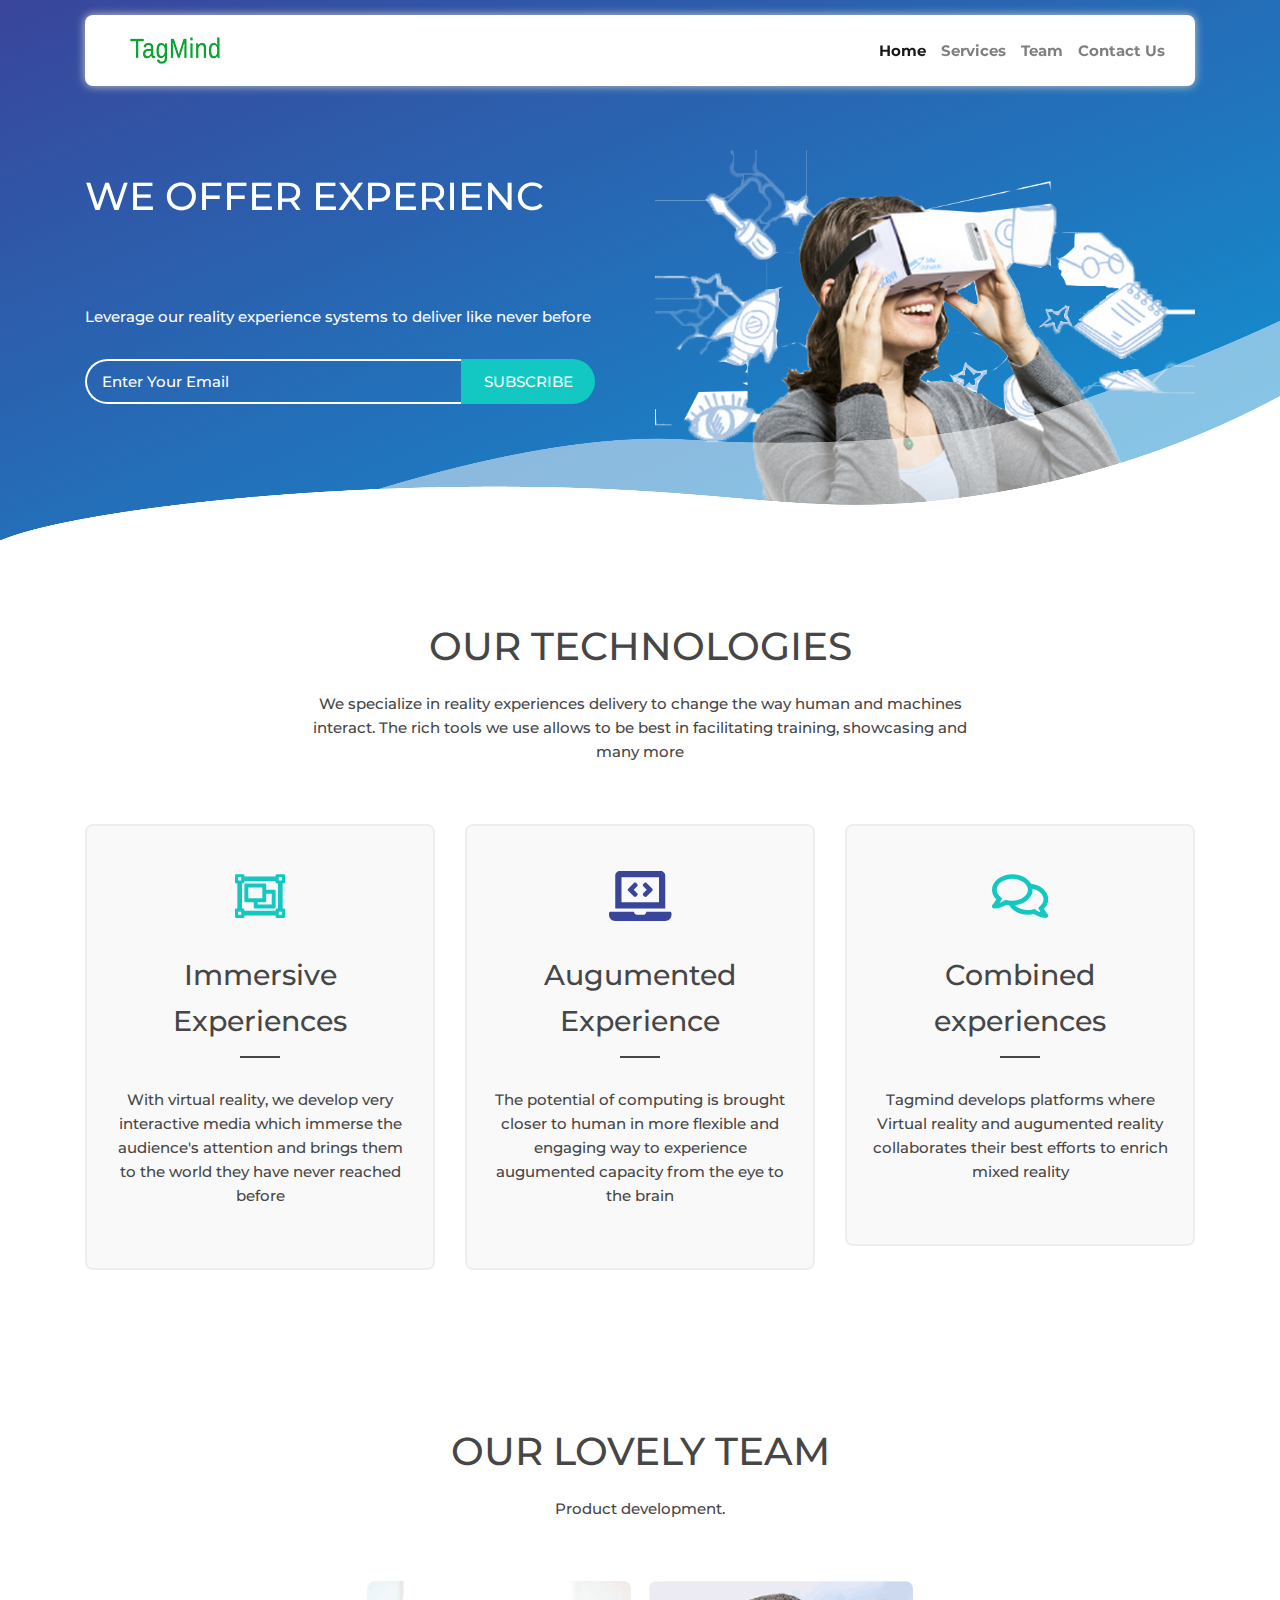
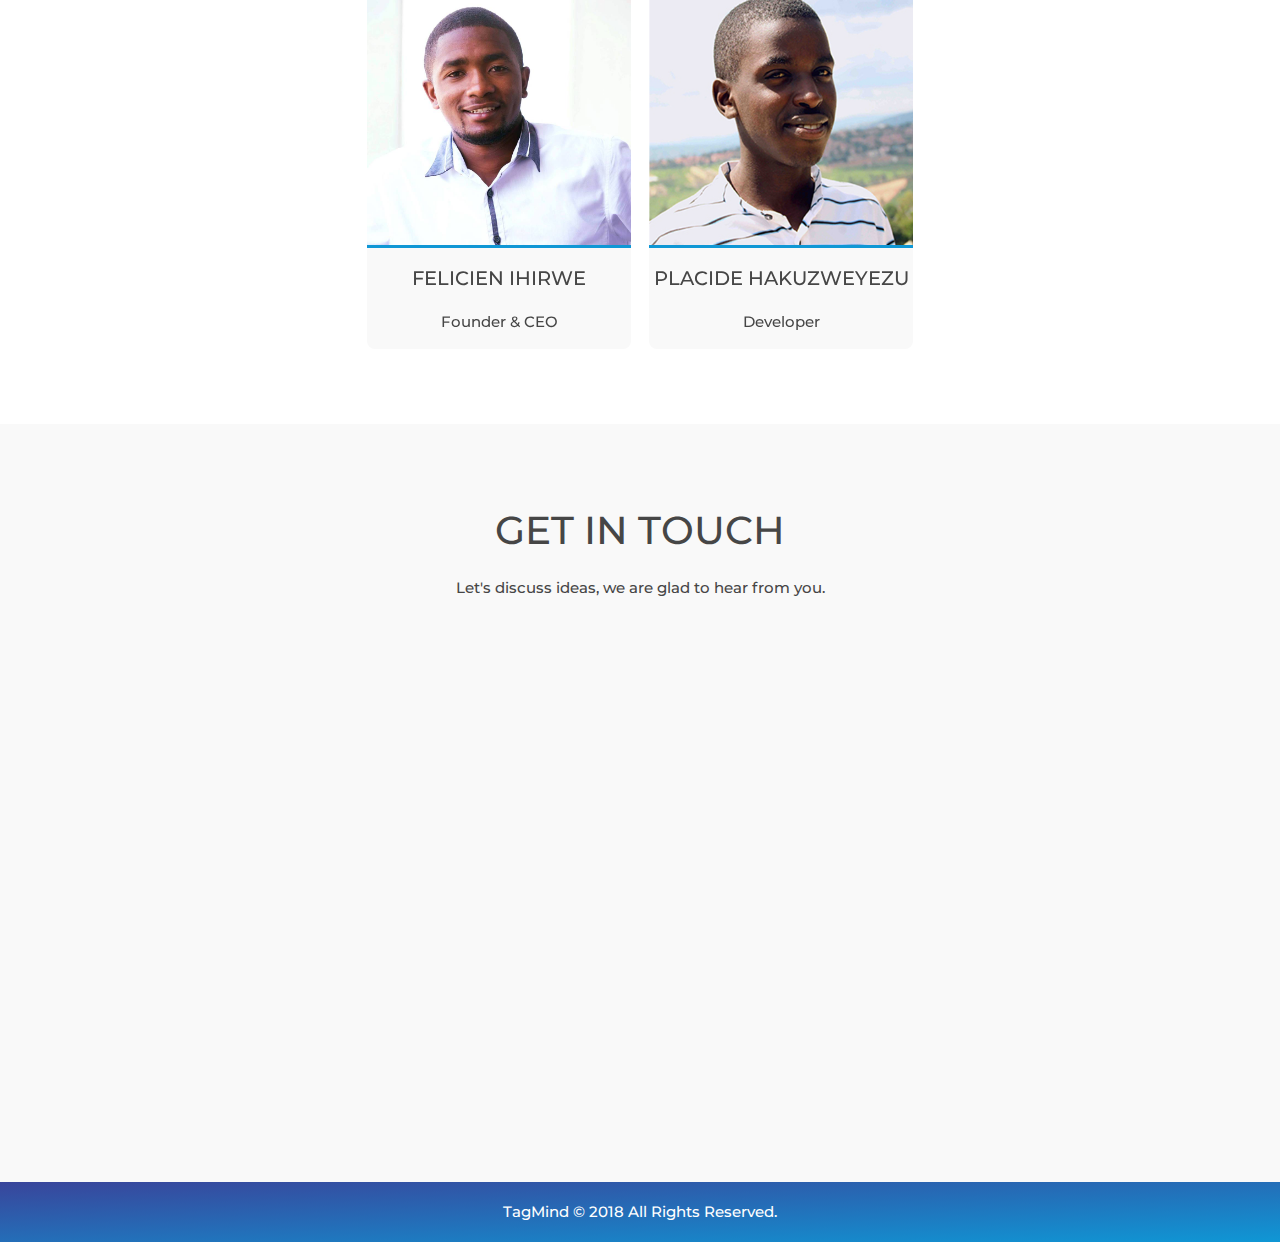
<file: website/index.html>
<!Doctype html>
<html lang="zxx">
<head>
	<meta charset="utf-8">
	<meta name="viewport" content="width=device-width, initial-scale=1">
		<title>Home</title>
		<!-- Favicons -->
		<link rel="icon" href="img/logo.png" sizes="16x16" type="image/png">

		<!-- CSS Implementing Plugins -->
		<link rel="stylesheet" href="css/inc/plugins.css">
		<!-- CSS Global Compulsory -->
		<link rel="stylesheet" href="css/style.css">
		<meta name="content" content="TagMind develops reality experiences for global audience">
	</head>
	<body>
		<header class="site_header fixed-top w-100">
			<div class="container">
				<nav class="navbar navbar-expand-lg navbar-light">
					<a class="navbar-brand" href="index.html"><img src="img/logo.png" alt="pic"></a>
					<button class="navbar-toggler" type="button" data-toggle="collapse" data-target="#navbarNavAltMarkup" aria-controls="navbarNavAltMarkup" aria-expanded="false" aria-label="Toggle navigation">
						<i class="fas fa-bars"></i>
					</button>
					<div class="collapse navbar-collapse ml-auto" id="navbarNavAltMarkup">
						<div class="navbar-nav">
							<a class="nav-item nav-link active" href="#home">Home</a>
							<a class="nav-item nav-link" href="#services">Services</a>
							<a class="nav-item nav-link" href="#team">Team</a>
							<a class="nav-item nav-link" href="#contact_us">Contact Us</a>
						</div>
					</div>
				</nav>
			</div>
			<div class="loader">
				<div class="boxLoading blue"></div>
			</div>
		</header>
		<main class="main_site" id="home">
			<!--========== start hero section =============-->
			<section id="hero_section" class="blue bg_blue_grad text-white">
				<div class="container">
					<div class="row align-items-center">
						<div class="col-md-12 col-lg-6 padding_right">
							<div class="hero_content">
								<h1 class="text-uppercase hero_tit text_animation" data-in-effect="bounceIn">We offer Experience as a service </h1>
								<p class="hero_desc wow fadeInDown" data-wow-delay="1.5s">Leverage our reality experience systems to deliver like never before
								</p>
							</div>
							<form id="subscribe_form" class="wow fadeInUp margin_top" data-wow-delay="1.5s" action="https://ah-theme.us17.list-manage.com/subscribe/post?u=1deb8f74c591046810c8ac1ec&amp;id=ebe56afd26" method="post">
								<div class="d-flex justify-content-center align-content-center">
									<input id="subscribe_email" class="form-input w-100 border_white" type="email" name="subscribe_email" placeholder="Enter Your Email" required>
									<button id="subscribe_btn" class="sub_btn btn_green btn_style text-uppercase" type="submit" name="button">Subscribe</button>
								</div>
								<p class="subscription_success"></p>
								<p class="subscription_error"></p>
							</form>
						</div>
						<div class="col-md-12 col-lg-6">
							<div class="hero_img text-center" >
								<img class="mw-100 wow fadeInUp" data-wow-delay="2s" src="img/promo.png" alt="pic">
							</div>
						</div>
					</div>
				</div>
			</section>
			<!--========== start services section =============-->
			<section id="services" class="text-center blue">
				<div class="container">
					<h1 class="sec_title text-uppercase">OUR TECHNOLOGIES</h1>
					<p class="sec_desc">We specialize in reality experiences delivery to change the way human and machines interact. The rich tools we use allows to be best in facilitating training, showcasing and many more</p>
					<div class="row">
						<div class="col-md-12 col-lg-4">
							<div class="serv_item margin_top_4 wow fadeInUp" data-wow-delay="0s">
								<i class="far fa-object-group serv_icon text_green"></i>
								<h2 class="margin_top margin_bottom serv_tit">Immersive Experiences</h2>
								<p class="serv_desc">With virtual reality, we develop very interactive media which immerse the audience's attention and brings them to the world they have never reached before</p>
								<div class="serv_hover text-white bg_blue_grad">
								</div>
							</div>
						</div>
						<div class="col-md-12 col-lg-4">
							<div class="serv_item margin_top_4 wow fadeInUp" data-wow-delay=".5s">
								<i class="fas fa-laptop-code serv_icon text_blue"></i>
								<h2 class="margin_top margin_bottom serv_tit">Augumented Experience</h2>
								<p class="serv_desc">The potential of computing is brought closer to human in more flexible and engaging way to experience augumented capacity from the eye to the brain</p>
								<div class="serv_hover text-white bg_blue_grad">
								</div>
							</div>
						</div>
						<div class="col-md-12 col-lg-4">
							<div class="serv_item margin_top_4 wow fadeInUp" data-wow-delay="1s">
								<i class="far fa-comments serv_icon text_green"></i>
								<h2 class="margin_top margin_bottom serv_tit">Combined experiences</h2>
								<p class="serv_desc">Tagmind develops platforms where Virtual reality and augumented reality collaborates their best efforts to enrich mixed reality</p>
								<div class="serv_hover text-white bg_blue_grad">
								</div>
							</div>
						</div>
					</div>
				</div>
			</section>
			<!--========== start about us section =============-->
			<!-- <section id="about-us" class="blue bg_blue_grad text-white">
				<div class="container">
					<div class="row align-items-center">
						<div class="col-md-12 col-lg-6">
							<div class="about_image wow fadeInLeft">
								<img class="w-100" src="img/about-us.jpg" alt="pic">
								<a id="play_video" href="#">
									<i class="fas fa-play paly_icon text_green"></i>
								</a>
							</div>
							<div class="video_popup animated fadeInUp justify-content-center align-items-center align-content-center">
								<div class="video_src">
									<div class="iframe_src">
										<iframe width="560" height="315" src="https://www.youtube.com/embed/tiy1MeXzhfA" allowfullscreen></iframe>
									</div>
								</div>
							</div>
						</div>
						<div class="col-md-12 col-lg-6">
							<div class="about_content padding_left_4 wow fadeInRight">
								<h2 class="text-uppercase">what we do ?</h2>
								<p>Lorem ipsum dolor sit amet consectetur adipisicing elitsed
									eiusmod tempor enim minim veniam quis notru exercit ation Lorem
									ipsum dolor sit amet.Veniam quis notru exercit.
								</p>
								<ul class="margin_top">
									<li><i class="fas fa-circle _icon text_green margin_right"></i>Lorem ipsum dolor sit amet consectetur</li>
									<li><i class="fas fa-circle _icon text_green margin_right"></i>Lorem ipsum dolor sit amet consectetur</li>
									<li><i class="fas fa-circle _icon text_green margin_right"></i>Lorem ipsum dolor sit amet consectetur</li>
								</ul>
								<a class="d-inline-block btn_style btn_green margin_top" href="about-us.html">Now More</a>
							</div>
						</div>
					</div>
				</div>
			</section> -->
			<!--========== start portfolio section =============-->
			<!-- <section id="portfolio" class="text-center blue">
				<div class="container">
					<h1 class="sec_title text-uppercase">OUR PROJECTS</h1>
					<p class="sec_desc">Lorem ipsum dolor sit amet consectetur adipisicing elitsed eiusmod tempor enim minim veniam quis notru exercit ation Lorem ipsum dolor sit amet.Veniam quis notru exercit.</p>
					<div class="toolbar mb2 mt2 margin_top_4">
						<button class="fil_btn fil-cat active" data-rel="all">All</button>
						<button class="fil_btn fil-cat" data-rel="web">Websites</button>
						<button class="fil_btn fil-cat" data-rel="design">Designs</button>
						<button class="fil_btn fil-cat" data-rel="social">Social Media</button>
					</div>
					<div id="portfolio_items" class="margin_top">
						<div class="row">
							<div class="col-sm-6 col-md-4 portfolio_item scale-anm web all">
								<a href="#">
									<div class="portfolio_img">
										<img src="img/portfolio1.jpg" alt="pic">
									</div>
									<div class="portfolio_content">
										<h3 class="text-uppercase">web project</h3>
									</div>
								</a>
							</div>
							<div class="col-sm-6 col-md-4 portfolio_item scale-anm design all">
								<a href="#">
									<div class="portfolio_img">
										<img src="img/portfolio2.jpg" alt="pic">
									</div>
									<div class="portfolio_content">
										<h3 class="text-uppercase">disigning project</h3>
									</div>
								</a>
							</div>
							<div class="col-sm-6 col-md-4 portfolio_item scale-anm social all">
								<a href="#">
									<div class="portfolio_img">
										<img src="img/portfolio3.jpg" alt="pic">
									</div>
									<div class="portfolio_content">
										<h3 class="text-uppercase">social project</h3>
									</div>
								</a>
							</div>
							<div class="col-sm-6 col-md-4 portfolio_item scale-anm web all">
								<a href="#">
									<div class="portfolio_img">
										<img src="img/portfolio4.jpg" alt="pic">
									</div>
									<div class="portfolio_content">
										<h3 class="text-uppercase">web project</h3>
									</div>
								</a>
							</div>
							<div class="col-sm-6 col-md-4 portfolio_item scale-anm design all">
								<a href="#">
									<div class="portfolio_img">
										<img src="img/portfolio5.jpg" alt="pic">
									</div>
									<div class="portfolio_content">
										<h3 class="text-uppercase">disigning project</h3>
									</div>
								</a>
							</div>
							<div class="col-sm-6 col-md-4 portfolio_item scale-anm social all">
								<a href="#">
									<div class="portfolio_img">
										<img src="img/portfolio6.jpg" alt="pic">
									</div>
									<div class="portfolio_content">
										<h3 class="text-uppercase">social project</h3>
									</div>
								</a>
							</div>
						</div>
					</div>
					<a class="btn_style blu_grad_btn margin_top_4 d-inline-block text-uppercase" href="portfolio.html">see more projects</a>
				</div>
			</section> -->
			<!--========== start Testimonial section =============-->
			<!-- <section id="testimonial" class="blue sec_bg_gray">
				<div class="container">
					<div class="row align-items-center">
						<div class="col-md-6 col-lg-3">
							<div class="counter_data text-center">
								<i class="fas fa-users text_green counter_icon"></i>
								<h2 class="counter_value">200</h2>
								<h3 class="text-uppercase counter_tit">Happy Clients</h3>
							</div>
							<div class="counter_data text-center">
								<i class="fas fa-project-diagram text_green counter_icon"></i>
								<h2 class="counter_value">300</h2>
								<h3 class="text-uppercase counter_tit">Projects</h3>
							</div>
						</div>
						<div class="col-md-6 col-lg-3">
							<div class="counter_data text-center">
								<i class="fas fa-calendar-alt text_green counter_icon"></i>
								<h2 class="counter_value">20</h2>
								<h3 class="text-uppercase counter_tit">events</h3>
							</div>
						</div>
						<div class="col-md-12 col-lg-6">
							<div class="clients_desc">
								<h2 class="text-uppercase">WHAT CLIENTS SAY</h2>
								<p class="client_opinion">Lorem ipsum dolor sit amet consectetur adipisicing elitsed eiusmod
									tempor enim minim veniam quis notru exercit ation Lorem ipsum dolor
									sit amet.Veniam quis notru exercit.</p>
							</div>
							<div id="clients_slider" class="owl-carousel blue">
								<div class="client_item">
									<p class="client_opinion">Lorem ipsum dolor sit amet consectetur adipisicing elitsed eiusmod
										tempor enim minim veniam quis notru exercit ation Lorem ipsum dolor
										sit amet.Veniam quis notru exercit.</p>
									<div class="d-flex align-items-center">
										<img class="client_image" src="img/client1.jpg" alt="pic">
										<h3 class="client_name text-capitalize">Nagy el.saied</h3>
									</div>
								</div>
								<div class="client_item">
									<p class="client_opinion">Lorem ipsum dolor sit amet consectetur adipisicing elitsed eiusmod
										tempor enim minim veniam quis notru exercit ation Lorem ipsum dolor
										sit amet.Veniam quis notru exercit.</p>
									<div class="d-flex align-items-center">
										<img class="client_image" src="img/client2.jpg" alt="pic">
										<h3 class="client_name text-capitalize">perla mohammed</h3>
									</div>
								</div>
								<div class="client_item">
									<p class="client_opinion">Lorem ipsum dolor sit amet consectetur adipisicing elitsed eiusmod
										tempor enim minim veniam quis notru exercit ation Lorem ipsum dolor
										sit amet.Veniam quis notru exercit.</p>
									<div class="d-flex align-items-center">
										<img class="client_image" src="img/client3.jpg" alt="pic">
										<h3 class="client_name text-capitalize">ali essa</h3>
									</div>
								</div>
							</div>
						</div>
					</div>
				</div>
			</section> -->
			<!--========== start Team section =============-->
			<section id="team" class="blue text-center">
				<div class="container">
					<h1 class="text-uppercase">OUR LOVELY TEAM</h1>
					<p class="sec_desc">Product development.</p>
					<div id="team_slider" class="owl-carousel blue margin_top_4">
						<div class="team_item">
						</div>
						<div class="team_item">
							<div class="pic">
								<img class="w-100" src="img/felicien.jpg" alt="pic">
									<ul class="social-links d-flex">
										<li><a href="#"><i class="fab fa-twitter"></i></a></li>
										<li><a href="#"><i class="fab fa-google-plus-g"></i></a></li>
										<li><a href="#"><i class="fab fa-linkedin-in"></i></a></li>
										<li><a href="#"><i class="fab fa-facebook-f"></i></a></li>
									</ul>
							</div>
							<div class="team-content">
								<h3 class="title text-uppercase">Felicien IHIRWE</h3>
								<span class="post text-capitalize">Founder & CEO</span>
							</div>
						</div>
						<div class="team_item">
							<div class="pic">
								<img class="w-100" src="img/placide.jpg" alt="pic">
								<ul class="social-links d-flex">
									<li><a href="#"><i class="fab fa-twitter"></i></a></li>
									<li><a href="#"><i class="fab fa-google-plus-g"></i></a></li>
									<li><a href="#"><i class="fab fa-linkedin-in"></i></a></li>
									<li><a href="#"><i class="fab fa-facebook-f"></i></a></li>
								</ul>
							</div>
							<div class="team-content">
								<h3 class="title text-uppercase">Placide HAKUZWEYEZU</h3>
								<span class="post text-capitalize">Developer</span>
							</div>
						</div>
						<div class="team_item">
						</div>

					</div>
				</div>
			</section>
			<!--========== start pricing section =============-->
			<!-- <section id="pricing" class="text-center blue sec_bg_gray">
				<div class="container">
					<h1 class="text-uppercase">Pricing</h1>
					<p class="sec_desc">Lorem ipsum dolor sit amet consectetur adipisicing elitsed eiusmod
						tempor enim minim veniam quis notru exercit ation Lorem ipsum dolor
						sit amet.Veniam quis notru exercit.</p>
					<div class="row margin_top_4">
						<div class="col-md-4 col-sm-12">
								<div class="pricingTable wow fadeInLeft" data-wow-delay="0s">
										<div class="pricing_header">
											<h2 class="text-uppercase text_green">Basic</h2>
											<h3 class=" text_green">20$ <span class="text-uppercase text_small">/ month</span></h3>
										</div>
										<div class="pricing-content margin_top">
												<ul class="pricing-content">
														<li><b>50GB</b> Disk Space</li>
														<li><b>50</b> Email Accounts</li>
														<li class="disabled"><b>50GB</b> Bandwidth</li>
														<li class="disabled"><b>10</b> Subdomains</li>
														<li class="disabled"><b>15</b> Domains</li>
												</ul>
												<a href="#" class="d-inline-block margin_top btn_style btn_green text-uppercase">Submit Now</a>
										</div>
								</div>
						</div>
						<div class="col-md-4 col-sm-12">
									<div class="pricingTable adv_table">
											<div class="pricing_header">
												<h2 class="text-uppercase text_blue">ADVANCED</h2>
												<h3 class=" text_blue">25$ <span class="text-uppercase text_small">/ month</span></h3>
											</div>
											<div class="pricing-content margin_top">
													<ul class="pricing-content">
															<li><b>50GB</b> Disk Space</li>
															<li><b>50</b> Email Accounts</li>
															<li><b>50GB</b> Bandwidth</li>
															<li><b>10</b> Subdomains</li>
															<li class="disabled"><b>15</b> Domains</li>
													</ul>
													<a href="#" class="d-inline-block margin_top btn_style blu_grad_btn text-uppercase">Submit Now</a>
											</div>
									</div>
							</div>
						<div class="col-md-4 col-sm-12">
									<div class="pricingTable wow fadeInRight" data-wow-delay="0">
											<div class="pricing_header">
												<h2 class="text-uppercase text_green">EXPERT</h2>
												<h3 class=" text_green">20$ <span class="text-uppercase text_small">/ month</span></h3>
											</div>
											<div class="pricing-content margin_top">
													<ul class="pricing-content">
															<li><b>50GB</b> Disk Space</li>
															<li><b>50</b> Email Accounts</li>
															<li><b>50GB</b> Bandwidth</li>
															<li><b>10</b> Subdomains</li>
															<li><b>15</b> Domains</li>
													</ul>
													<a href="#" class="d-inline-block margin_top btn_style btn_green text-uppercase">Submit Now</a>
											</div>
									</div>
							</div>
					</div>
				</div>
			</section> -->
			<!--========== start blogs section =============-->
			<!-- <section id="blogs">
				<div class="container">
					<h1 class="text-center text-uppercase">latest news</h1>
					<p class="sec_desc text-center">Lorem ipsum dolor sit amet consectetur adipisicing elitsed eiusmod
						tempor enim minim veniam quis notru exercit ation Lorem ipsum dolor
						sit amet.Veniam quis notru exercit.</p>
					<div class="row margin_top_4 align-items-center">
						<div class="col-md-12 col-lg-8">
							<div class=" blog_item">
								<a href="blog.html">
									<div class="blog_img">
										<img class="w-100" src="img/portfolio1.jpg" alt="pic">
									</div>
									<div class="blog_content d-flex align-items-end text-white">
										<div>
											<h3 class="text-uppercase">how to be effective in working remotely</h3>
											<p class="text_small animated fadeInUp">Lorem ipsum dolor sit amet consectetur adipisicing elitsed eiusmod
												tempor enim minim veniam quis notru</p>
										</div>
									</div>
								</a>
							</div>
						</div>
						<div class="col-md-12 col-lg-4">
							<div class=" blog_item margin_bottom">
								<a href="blog.html">
									<div class="blog_img">
										<img class="w-100" src="img/portfolio2.jpg" alt="pic">
									</div>
									<div class="blog_content d-flex align-items-end text-white">
										<div>
											<h3 class="text-uppercase">personal finance planning</h3>
											<p class="text_small animated fadeInUp">Lorem ipsum dolor sit amet consectetur adipisicing elitsed eiusmod
											</p>
										</div>
									</div>
								</a>
							</div>
							<div class=" blog_item">
								<a href="blog.html">
									<div class="blog_img">
										<img class="w-100" src="img/portfolio3.jpg" alt="pic">
									</div>
									<div class="blog_content d-flex align-items-end text-white">
										<div>
											<h3 class="text-uppercase">best ui / ux Designs</h3>
											<p class="text_small animated fadeInUp">Lorem ipsum dolor sit amet consectetur adipisicing elitsed eiusmod
											</p>
										</div>
									</div>
								</a>
							</div>
						</div>
					</div>
					<div class="text-center margin_top_4">
						<a class="d-inline-block btn_style blu_grad_btn text-uppercase" href="blogs.html">show more</a>
					</div>
				</div>
			</section> -->
			<!--========== start contact us section =============-->
			<section id="contact_us" class=" blue sec_bg_gray">
				<div class="contact__us">
					<div class="container">
						<h1 class="text-uppercase text-center"><span>Get In Touch</span></h1>
						<p class="sec_desc margin_bottom text-center">Let's discuss ideas, we are glad to hear from you.</p>
						<div class="row contact-us margin_top_4 wow fadeInUp">
							<div class="col-sm-12 col-md-6 col-lg-6">
								<div class="contact_info text-left">
									<div class="d-flex contact_item align-items-center margin_bottom align-content-center">
										<i class="fas fa-map-marker-alt margin_right info_icon"></i>
										<div>
											<p class="text-uppercase text_bold">location</p>
											<p class="text-uppercase"> Telecom House, Kigali</p>
										</div>
									</div>
									<div class="d-flex contact_item align-items-center margin_bottom align-content-center">
										<i class="fas fa-mobile-alt margin_right info_icon"></i>
										<div>
											<p class="text-uppercase text_bold">phone</p>
											<p class="text-uppercase"> <a href="tel:+250784762982">(+250) 784 869 098</a></p>
										</div>
									</div>
									<div class="d-flex contact_item align-items-center margin_bottom align-content-center">
										<i class="far fa-envelope margin_right info_icon"></i>
										<div>
											<p class="text-uppercase text_bold">mail</p>
											<p class="text-uppdercase"><a href="mailto:abcdefg@gmail.com">taagmind@gmail.com</a></p>
										</div>
									</div>
									<div class="d-flex contact_item align-items-center margin_bottom align-content-center">
										<i class="far fa-clock margin_right info_icon"></i>
										<div>
											<p class="text-uppercase text_bold">WORKING HOURS</p>
											<p class="text-uppercase">Mon-Sun 9.00AM to 23.00PM.</p>
										</div>
									</div>
										<a id="send_message" class="d-inline-block btn_style blu_grad_btn text-uppercase text-white" href="#">send message</a>
								</div>
								<div class="contact_popup animated fadeInUp">
									<form id="contact_form" action="http://ah-theme.com/zagency/demo/contact.php" method="post">
										<div class="row">
											<div class="col">
												<input type="text" id="your_name" class="form-input w-100" name="full-name" placeholder="Full Name" required>
											</div>
											<div class="col">
												<input type="email" id="email" class="form-input w-100" name="email" placeholder="Email" required>
											</div>
										</div>
										<input type="text" id="phone" class="form-input w-100" name="phone" placeholder="Phone">
										<textarea class="form-input w-100" id="message" placeholder="Message" name="message"></textarea>
										<button id="contact_submit" class="blu_grad_btn btn_style br_radius w-100 text-uppercase" type="submit" name="button">submit <i class="float-right hidden fa-spin fas fa-circle-notch"></i></button>
										<div id="msgSubmit" class="h3 text-center hidden">Message Submitted! Thanks :)</div>
									</form>
								</div>
							</div>
							<div class="col-sm-12 col-md-6 col-lg-6">
								<div class="map">
									<div style="width: 100%"><iframe src="https://www.google.com/maps/embed?pb=!1m18!1m12!1m3!1d3987.52008006439!2d30.089316999999994!3d-1.9448209999999997!2m3!1f0!2f0!3f0!3m2!1i1024!2i768!4f13.1!3m3!1m2!1s0x19dca694caa73391%3A0xcf5b98fd66085d94!2sTelecom+House!5e0!3m2!1sen!2srw!4v1544997701410" width="600" height="450" frameborder="0" style="border:0" allowfullscreen></iframe></div><br />
								</div>
							</div>
						</div>
					</div>
				</div>
			</section>
		</main>
		<!--========== start footer section =============-->
		<footer class="site_footer text-center bg_blue_grad text-white">
			<div class="container">
				<p>TagMind © 2018 All Rights Reserved.</p>
			</div>
		</footer>
		<script src="js/jQuery-plugins.js"></script>
		<script src="js/scripts.js"></script>
	</body>
</html>
</file>
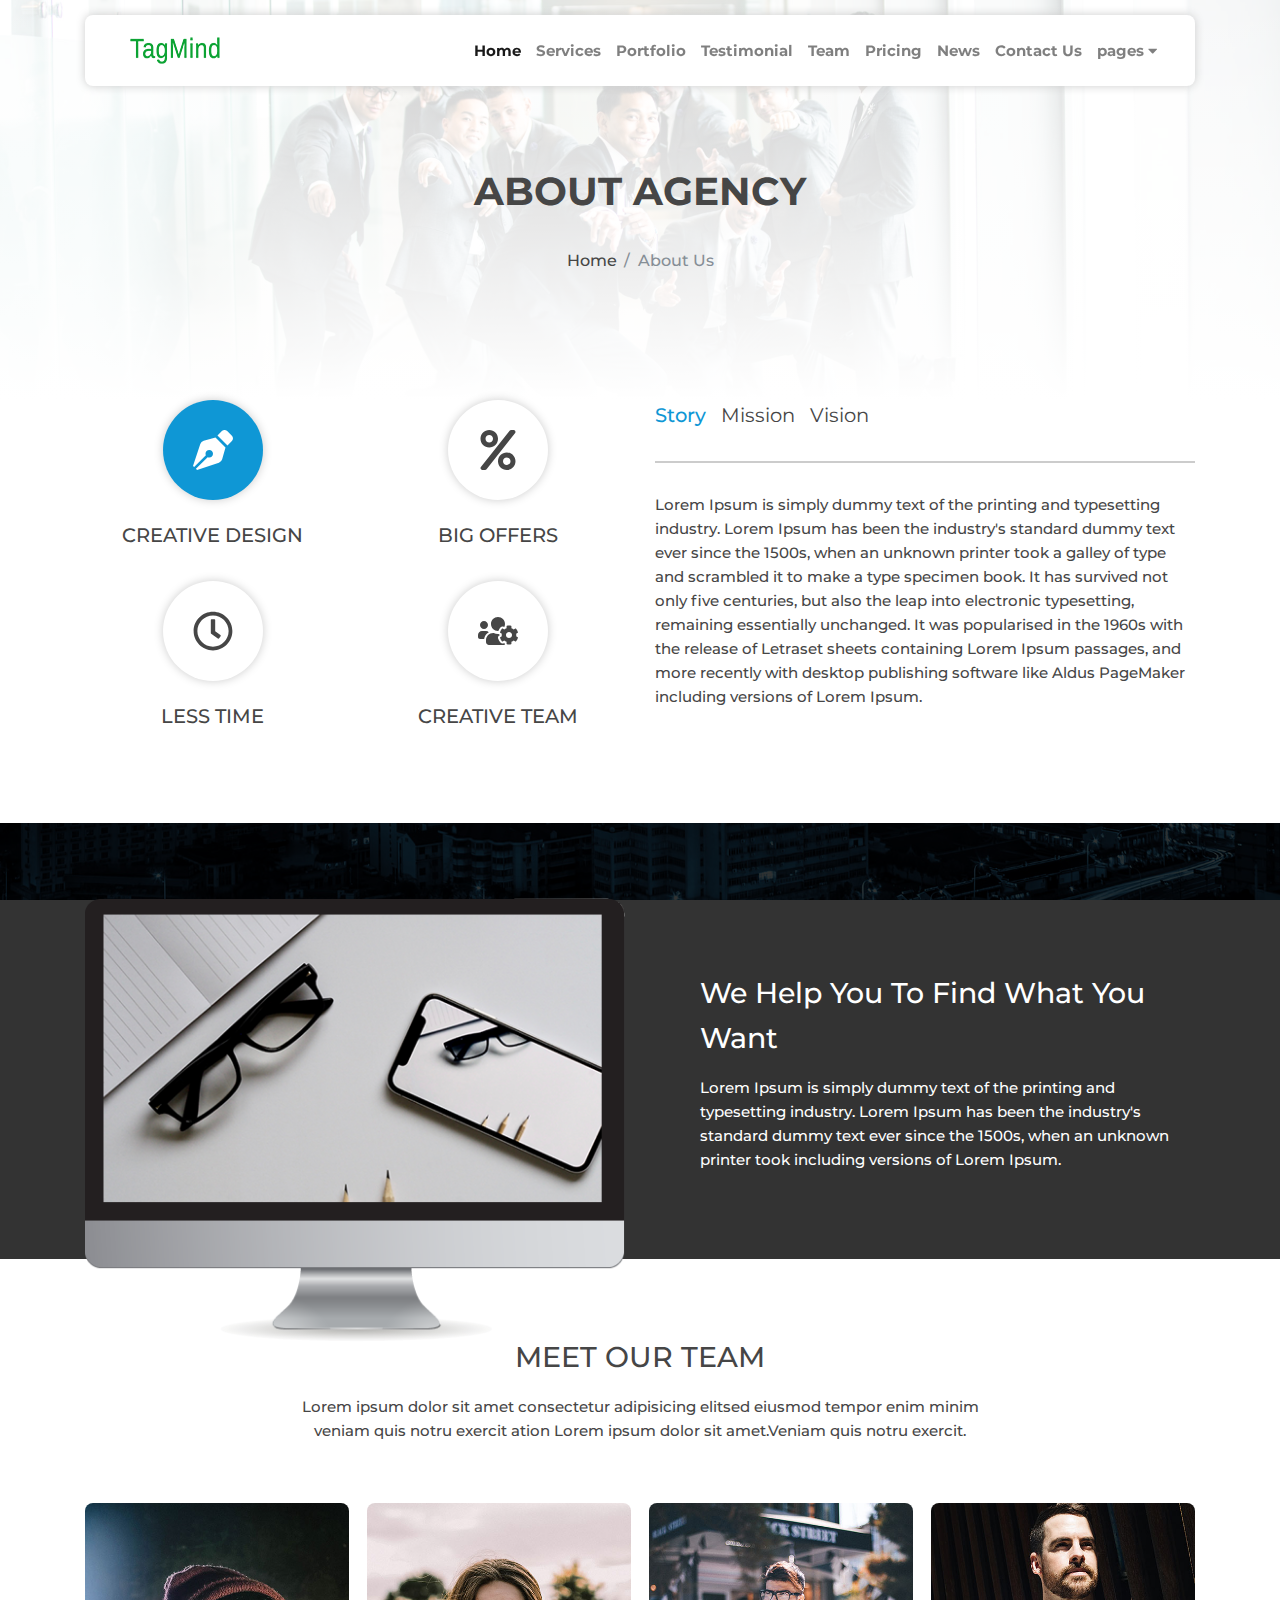
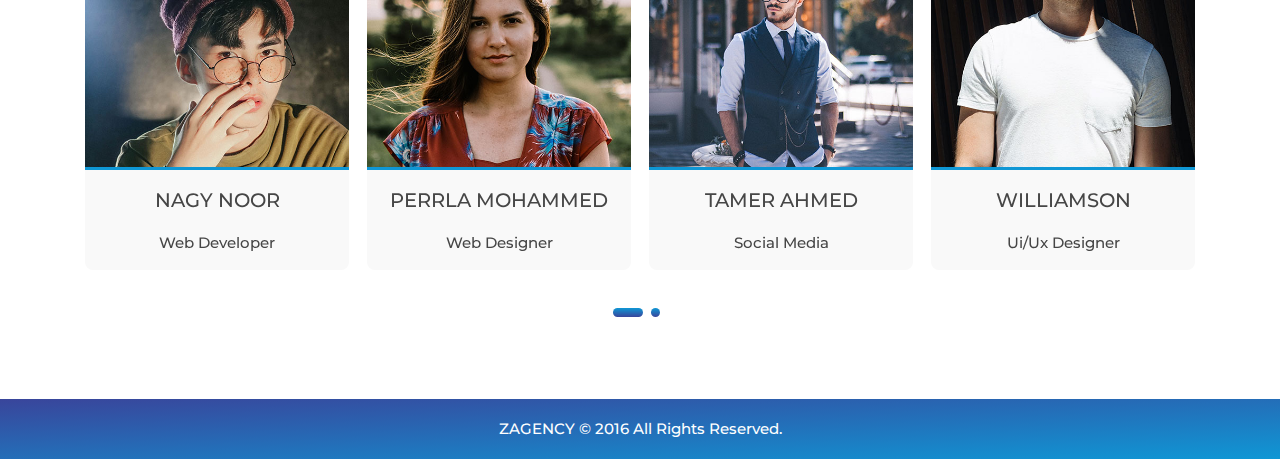
<file: website/about-us.html>
<!Doctype html>
<html lang="zxx">

<!-- Mirrored from ah-theme.com/zagency/demo/about-us.html by HTTrack Website Copier/3.x [XR&CO'2014], Sun, 16 Dec 2018 14:30:55 GMT -->
<head>
  <meta charset="utf-8">
  <meta name="viewport" content="width=device-width, initial-scale=1">
    <title></title>
    <!-- Favicons -->
    <link rel="icon" href="img/favicon.png" sizes="16x16" type="image/png">

    <!-- CSS Implementing Plugins -->
    <link rel="stylesheet" href="css/inc/plugins.css">
    <!-- CSS Global Compulsory -->
    <link rel="stylesheet" href="css/style.css">
  </head>
  <body>
    <header class="site_header fixed-top w-100">
      <div class="container">
        <nav class="navbar navbar-expand-lg navbar-light">
          <a class="navbar-brand" href="index.html"><img src="img/logo.png" alt="pic"></a>
          <button class="navbar-toggler" type="button" data-toggle="collapse" data-target="#navbarNavAltMarkup" aria-controls="navbarNavAltMarkup" aria-expanded="false" aria-label="Toggle navigation">
            <i class="fas fa-bars"></i>
          </button>
          <div class="collapse navbar-collapse ml-auto" id="navbarNavAltMarkup">
            <div class="navbar-nav">
              <a class="nav-item nav-link active" href="index.html#home">Home</a>
              <a class="nav-item nav-link" href="index.html#services">Services</a>
              <a class="nav-item nav-link" href="index.html#portfolio">Portfolio</a>
              <a class="nav-item nav-link" href="index.html#testimonial">Testimonial</a>
              <a class="nav-item nav-link" href="index.html#team">Team</a>
              <a class="nav-item nav-link" href="index.html#pricing">Pricing</a>
              <a class="nav-item nav-link" href="index.html#blogs">News</a>
              <a class="nav-item nav-link" href="index.html#contact_us">Contact Us</a>
              <div class="drop_down">
                <a class="nav-item nav-link" href="#">pages <i class="fas fa-caret-down"></i></a>
                <div class="animated fadeInUp sub_menu">
                  <a class="nav-item nav-link" href="about-us.html">About us</a>
                  <a class="nav-item nav-link" href="blogs.html">Blogs</a>
                  <a class="nav-item nav-link" href="blog.html">Single Blog</a>
                  <a class="nav-item nav-link" href="portfolio.html">Portfolio</a>
                </div>
              </div>
            </div>
          </div>
        </nav>
      </div>
      <div class="loader">
        <div class="boxLoading blue"></div>
      </div>
    </header>
    <main class="main_site">
      <div class="top_section d-flex align-items-center">
        <div class="container">
          <h1 class="text-uppercase text-center page_title text_bold margin_top_4">about agency</h1>
          <nav aria-label="breadcrumb">
            <ol class="breadcrumb">
              <li class="breadcrumb-item"><a href="index.html">Home</a></li>
              <li class="breadcrumb-item active" aria-current="page">About Us</li>
            </ol>
          </nav>
        </div>
      </div>
      <section class="about_us">
        <div class="container">
          <div class="row">
            <div class="col-sm-12 col-md-6 col-lg-3 text-center">
              <div class="about_serv margin_bottom">
                <i class="fas fa-pen-nib about_icon bg_light_blue text-white"></i>
                <h3 class="text-uppercase">creative design</h3>
              </div>
              <div class="about_serv">
                <i class="far fa-clock about_icon"></i>
                <h3 class="text-uppercase">Less time</h3>
              </div>
            </div>
            <div class="col-sm-12 col-md-6 col-lg-3 text-center">
              <div class="about_serv margin_bottom">
                <i class="fas fa-percent about_icon"></i>
                <h3 class="text-uppercase">big offers</h3>
              </div>
              <div class="about_serv">
                <i class="fas fa-users-cog about_icon"></i>
                <h3 class="text-uppercase">creative team</h3>
              </div>
            </div>
            <div class="col-md-12 col-lg-6">
              <div class="accordion">
                <div class="accordion_fillter margin_bottom d-flex">
                  <h3 id="story" class="fillter_btn active margin_right">Story</h3>
                  <h3 id="mission" class="fillter_btn margin_right">Mission</h3>
                  <h3 id="vision" class="fillter_btn">Vision</h3>
                </div>
                <div class="accordion_tab animated fadeInUp open" data-target="story">
                  Lorem Ipsum is simply dummy text of the printing and typesetting industry. Lorem Ipsum has been the industry's standard dummy text ever since the 1500s, when an unknown printer took a galley of type and scrambled it to make a type specimen book. It has survived not only five centuries, but also the leap into electronic typesetting, remaining essentially unchanged. It was popularised in the 1960s with the release of Letraset sheets containing Lorem Ipsum passages, and more recently with desktop publishing software like Aldus PageMaker including versions of Lorem Ipsum.
                </div>
                <div class="accordion_tab animated fadeInUp" data-target="mission">
                  Lorem Ipsum is simply dummy text of the printing and typesetting industry. Lorem Ipsum has been the industry's standard dummy text ever since the 1500s, when an unknown printer took a galley of type and scrambled it to make a type specimen book. It has survived not only five centuries, but also the leap into electronic typesetting, remaining essentially unchanged. It was popularised in the 1960s with the release of Letraset sheets containing Lorem Ipsum passages, and more recently with desktop publishing software like Aldus PageMaker including versions of Lorem Ipsum.
                </div>
                <div class="accordion_tab animated fadeInUp" data-target="vision">
                  Lorem Ipsum is simply dummy text of the printing and typesetting industry. Lorem Ipsum has been the industry's standard dummy text ever since the 1500s, when an unknown printer took a galley of type and scrambled it to make a type specimen book. It has survived not only five centuries, but also the leap into electronic typesetting, remaining essentially unchanged. It was popularised in the 1960s with the release of Letraset sheets containing Lorem Ipsum passages, and more recently with desktop publishing software like Aldus PageMaker including versions of Lorem Ipsum.
                </div>
              </div>
            </div>
          </div>
        </div>
      </section>
      <section class="about_desc">
        <div class="container">
          <div class="row align-items-center">
            <div class="col-md-12 col-lg-6">
              <img class="about_img w-100" src="img/screen.png" alt="pic">
            </div>
            <div class="col-md-12 col-lg-6 text-white padding_left_4">
              <h2 class="text-capitalize">we help you to find what you want</h2>
              <p>  Lorem Ipsum is simply dummy text of the printing and typesetting industry. Lorem Ipsum has been the industry's standard dummy text ever since the 1500s, when an unknown printer took including versions of Lorem Ipsum.</p>
            </div>
          </div>
        </div>
      </section>
      <!--========== start Team section =============-->
      <section class="blue text-center about_team">
        <div class="container">
          <h2 class="text-uppercase">meet our TEAM</h2>
          <p class="sec_desc">Lorem ipsum dolor sit amet consectetur adipisicing elitsed eiusmod
            tempor enim minim veniam quis notru exercit ation Lorem ipsum dolor
            sit amet.Veniam quis notru exercit.</p>
          <div id="team_slider" class="owl-carousel blue margin_top_4">
            <div class="team_item">
              <div class="pic">
                <img class="w-100" src="img/client1.jpg" alt="pic">
                  <ul class="social-links d-flex">
                    <li><a href="#"><i class="fab fa-twitter"></i></a></li>
                    <li><a href="#"><i class="fab fa-google-plus-g"></i></a></li>
                    <li><a href="#"><i class="fab fa-linkedin-in"></i></a></li>
                    <li><a href="#"><i class="fab fa-facebook-f"></i></a></li>
                  </ul>
              </div>
              <div class="team-content">
                <h3 class="title text-uppercase">Nagy noor</h3>
                <span class="post text-capitalize">web developer</span>
              </div>
            </div>
            <div class="team_item">
              <div class="pic">
                <img class="w-100" src="img/client2.jpg" alt="pic">
                <ul class="social-links d-flex">
                  <li><a href="#"><i class="fab fa-twitter"></i></a></li>
                  <li><a href="#"><i class="fab fa-google-plus-g"></i></a></li>
                  <li><a href="#"><i class="fab fa-linkedin-in"></i></a></li>
                  <li><a href="#"><i class="fab fa-facebook-f"></i></a></li>
                </ul>
              </div>
              <div class="team-content">
                <h3 class="title text-uppercase">perrla mohammed</h3>
                <span class="post text-capitalize">web designer</span>
              </div>
            </div>
            <div class="team_item">
              <div class="pic">
                <img class="w-100" src="img/client3.jpg" alt="pic">
                <ul class="social-links d-flex">
                  <li><a href="#"><i class="fab fa-twitter"></i></a></li>
                  <li><a href="#"><i class="fab fa-google-plus-g"></i></a></li>
                  <li><a href="#"><i class="fab fa-linkedin-in"></i></a></li>
                  <li><a href="#"><i class="fab fa-facebook-f"></i></a></li>
                </ul>
              </div>
              <div class="team-content">
                <h3 class="title text-uppercase">tamer ahmed</h3>
                <span class="post text-capitalize">social media</span>
              </div>
            </div>
            <div class="team_item">
              <div class="pic">
                <img class="w-100" src="img/client4.jpg" alt="pic">
                <ul class="social-links d-flex">
                  <li><a href="#"><i class="fab fa-twitter"></i></a></li>
                  <li><a href="#"><i class="fab fa-google-plus-g"></i></a></li>
                  <li><a href="#"><i class="fab fa-linkedin-in"></i></a></li>
                  <li><a href="#"><i class="fab fa-facebook-f"></i></a></li>
                </ul>
              </div>
              <div class="team-content">
                <h3 class="title text-uppercase">Williamson</h3>
                <span class="post text-capitalize">ui/ux designer</span>
              </div>
            </div>
            <div class="team_item">
              <div class="pic">
                <img class="w-100" src="img/client2.jpg" alt="pic">
                <ul class="social-links d-flex">
                  <li><a href="#"><i class="fab fa-twitter"></i></a></li>
                  <li><a href="#"><i class="fab fa-google-plus-g"></i></a></li>
                  <li><a href="#"><i class="fab fa-linkedin-in"></i></a></li>
                  <li><a href="#"><i class="fab fa-facebook-f"></i></a></li>
                </ul>
              </div>
              <div class="team-content">
                <h3 class="title text-uppercase">perrla mohammed</h3>
                <span class="post text-capitalize">web designer</span>
              </div>
            </div>
          </div>
        </div>
      </section>
    </main>
    <!--========== start footer section =============-->
    <footer class="site_footer text-center bg_blue_grad text-white">
      <div class="container">
        <p>ZAGENCY © 2016 All Rights Reserved.</p>
      </div>
    </footer>
    <script src="js/jQuery-plugins.js"></script>
    <script src="js/scripts.js"></script>
  </body>

<!-- Mirrored from ah-theme.com/zagency/demo/about-us.html by HTTrack Website Copier/3.x [XR&CO'2014], Sun, 16 Dec 2018 14:31:24 GMT -->
</html>
</file>
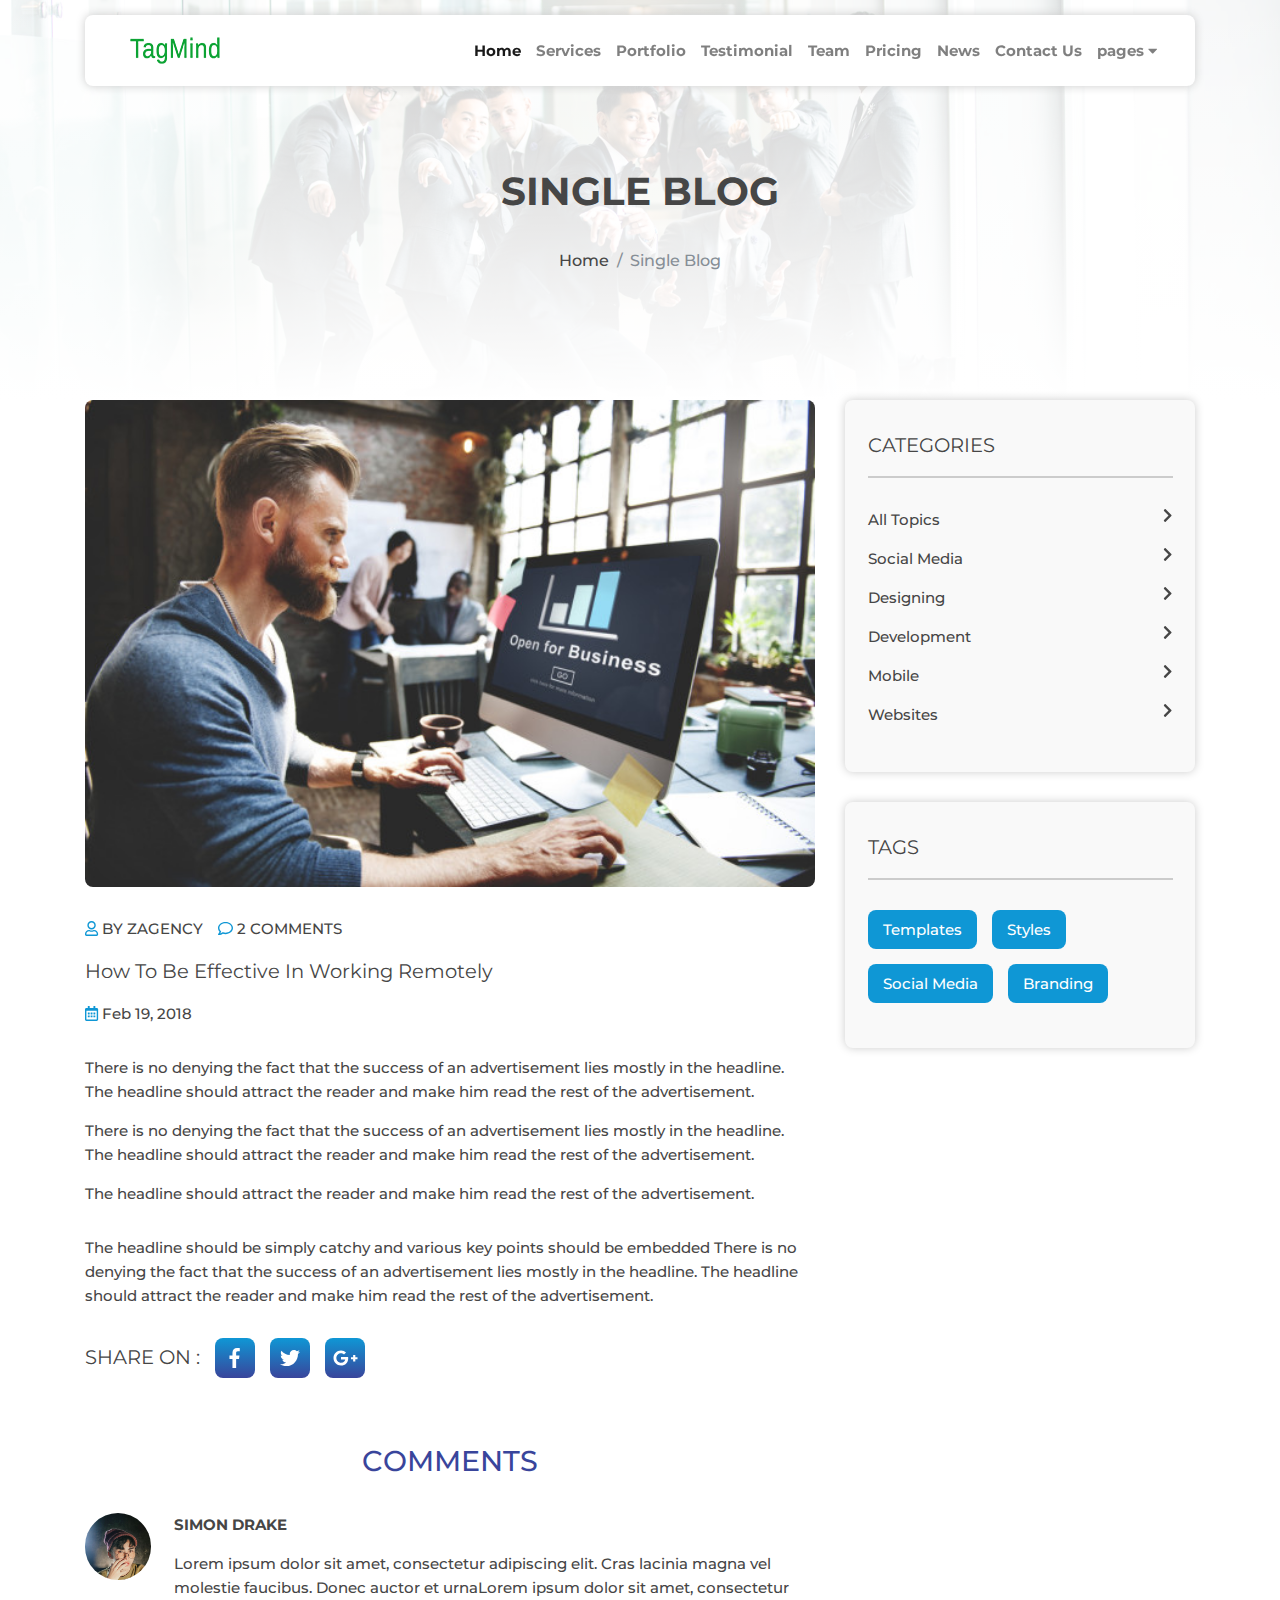
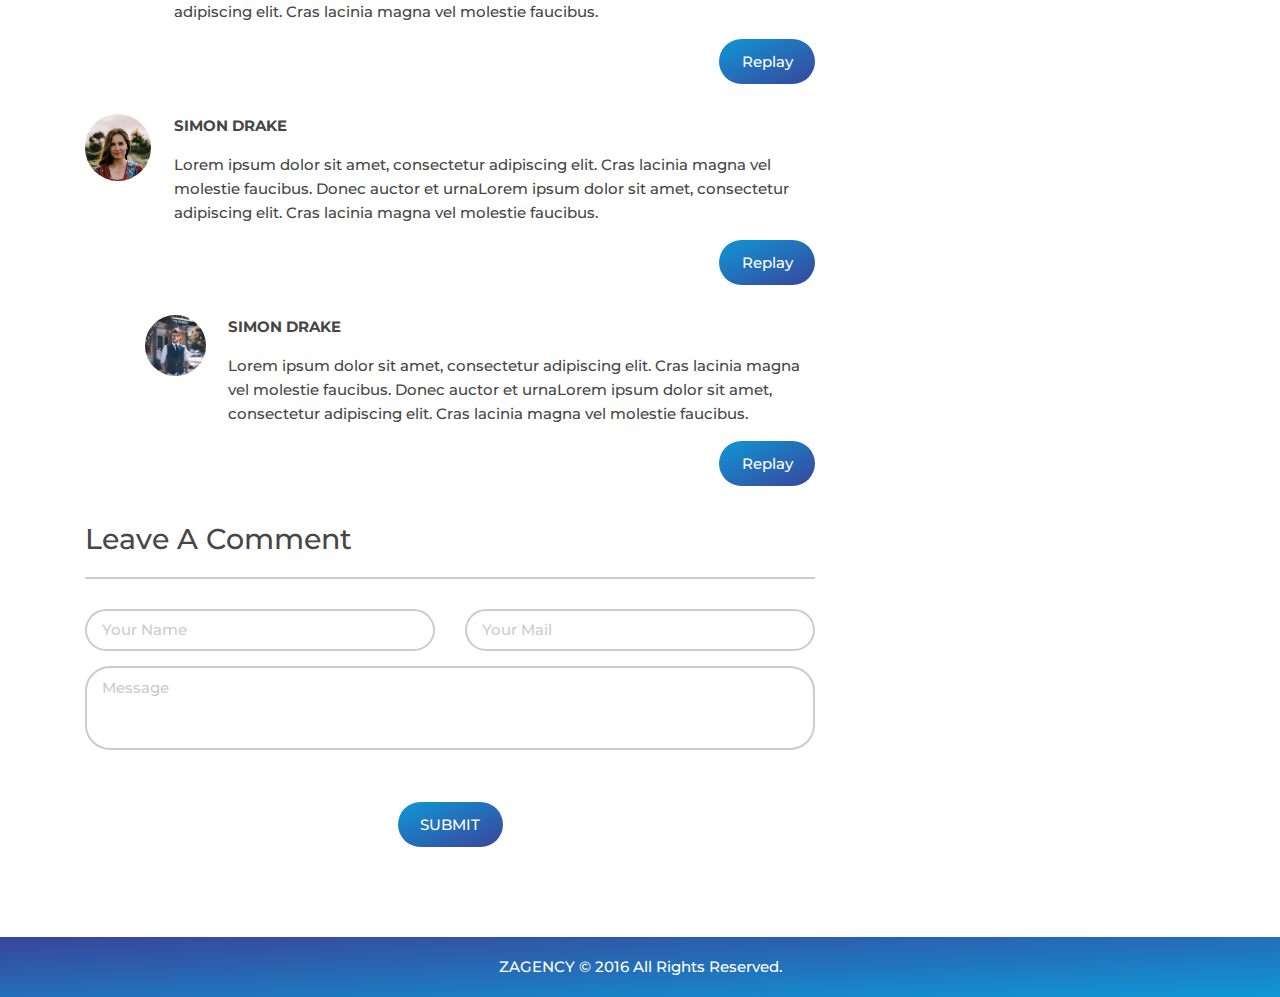
<file: website/blog.html>
<!Doctype html>
<html lang="zxx">

<!-- Mirrored from ah-theme.com/zagency/demo/blog.html by HTTrack Website Copier/3.x [XR&CO'2014], Sun, 16 Dec 2018 14:31:24 GMT -->
<head>
  <meta charset="utf-8">
  <meta name="viewport" content="width=device-width, initial-scale=1">
    <title>Blog</title>
    <!-- Favicons -->
    <link rel="icon" href="img/favicon.png" sizes="16x16" type="image/png">

    <!-- CSS Implementing Plugins -->
    <link rel="stylesheet" href="css/inc/plugins.css">
    <!-- CSS Global Compulsory -->
    <link rel="stylesheet" href="css/style.css">
  </head>
  <body>
    <header class="site_header fixed-top w-100">
      <div class="container">
        <nav class="navbar navbar-expand-lg navbar-light">
          <a class="navbar-brand" href="index.html"><img src="img/logo.png" alt="pic"></a>
          <button class="navbar-toggler" type="button" data-toggle="collapse" data-target="#navbarNavAltMarkup" aria-controls="navbarNavAltMarkup" aria-expanded="false" aria-label="Toggle navigation">
            <i class="fas fa-bars"></i>
          </button>
          <div class="collapse navbar-collapse ml-auto" id="navbarNavAltMarkup">
            <div class="navbar-nav">
              <a class="nav-item nav-link active" href="index.html#home">Home</a>
              <a class="nav-item nav-link" href="index.html#services">Services</a>
              <a class="nav-item nav-link" href="index.html#portfolio">Portfolio</a>
              <a class="nav-item nav-link" href="index.html#testimonial">Testimonial</a>
              <a class="nav-item nav-link" href="index.html#team">Team</a>
              <a class="nav-item nav-link" href="index.html#pricing">Pricing</a>
              <a class="nav-item nav-link" href="index.html#blogs">News</a>
              <a class="nav-item nav-link" href="index.html#contact_us">Contact Us</a>
              <div class="drop_down">
                <a class="nav-item nav-link" href="#">pages <i class="fas fa-caret-down"></i></a>
                <div class="animated fadeInUp sub_menu">
                  <a class="nav-item nav-link" href="about-us.html">About us</a>
                  <a class="nav-item nav-link" href="blogs.html">Blogs</a>
                  <a class="nav-item nav-link" href="blog.html">Single Blog</a>
                  <a class="nav-item nav-link" href="portfolio.html">Portfolio</a>
                </div>
              </div>
            </div>
          </div>
        </nav>
      </div>
      <div class="loader">
        <div class="boxLoading blue"></div>
      </div>
    </header>
    <main class="main_site">
      <div class="top_section d-flex align-items-center">
        <div class="container">
          <h1 class="text-uppercase text-center page_title text_bold margin_top_4">single blog</h1>
          <nav aria-label="breadcrumb">
            <ol class="breadcrumb">
              <li class="breadcrumb-item"><a href="index.html">Home</a></li>
              <li class="breadcrumb-item active" aria-current="page">Single Blog</li>
            </ol>
          </nav>
        </div>
      </div>
      <section class="blog_page">
        <div class="container">
          <div class="row text-left">
            <div class="col-md-12 col-lg-8 left-side">
              <div class="article">
                <div class="article_img br_radius text-center d-flex align-items-center">
                  <img class="w-100 br_radius margin_bottom" src="img/portfolio1.jpg" alt="article image">
                </div>
                <div class="blog_data d-flex">
                  <p class="text-uppercase margin_right"><i class="far fa-user text_light_blue"></i> by zagency</p>
                  <p class="text-uppercase margin_left"><i class="far fa-comment text_light_blue"></i> 2 comments</p>
                </div>
                <h3 class="article-tit text-capitalize">how to be effective in working remotely</h3>
                <div class="article_info margin_bottom">
                  <p class="art_date"><i class="far fa-calendar-alt text_light_blue"></i> Feb 19, 2018</p>
                </div>
                <div class="article_content margin_top">
                  <p>There is no denying the fact that the success of an advertisement lies mostly in the headline.
                     The headline should attract the reader and make him read the rest of the advertisement. </p>
                  <p>There is no denying the fact that the success of an advertisement lies mostly in the headline.
                     The headline should attract the reader and make him read the rest of the advertisement. </p>
                  <p>The headline should attract the reader and make him read the rest of the advertisement. </p>
                  <p class="margin_top margin_bottom"> The headline should be simply catchy and various key points should be embedded There is no denying the
                    fact that the success of an advertisement lies mostly in the headline. The headline should attract the
                     reader and make him read the rest of the advertisement. </p>
                  <div class="social d-flex align-items-center">
                    <h3 class="text-uppercase margin_right">share on : </h3>
                    <span><a class="facebook" href="#"><i class="fab fa-facebook-f"></i></a></span>
                    <span><a class="twitter" href="#"><i class="fab fa-twitter"></i></a></span>
                    <span><a class="google" href="#"><i class="fab fa-google-plus-g"></i></a></span>
                  </div>
                </div>
                <div class="comments margin_top_4">
                  <h2 class="text-uppercase margin_bottom text_blue text-center"><span>comments</span></h2>
                  <div class="comment margin_bottom">
                    <div class="d-flex justify-content-start align-items-start">
                      <div class="comment_img">
                        <img class="w-100" src="img/client1.jpg" alt="comment image">
                      </div>
                      <div class="comment-content">
                        <p class="_name text-uppercase text_bold">Simon Drake</p>
                        <p class="comment-desc">Lorem ipsum dolor sit amet, consectetur adipiscing elit.
                          Cras lacinia magna vel molestie faucibus. Donec auctor et urnaLorem ipsum dolor sit amet,
                         consectetur adipiscing elit. Cras lacinia magna vel molestie faucibus.
                        </p>
                        <a class="replay_btn br_25 blu_grad_btn btn_style float-right" href="#">Replay</a>
                      </div>
                    </div>
                  </div>
                  <div class="comment margin_bottom">
                    <div class="d-flex justify-content-start align-items-start">
                      <div class="comment_img">
                        <img class="w-100" src="img/client2.jpg" alt="comment image">
                      </div>
                      <div class="comment-content">
                        <p class="_name text-uppercase text_bold">Simon Drake</p>
                        <p class="comment-desc">Lorem ipsum dolor sit amet, consectetur adipiscing elit.
                          Cras lacinia magna vel molestie faucibus. Donec auctor et urnaLorem ipsum dolor sit amet,
                           consectetur adipiscing elit. Cras lacinia magna vel molestie faucibus.
                        </p>
                        <a class="replay_btn br_25 blu_grad_btn btn_style float-right" href="#">Replay</a>
                      </div>
                    </div>
                    <div class="comment comment_replay margin_top">
                      <div class="d-flex justify-content-start align-items-start">
                        <div class="comment_img">
                          <img class="w-100" src="img/client3.jpg" alt="comment image">
                        </div>
                        <div class="comment-content">
                          <p class="_name text-uppercase text_bold">Simon Drake</p>
                          <p class="comment-desc">Lorem ipsum dolor sit amet, consectetur adipiscing elit.
                            Cras lacinia magna vel molestie faucibus. Donec auctor et urnaLorem ipsum dolor sit amet,
                             consectetur adipiscing elit. Cras lacinia magna vel molestie faucibus.
                          </p>
                          <a class="replay_btn br_25 blu_grad_btn btn_style float-right" href="#">Replay</a>
                        </div>
                      </div>
                    </div>
                  </div>
                  <form id="comment_form" class="text-center margin_top" action="http://ah-theme.com/zagency/demo/index.html" method="post">
                    <h2 class="text-capitalize text-left">leave a comment</h2>
                    <div class="row margin_top">
                      <div class="col">
                        <input type="text" id="user-name" class="form-input w-100" name="full-name" placeholder="Your Name" required>
                      </div>
                      <div class="col">
                        <input type="email" id="user-email" class="form-input w-100" name="email" placeholder="Your Mail" required>
                      </div>
                    </div>
                    <textarea class="form-input w-100" id="user-message" placeholder="Message" name="message"></textarea>
                    <button id="comment_submit" class="blu_grad_btn btn_style margin_top text-uppercase" type="submit" name="button">
                      submit
                    </button>
                  </form>
                </div>
              </div>
            </div>
            <div class="col-md-12 col-lg-4">
              <aside class="aside-sec">
                <div class="categories margin_bottom">
                  <h3 class="text-uppercase aside_tit margin_bottom">Categories</h3>
                  <ul>
                    <li class="cat_item"><a href="#">All Topics <i class="fas fa-chevron-right float-right col_purple"></i></a></li>
                    <li class="cat_item"><a href="#">Social Media <i class="fas fa-chevron-right float-right col_purple"></i></a></li>
                    <li class="cat_item"><a href="#">Designing <i class="fas fa-chevron-right float-right col_purple"></i></a></li>
                    <li class="cat_item"><a href="#">Development <i class="fas fa-chevron-right float-right col_purple"></i></a></li>
                    <li class="cat_item"><a href="#">Mobile <i class="fas fa-chevron-right float-right col_purple"></i></a></li>
                    <li class="cat_item"><a href="#">Websites <i class="fas fa-chevron-right float-right col_purple"></i></a></li>
                  </ul>
                </div>
                <div class="tags">
                  <h3 class="text-uppercase aside_tit margin_bottom">Tags</h3>
                  <div class="d-flex flex-wrap">
                    <span class="text-capitalize"><a href="#">Templates</a></span>
                    <span class="text-capitalize"><a href="#">styles</a></span>
                    <span class="text-capitalize"><a href="#">social media</a></span>
                    <span class="text-capitalize"><a href="#">branding</a></span>
                  </div>
                </div>
              </aside>
            </div>
          </div>
        </div>
      </section>
    </main>
    <!--========== start footer section =============-->
    <footer class="site_footer text-center bg_blue_grad text-white">
      <div class="container">
        <p>ZAGENCY © 2016 All Rights Reserved.</p>
      </div>
    </footer>
    <script src="js/jQuery-plugins.js"></script>
    <script src="js/scripts.js"></script>
  </body>

<!-- Mirrored from ah-theme.com/zagency/demo/blog.html by HTTrack Website Copier/3.x [XR&CO'2014], Sun, 16 Dec 2018 14:31:24 GMT -->
</html>
</file>
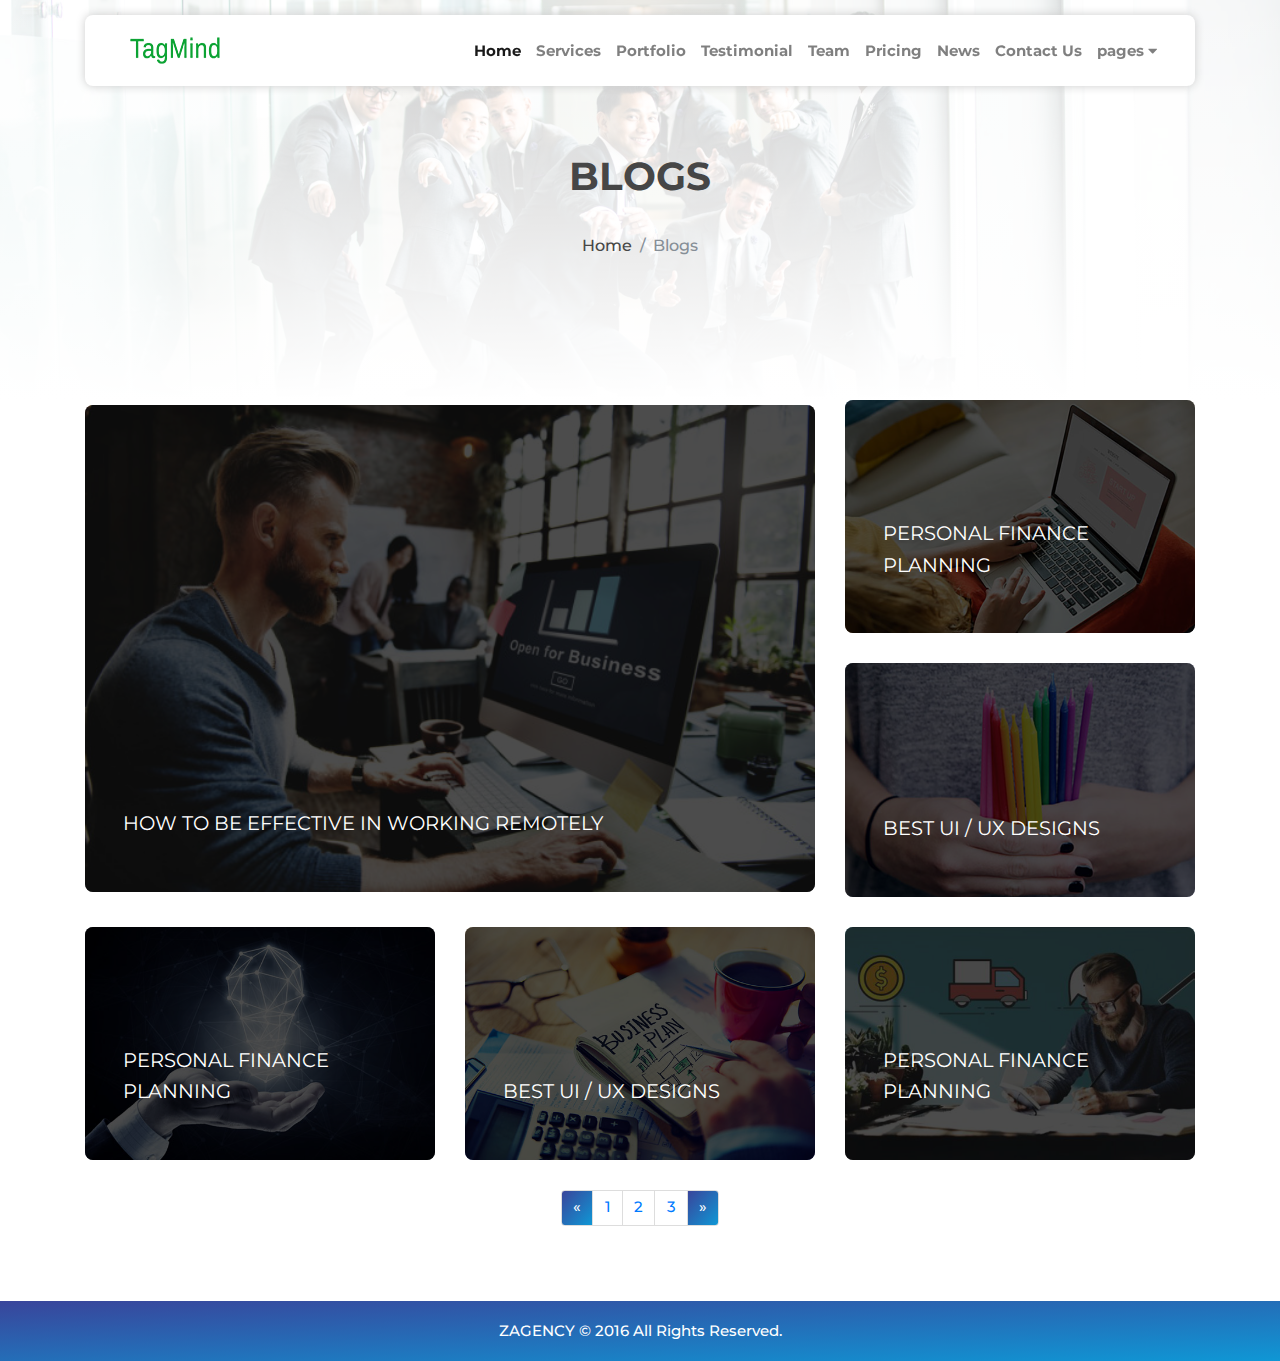
<file: website/blogs.html>
<!Doctype html>
<html lang="zxx">

<!-- Mirrored from ah-theme.com/zagency/demo/blogs.html by HTTrack Website Copier/3.x [XR&CO'2014], Sun, 16 Dec 2018 14:31:24 GMT -->
<head>
  <meta charset="utf-8">
  <meta name="viewport" content="width=device-width, initial-scale=1">
    <title>Blogs</title>
    <!-- Favicons -->
    <link rel="icon" href="img/favicon.png" sizes="16x16" type="image/png">

    <!-- CSS Implementing Plugins -->
    <link rel="stylesheet" href="css/inc/plugins.css">
    <!-- CSS Global Compulsory -->
    <link rel="stylesheet" href="css/style.css">
  </head>
  <body>
    <header class="site_header fixed-top w-100">
      <div class="container">
        <nav class="navbar navbar-expand-lg navbar-light">
          <a class="navbar-brand" href="index.html"><img src="img/logo.png" alt="pic"></a>
          <button class="navbar-toggler" type="button" data-toggle="collapse" data-target="#navbarNavAltMarkup" aria-controls="navbarNavAltMarkup" aria-expanded="false" aria-label="Toggle navigation">
            <i class="fas fa-bars"></i>
          </button>
          <div class="collapse navbar-collapse ml-auto" id="navbarNavAltMarkup">
            <div class="navbar-nav">
              <a class="nav-item nav-link active" href="index.html#home">Home</a>
              <a class="nav-item nav-link" href="index.html#services">Services</a>
              <a class="nav-item nav-link" href="index.html#portfolio">Portfolio</a>
              <a class="nav-item nav-link" href="index.html#testimonial">Testimonial</a>
              <a class="nav-item nav-link" href="index.html#team">Team</a>
              <a class="nav-item nav-link" href="index.html#pricing">Pricing</a>
              <a class="nav-item nav-link" href="index.html#blogs">News</a>
              <a class="nav-item nav-link" href="index.html#contact_us">Contact Us</a>
              <div class="drop_down">
                <a class="nav-item nav-link" href="#">pages <i class="fas fa-caret-down"></i></a>
                <div class="animated fadeInUp sub_menu">
                  <a class="nav-item nav-link" href="about-us.html">About us</a>
                  <a class="nav-item nav-link" href="blogs.html">Blogs</a>
                  <a class="nav-item nav-link" href="blog.html">Single Blog</a>
                  <a class="nav-item nav-link" href="portfolio.html">Portfolio</a>
                </div>
              </div>
            </div>
          </div>
        </nav>
      </div>
      <div class="loader">
        <div class="boxLoading blue"></div>
      </div>
    </header>
    <main class="main_site">
      <div class="top_section d-flex align-items-center">
        <div class="container">
          <h1 class="text-uppercase text-center page_title text_bold margin_top">blogs</h1>
          <nav aria-label="breadcrumb">
            <ol class="breadcrumb">
              <li class="breadcrumb-item"><a href="index.html">Home</a></li>
              <li class="breadcrumb-item active" aria-current="page">Blogs</li>
            </ol>
          </nav>
        </div>
      </div>
      <section class="blogs_page">
        <div class="container">
          <div class="row align-items-center">
            <div class="col-md-12 col-lg-8">
              <div class=" blog_item">
                <a href="#">
                  <div class="blog_img">
                    <img class="w-100" src="img/portfolio1.jpg" alt="pic">
                  </div>
                  <div class="blog_content d-flex align-items-end text-white">
                    <div>
                      <h3 class="text-uppercase">how to be effective in working remotely</h3>
                      <p class="text_small animated fadeInUp">Lorem ipsum dolor sit amet consectetur adipisicing elitsed eiusmod
                        tempor enim minim veniam quis notru</p>
                    </div>
                  </div>
                </a>
              </div>
            </div>
            <div class="col-md-12 col-lg-4">
              <div class=" blog_item margin_bottom">
                <a href="#">
                  <div class="blog_img">
                    <img class="w-100" src="img/portfolio2.jpg" alt="pic">
                  </div>
                  <div class="blog_content d-flex align-items-end text-white">
                    <div>
                      <h3 class="text-uppercase">personal finance planning</h3>
                      <p class="text_small animated fadeInUp">Lorem ipsum dolor sit amet consectetur adipisicing elitsed eiusmod
                      </p>
                    </div>
                  </div>
                </a>
              </div>
              <div class=" blog_item">
                <a href="#">
                  <div class="blog_img">
                    <img class="w-100" src="img/portfolio3.jpg" alt="pic">
                  </div>
                  <div class="blog_content d-flex align-items-end text-white">
                    <div>
                      <h3 class="text-uppercase">best ui / ux Designs</h3>
                      <p class="text_small animated fadeInUp">Lorem ipsum dolor sit amet consectetur adipisicing elitsed eiusmod
                      </p>
                    </div>
                  </div>
                </a>
              </div>
            </div>
            <div class="col-md-12 col-lg-4">
              <div class=" blog_item margin_top">
                <a href="#">
                  <div class="blog_img">
                    <img class="w-100" src="img/portfolio4.jpg" alt="pic">
                  </div>
                  <div class="blog_content d-flex align-items-end text-white">
                    <div>
                      <h3 class="text-uppercase">personal finance planning</h3>
                      <p class="text_small animated fadeInUp">Lorem ipsum dolor sit amet consectetur adipisicing elitsed eiusmod
                      </p>
                    </div>
                  </div>
                </a>
              </div>
            </div>
            <div class="col-md-12 col-lg-4">
              <div class=" blog_item margin_top">
                <a href="#">
                  <div class="blog_img">
                    <img class="w-100" src="img/portfolio5.jpg" alt="pic">
                  </div>
                  <div class="blog_content d-flex align-items-end text-white">
                    <div>
                      <h3 class="text-uppercase">best ui / ux Designs</h3>
                      <p class="text_small animated fadeInUp">Lorem ipsum dolor sit amet consectetur adipisicing elitsed eiusmod
                      </p>
                    </div>
                  </div>
                </a>
              </div>
            </div>
            <div class="col-md-12 col-lg-4">
              <div class=" blog_item margin_top">
                <a href="#">
                  <div class="blog_img">
                    <img class="w-100" src="img/portfolio6.jpg" alt="pic">
                  </div>
                  <div class="blog_content d-flex align-items-end text-white">
                    <div>
                      <h3 class="text-uppercase">personal finance planning</h3>
                      <p class="text_small animated fadeInUp">Lorem ipsum dolor sit amet consectetur adipisicing elitsed eiusmod
                      </p>
                    </div>
                  </div>
                </a>
              </div>
            </div>
          </div>
          <nav aria-label="Page navigation example" class="margin_top">
            <ul class="pagination justify-content-center">
              <li class="page-item">
                <a class="page-link bg_blue_grad text-white" href="#" aria-label="Previous">
                  <span aria-hidden="true">&laquo;</span>
                  <span class="sr-only">Previous</span>
                </a>
              </li>
              <li class="page-item"><a class="page-link" href="#">1</a></li>
              <li class="page-item"><a class="page-link" href="#">2</a></li>
              <li class="page-item"><a class="page-link" href="#">3</a></li>
              <li class="page-item">
                <a class="page-link bg_blue_grad text-white" href="#" aria-label="Next">
                  <span aria-hidden="true">&raquo;</span>
                  <span class="sr-only">Next</span>
                </a>
              </li>
            </ul>
          </nav>
        </div>
      </section>
    </main>
    <!--========== start footer section =============-->
    <footer class="site_footer text-center bg_blue_grad text-white">
      <div class="container">
        <p>ZAGENCY © 2016 All Rights Reserved.</p>
      </div>
    </footer>
    <script src="js/jQuery-plugins.js"></script>
    <script src="js/scripts.js"></script>
  </body>

<!-- Mirrored from ah-theme.com/zagency/demo/blogs.html by HTTrack Website Copier/3.x [XR&CO'2014], Sun, 16 Dec 2018 14:31:24 GMT -->
</html>
</file>
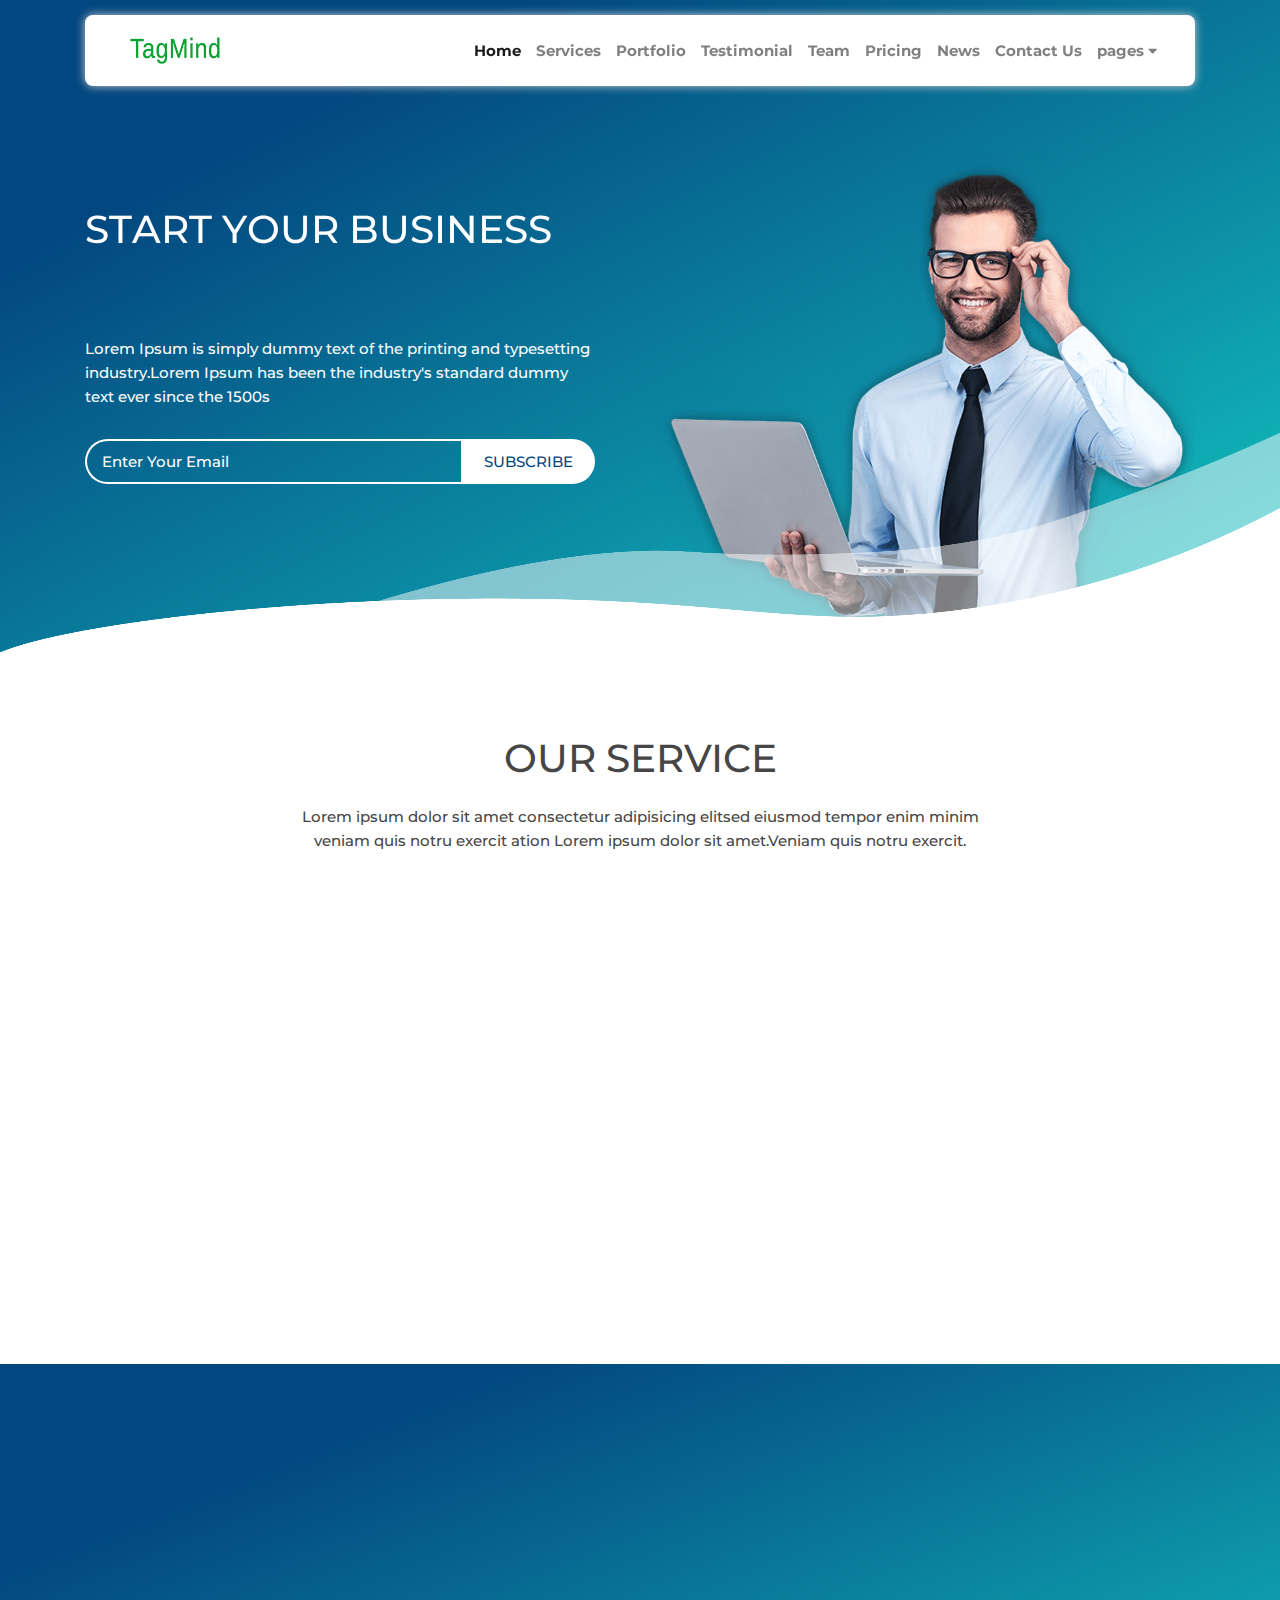
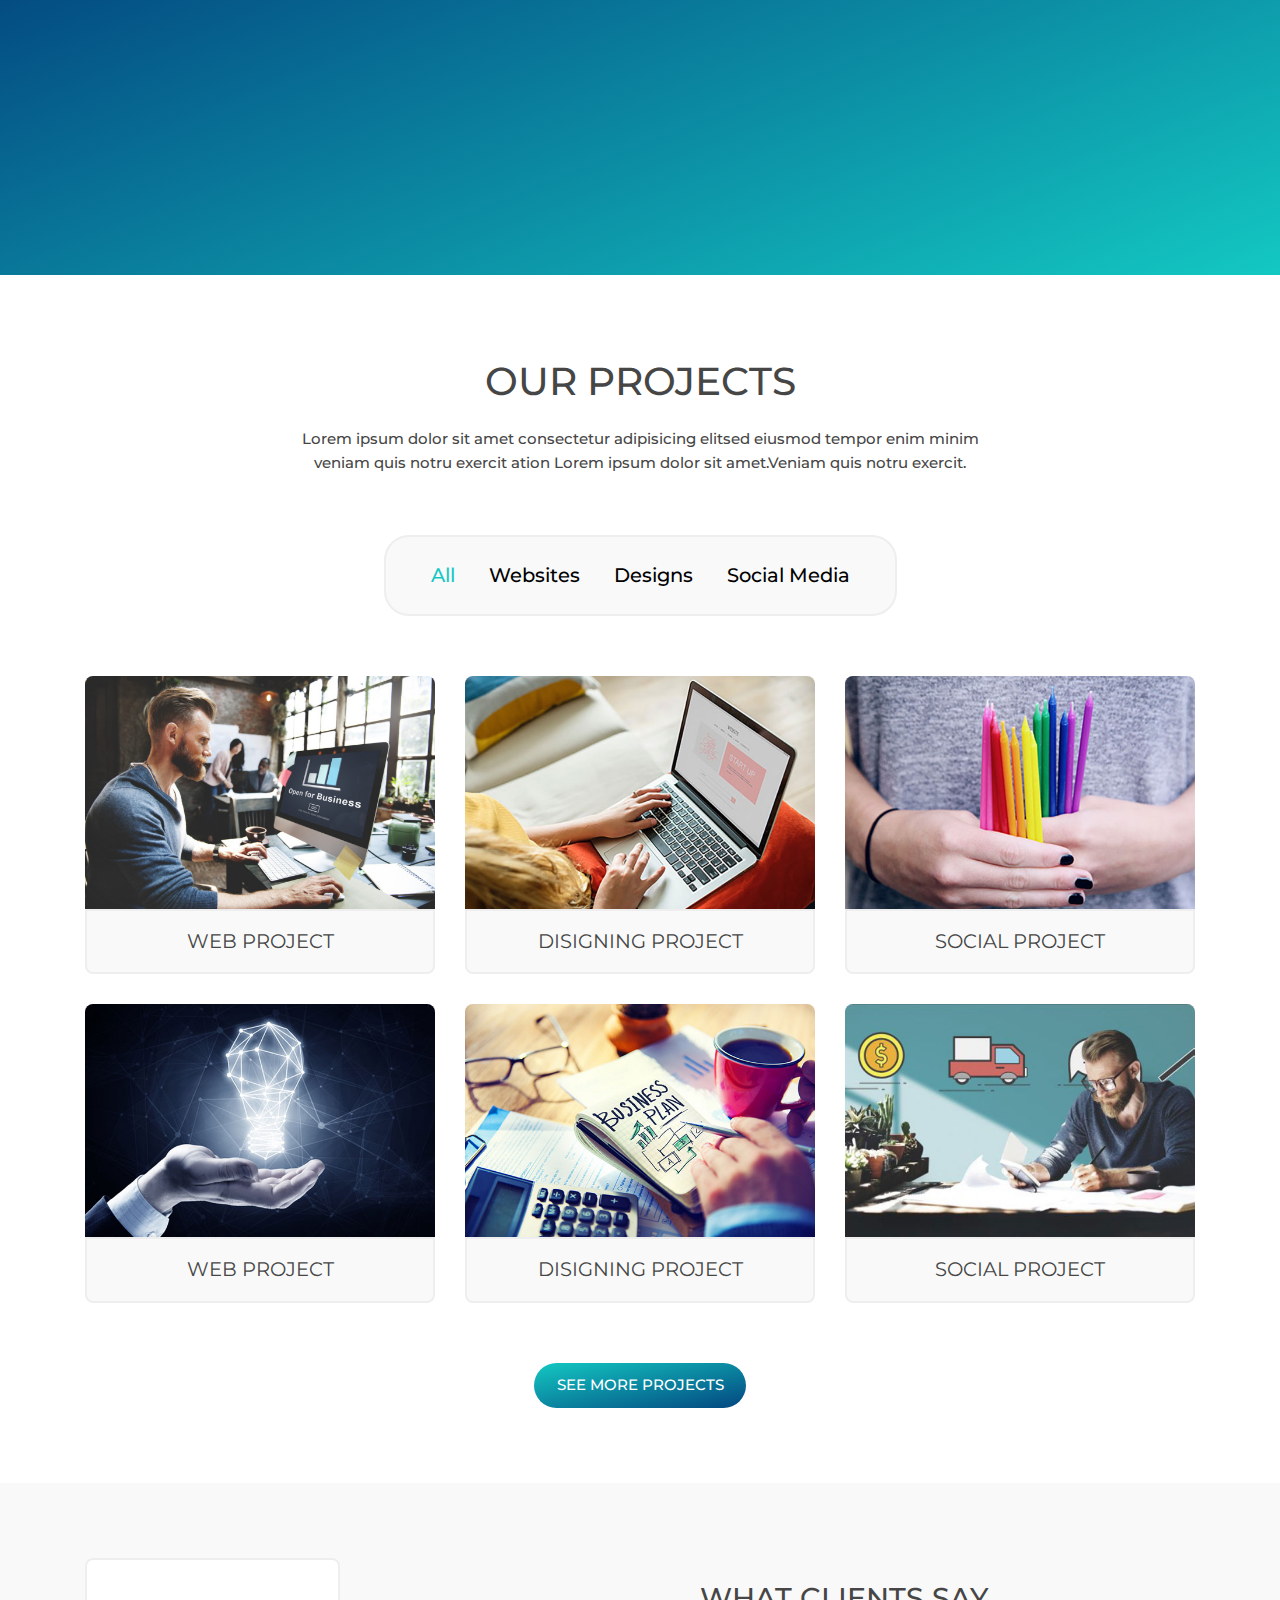
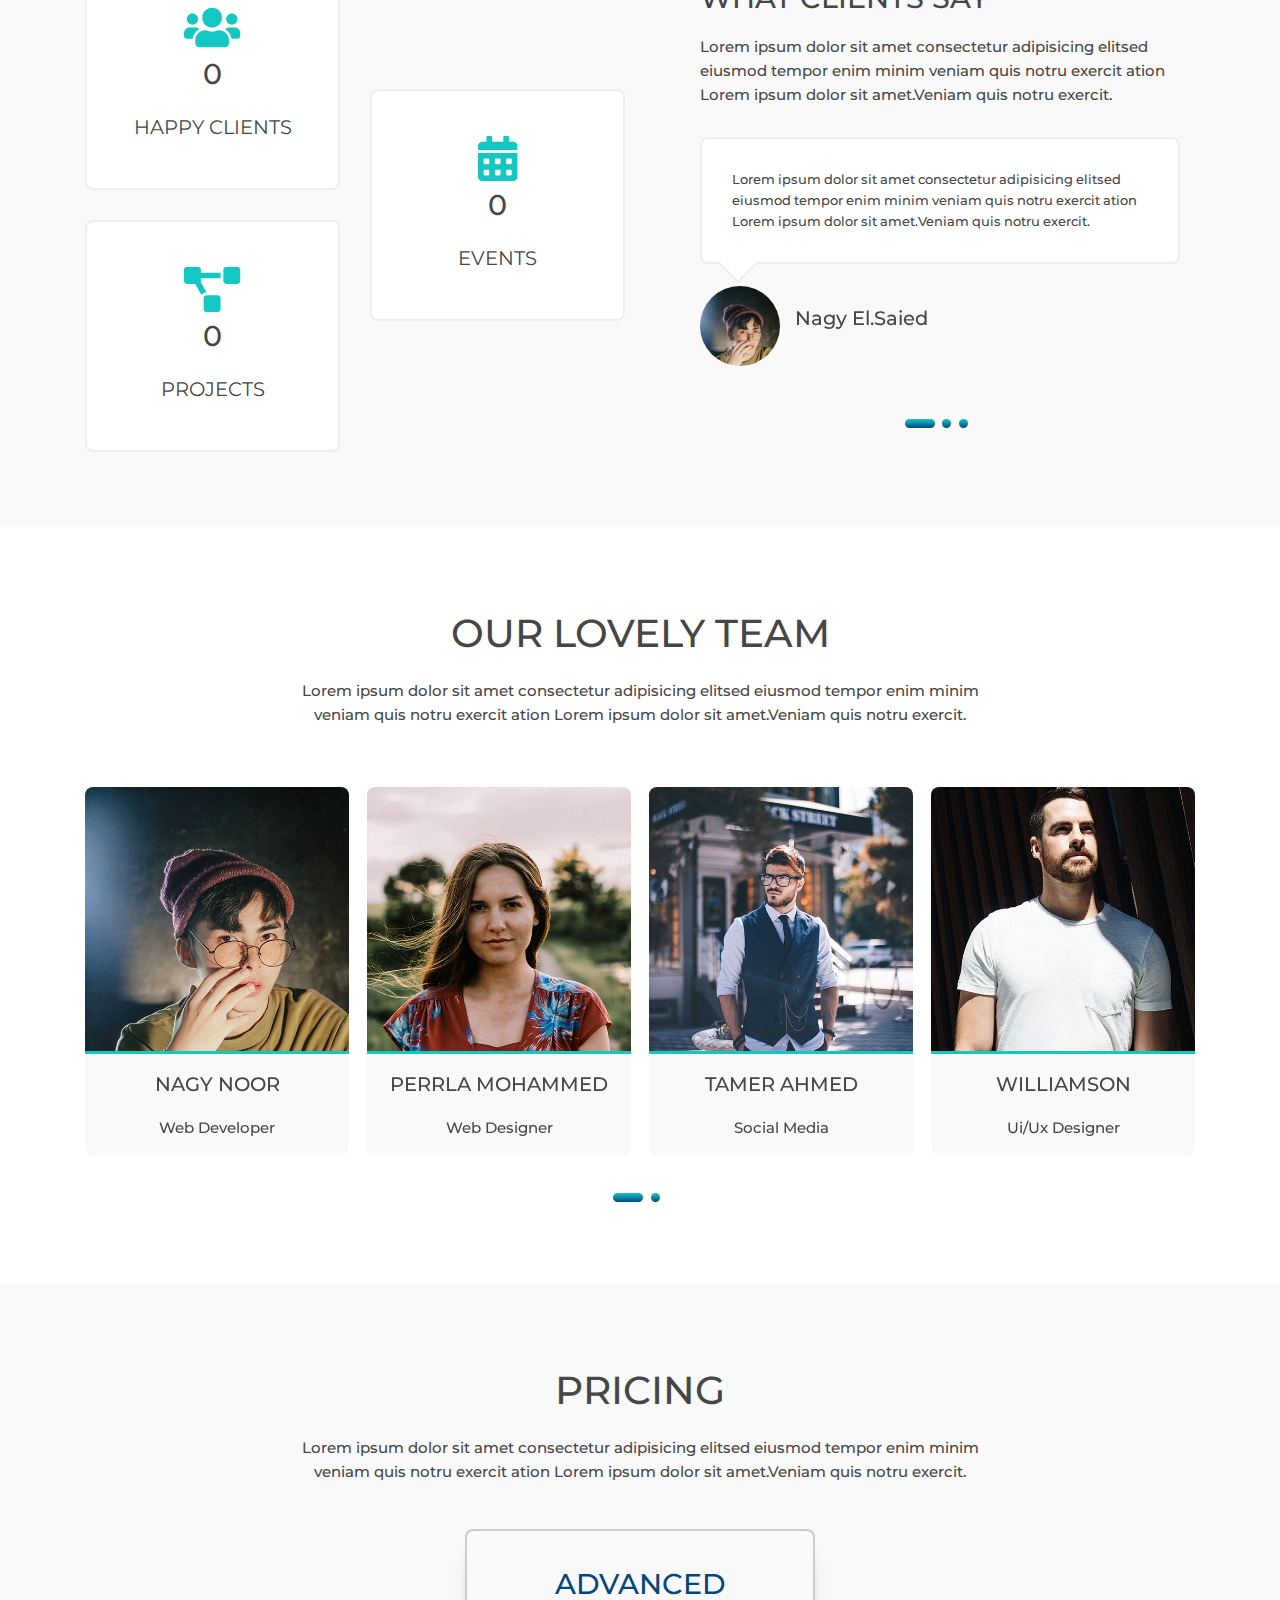
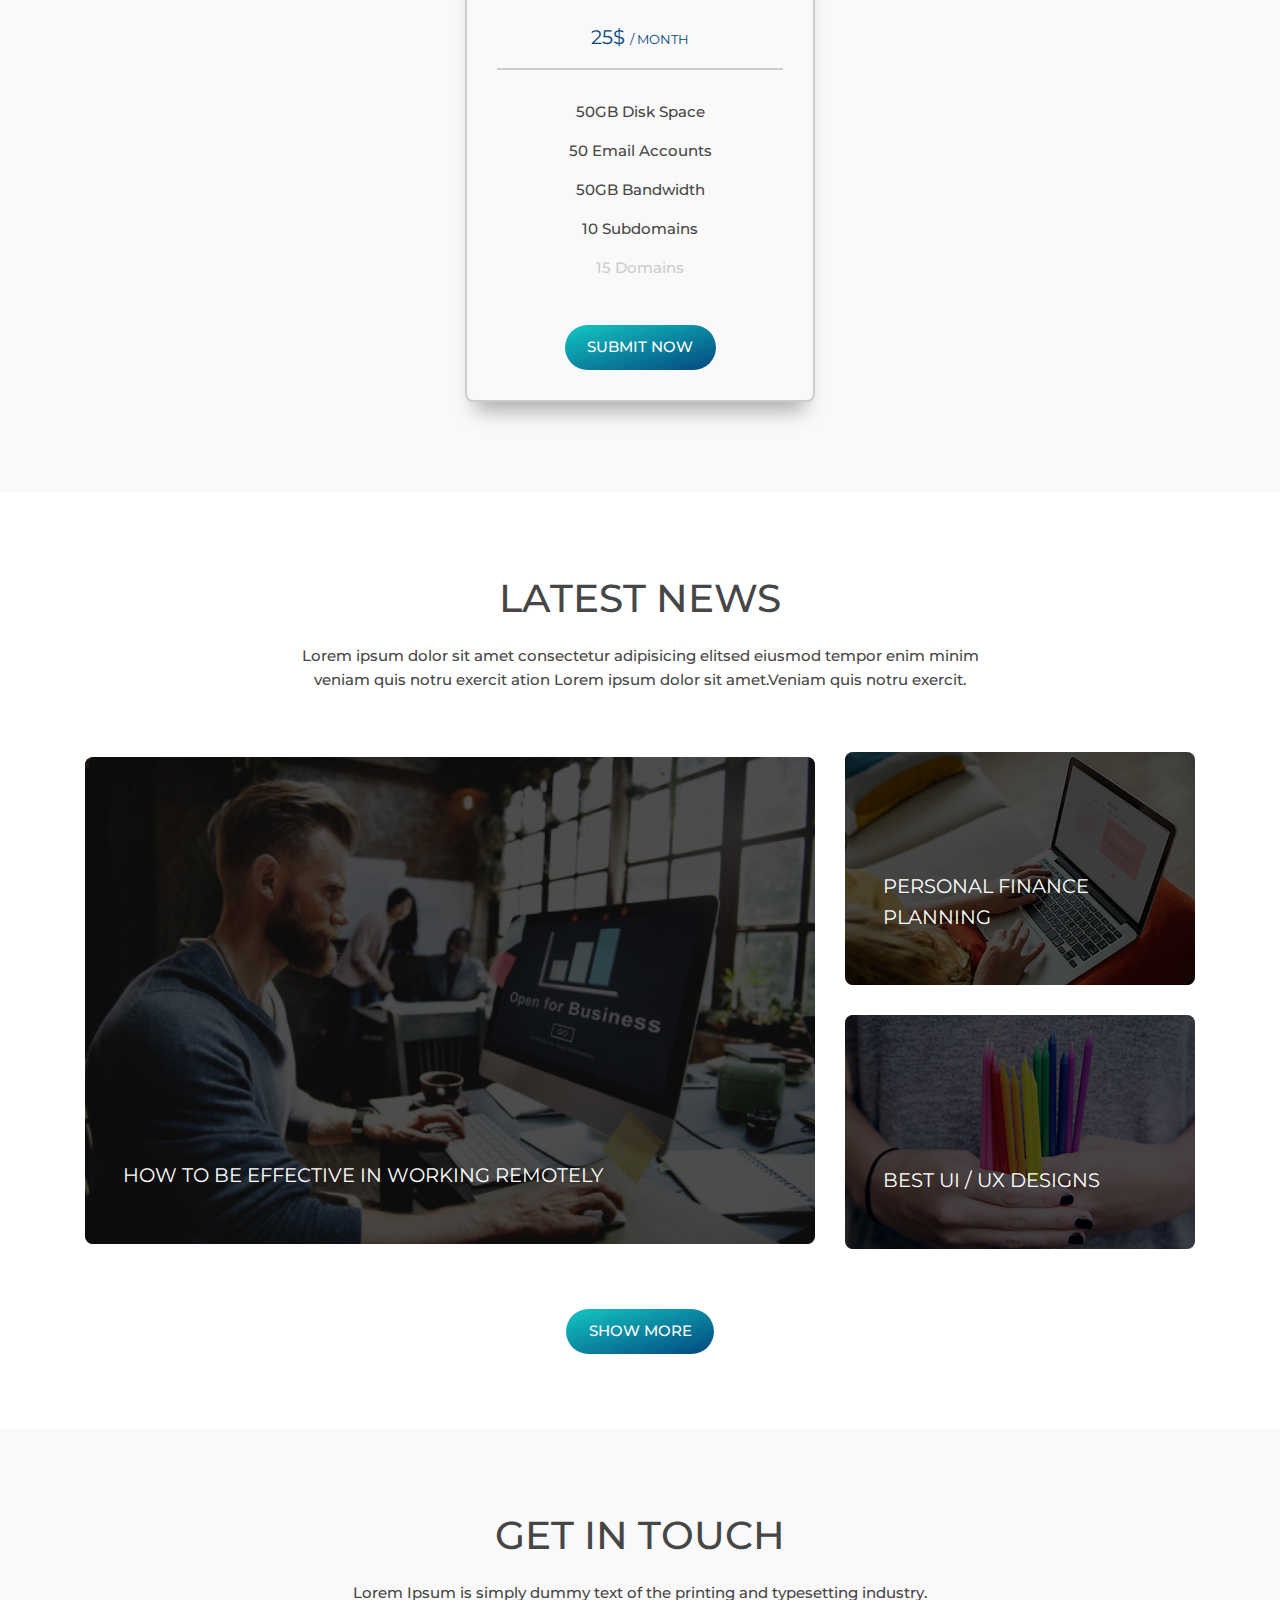
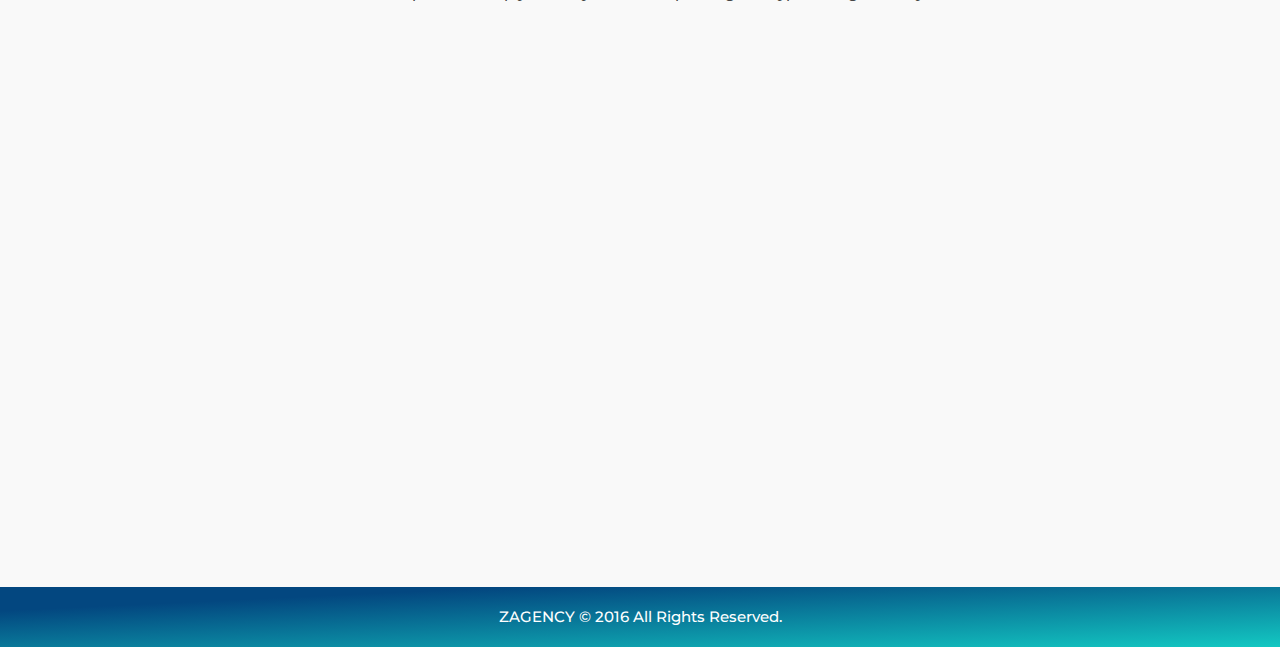
<file: website/index-green.html>
<!Doctype html>
<html lang="zxx">

<!-- Mirrored from ah-theme.com/zagency/demo/index-green.html by HTTrack Website Copier/3.x [XR&CO'2014], Sun, 16 Dec 2018 14:26:50 GMT -->
<head>
  <meta charset="utf-8">
  <meta name="viewport" content="width=device-width, initial-scale=1">
    <title>Home</title>
    <!-- Favicons -->
    <link rel="icon" href="img/favicon.png" sizes="16x16" type="image/png">

    <!-- CSS Implementing Plugins -->
    <link rel="stylesheet" href="css/inc/plugins.css">
    <!-- CSS Global Compulsory -->
    <link rel="stylesheet" href="css/style.css">
  </head>
  <body>
    <header class="site_header fixed-top w-100">
      <div class="container">
        <nav class="navbar navbar-expand-lg navbar-light">
          <a class="navbar-brand" href="index.html"><img src="img/logo.png" alt="pic"></a>
          <button class="navbar-toggler" type="button" data-toggle="collapse" data-target="#navbarNavAltMarkup" aria-controls="navbarNavAltMarkup" aria-expanded="false" aria-label="Toggle navigation">
            <i class="fas fa-bars"></i>
          </button>
          <div class="collapse navbar-collapse ml-auto" id="navbarNavAltMarkup">
            <div class="navbar-nav">
              <a class="nav-item nav-link active" href="#home">Home</a>
              <a class="nav-item nav-link" href="#services">Services</a>
              <a class="nav-item nav-link" href="#portfolio">Portfolio</a>
              <a class="nav-item nav-link" href="#testimonial">Testimonial</a>
              <a class="nav-item nav-link" href="#team">Team</a>
              <a class="nav-item nav-link" href="#pricing">Pricing</a>
              <a class="nav-item nav-link" href="#blogs">News</a>
              <a class="nav-item nav-link" href="#contact_us">Contact Us</a>
              <div class="drop_down">
                <a class="nav-item nav-link" href="#">pages <i class="fas fa-caret-down"></i></a>
                <div class="animated fadeInUp sub_menu">
                  <a class="nav-item nav-link" href="about-us.html">About us</a>
                  <a class="nav-item nav-link" href="blogs.html">Blogs</a>
                  <a class="nav-item nav-link" href="blog.html">Single Blog</a>
                  <a class="nav-item nav-link" href="portfolio.html">Portfolio</a>
                </div>
              </div>
            </div>
          </div>
        </nav>
      </div>
      <div class="loader">
        <div class="boxLoading green"></div>
      </div>
    </header>
    <main class="main_site" id="home">
      <!--========== start hero section =============-->
      <section id="hero_section" class="green bg_green_grad text-white">
        <div class="container">
          <div class="row align-items-center">
            <div class="col-md-12 col-lg-6 padding_right">
              <div class="hero_content">
                <h1 class="text-uppercase hero_tit text_animation" data-in-effect="bounceIn">START YOUR BUSINESS WITH ZAGENCY</h1>
                <p class="hero_desc wow fadeInDown" data-wow-delay="1.5s">Lorem Ipsum
                  is simply dummy text of the printing and typesetting industry.Lorem
                  Ipsum has been the industry's standard dummy text ever since the 1500s
                </p>
              </div>
              <form id="subscribe_form" class="wow fadeInUp margin_top" data-wow-delay="1.5s" action="https://ah-theme.us17.list-manage.com/subscribe/post?u=1deb8f74c591046810c8ac1ec&amp;id=ebe56afd26" method="post">
                <div class="d-flex justify-content-center align-content-center">
                  <input id="subscribe_email" class="form-input w-100 border_white" type="email" name="subscribe_email" placeholder="Enter Your Email" required>
                  <button id="subscribe_btn" class="sub_btn lightgreen_btn btn_style text-uppercase" type="submit" name="button">Subscribe</button>
                </div>
                <p class="subscription_success"></p>
                <p class="subscription_error"></p>
              </form>
            </div>
            <div class="col-md-12 col-lg-6">
              <div class="hero_img text-center" >
                <img class="mw-100 wow fadeInUp" data-wow-delay="2s" src="img/top_img.png" alt="pic">
              </div>
            </div>
          </div>
        </div>
      </section>
      <!--========== start services section =============-->
      <section id="services" class="text-center green">
        <div class="container">
          <h1 class="sec_title text-uppercase">OUR SERVICE</h1>
          <p class="sec_desc">Lorem ipsum dolor sit amet consectetur adipisicing elitsed eiusmod tempor enim minim veniam quis notru exercit ation Lorem ipsum dolor sit amet.Veniam quis notru exercit.</p>
          <div class="row">
            <div class="col-md-12 col-lg-4">
              <div class="serv_item margin_top_4 wow fadeInUp" data-wow-delay="0s">
                <i class="far fa-object-group serv_icon text_green"></i>
                <h2 class="margin_top margin_bottom serv_tit">Design</h2>
                <p class="serv_desc">Lorem ipsum dolor sit amet consectetur adipisicing elitsed eiusmod tempor enim minim veniam quis notru</p>
                <div class="serv_hover text-white bg_green_grad">
                </div>
              </div>
            </div>
            <div class="col-md-12 col-lg-4">
              <div class="serv_item margin_top_4 wow fadeInUp" data-wow-delay=".5s">
                <i class="fas fa-laptop-code serv_icon text_congress_blue"></i>
                <h2 class="margin_top margin_bottom serv_tit">Development</h2>
                <p class="serv_desc">Lorem ipsum dolor sit amet consectetur adipisicing elitsed eiusmod tempor enim minim veniam quis notru</p>
                <div class="serv_hover text-white bg_green_grad">
                </div>
              </div>
            </div>
            <div class="col-md-12 col-lg-4">
              <div class="serv_item margin_top_4 wow fadeInUp" data-wow-delay="1s">
                <i class="far fa-comments serv_icon text_green"></i>
                <h2 class="margin_top margin_bottom serv_tit">Social Media</h2>
                <p class="serv_desc">Lorem ipsum dolor sit amet consectetur adipisicing elitsed eiusmod tempor enim minim veniam quis notru</p>
                <div class="serv_hover text-white bg_green_grad">
                </div>
              </div>
            </div>
          </div>
        </div>
      </section>
      <!--========== start about us section =============-->
      <section id="about-us" class="green bg_green_grad text-white">
        <div class="container">
          <div class="row align-items-center">
            <div class="col-md-12 col-lg-6">
              <div class="about_image wow fadeInLeft">
                <img class="w-100" src="img/about-us.jpg" alt="pic">
                <a id="play_video" href="#">
                  <i class="fas fa-play paly_icon text_green"></i>
                </a>
              </div>
              <div class="video_popup animated fadeInUp justify-content-center align-items-center align-content-center">
                <div class="video_src">
                  <div class="iframe_src">
                    <iframe width="560" height="315" src="https://www.youtube.com/embed/tiy1MeXzhfA" allowfullscreen></iframe>
                  </div>
                </div>
              </div>
            </div>
            <div class="col-md-12 col-lg-6">
              <div class="about_content padding_left_4 wow fadeInRight">
                <h2 class="text-uppercase">what we do ?</h2>
                <p>Lorem ipsum dolor sit amet consectetur adipisicing elitsed
                  eiusmod tempor enim minim veniam quis notru exercit ation Lorem
                  ipsum dolor sit amet.Veniam quis notru exercit.
                </p>
                <ul class="margin_top">
                  <li><i class="fas fa-circle _icon text_green margin_right"></i>Lorem ipsum dolor sit amet consectetur</li>
                  <li><i class="fas fa-circle _icon text_green margin_right"></i>Lorem ipsum dolor sit amet consectetur</li>
                  <li><i class="fas fa-circle _icon text_green margin_right"></i>Lorem ipsum dolor sit amet consectetur</li>
                </ul>
                <a class="d-inline-block btn_style lightgreen_btn margin_top" href="about-us.html">Now More</a>
              </div>
            </div>
          </div>
        </div>
      </section>
      <!--========== start portfolio section =============-->
      <section id="portfolio" class="text-center green">
        <div class="container">
          <h1 class="sec_title text-uppercase">OUR PROJECTS</h1>
          <p class="sec_desc">Lorem ipsum dolor sit amet consectetur adipisicing elitsed eiusmod tempor enim minim veniam quis notru exercit ation Lorem ipsum dolor sit amet.Veniam quis notru exercit.</p>
          <div class="toolbar mb2 mt2 margin_top_4">
            <button class="fil_btn fil-cat active" data-rel="all">All</button>
            <button class="fil_btn fil-cat" data-rel="web">Websites</button>
            <button class="fil_btn fil-cat" data-rel="design">Designs</button>
            <button class="fil_btn fil-cat" data-rel="social">Social Media</button>
          </div>
          <div id="portfolio_items" class="margin_top">
            <div class="row">
              <div class="col-sm-6 col-md-4 portfolio_item scale-anm web all">
                <a href="#">
                  <div class="portfolio_img">
                    <img src="img/portfolio1.jpg" alt="pic">
                  </div>
                  <div class="portfolio_content">
                    <h3 class="text-uppercase">web project</h3>
                  </div>
                </a>
              </div>
              <div class="col-sm-6 col-md-4 portfolio_item scale-anm design all">
                <a href="#">
                  <div class="portfolio_img">
                    <img src="img/portfolio2.jpg" alt="pic">
                  </div>
                  <div class="portfolio_content">
                    <h3 class="text-uppercase">disigning project</h3>
                  </div>
                </a>
              </div>
              <div class="col-sm-6 col-md-4 portfolio_item scale-anm social all">
                <a href="#">
                  <div class="portfolio_img">
                    <img src="img/portfolio3.jpg" alt="pic">
                  </div>
                  <div class="portfolio_content">
                    <h3 class="text-uppercase">social project</h3>
                  </div>
                </a>
              </div>
              <div class="col-sm-6 col-md-4 portfolio_item scale-anm web all">
                <a href="#">
                  <div class="portfolio_img">
                    <img src="img/portfolio4.jpg" alt="pic">
                  </div>
                  <div class="portfolio_content">
                    <h3 class="text-uppercase">web project</h3>
                  </div>
                </a>
              </div>
              <div class="col-sm-6 col-md-4 portfolio_item scale-anm design all">
                <a href="#">
                  <div class="portfolio_img">
                    <img src="img/portfolio5.jpg" alt="pic">
                  </div>
                  <div class="portfolio_content">
                    <h3 class="text-uppercase">disigning project</h3>
                  </div>
                </a>
              </div>
              <div class="col-sm-6 col-md-4 portfolio_item scale-anm social all">
                <a href="#">
                  <div class="portfolio_img">
                    <img src="img/portfolio6.jpg" alt="pic">
                  </div>
                  <div class="portfolio_content">
                    <h3 class="text-uppercase">social project</h3>
                  </div>
                </a>
              </div>
            </div>
          </div>
          <a class="btn_style green_grad_btn margin_top_4 d-inline-block text-uppercase" href="portfolio.html">see more projects</a>
        </div>
      </section>
      <!--========== start Testimonial section =============-->
      <section id="testimonial" class="green sec_bg_gray">
        <div class="container">
          <div class="row align-items-center">
            <div class="col-md-6 col-lg-3">
              <div class="counter_data text-center">
                <i class="fas fa-users text_green counter_icon"></i>
                <h2 class="counter_value">200</h2>
                <h3 class="text-uppercase counter_tit">Happy Clients</h3>
              </div>
              <div class="counter_data text-center">
                <i class="fas fa-project-diagram text_green counter_icon"></i>
                <h2 class="counter_value">300</h2>
                <h3 class="text-uppercase counter_tit">Projects</h3>
              </div>
            </div>
            <div class="col-md-6 col-lg-3">
              <div class="counter_data text-center">
                <i class="fas fa-calendar-alt text_green counter_icon"></i>
                <h2 class="counter_value">20</h2>
                <h3 class="text-uppercase counter_tit">events</h3>
              </div>
            </div>
            <div class="col-md-12 col-lg-6">
              <div class="clients_desc">
                <h2 class="text-uppercase">WHAT CLIENTS SAY</h2>
                <p class="client_opinion">Lorem ipsum dolor sit amet consectetur adipisicing elitsed eiusmod
                  tempor enim minim veniam quis notru exercit ation Lorem ipsum dolor
                  sit amet.Veniam quis notru exercit.</p>
              </div>
              <div id="clients_slider" class="owl-carousel green">
                <div class="client_item">
                  <p class="client_opinion">Lorem ipsum dolor sit amet consectetur adipisicing elitsed eiusmod
                    tempor enim minim veniam quis notru exercit ation Lorem ipsum dolor
                    sit amet.Veniam quis notru exercit.</p>
                  <div class="d-flex align-items-center">
                    <img class="client_image" src="img/client1.jpg" alt="pic">
                    <h3 class="client_name text-capitalize">Nagy el.saied</h3>
                  </div>
                </div>
                <div class="client_item">
                  <p class="client_opinion">Lorem ipsum dolor sit amet consectetur adipisicing elitsed eiusmod
                    tempor enim minim veniam quis notru exercit ation Lorem ipsum dolor
                    sit amet.Veniam quis notru exercit.</p>
                  <div class="d-flex align-items-center">
                    <img class="client_image" src="img/client2.jpg" alt="pic">
                    <h3 class="client_name text-capitalize">perla mohammed</h3>
                  </div>
                </div>
                <div class="client_item">
                  <p class="client_opinion">Lorem ipsum dolor sit amet consectetur adipisicing elitsed eiusmod
                    tempor enim minim veniam quis notru exercit ation Lorem ipsum dolor
                    sit amet.Veniam quis notru exercit.</p>
                  <div class="d-flex align-items-center">
                    <img class="client_image" src="img/client3.jpg" alt="pic">
                    <h3 class="client_name text-capitalize">ali essa</h3>
                  </div>
                </div>
              </div>
            </div>
          </div>
        </div>
      </section>
      <!--========== start Team section =============-->
      <section id="team" class="green text-center">
        <div class="container">
          <h1 class="text-uppercase">OUR LOVELY TEAM</h1>
          <p class="sec_desc">Lorem ipsum dolor sit amet consectetur adipisicing elitsed eiusmod
            tempor enim minim veniam quis notru exercit ation Lorem ipsum dolor
            sit amet.Veniam quis notru exercit.</p>
          <div id="team_slider" class="owl-carousel green margin_top_4">
            <div class="team_item">
              <div class="pic">
                <img class="w-100" src="img/client1.jpg" alt="pic">
                  <ul class="social-links d-flex">
                    <li><a href="#"><i class="fab fa-twitter"></i></a></li>
                    <li><a href="#"><i class="fab fa-google-plus-g"></i></a></li>
                    <li><a href="#"><i class="fab fa-linkedin-in"></i></a></li>
                    <li><a href="#"><i class="fab fa-facebook-f"></i></a></li>
                  </ul>
              </div>
              <div class="team-content">
                <h3 class="title text-uppercase">Nagy noor</h3>
                <span class="post text-capitalize">web developer</span>
              </div>
            </div>
            <div class="team_item">
              <div class="pic">
                <img class="w-100" src="img/client2.jpg" alt="pic">
                <ul class="social-links d-flex">
                  <li><a href="#"><i class="fab fa-twitter"></i></a></li>
                  <li><a href="#"><i class="fab fa-google-plus-g"></i></a></li>
                  <li><a href="#"><i class="fab fa-linkedin-in"></i></a></li>
                  <li><a href="#"><i class="fab fa-facebook-f"></i></a></li>
                </ul>
              </div>
              <div class="team-content">
                <h3 class="title text-uppercase">perrla mohammed</h3>
                <span class="post text-capitalize">web designer</span>
              </div>
            </div>
            <div class="team_item">
              <div class="pic">
                <img class="w-100" src="img/client3.jpg" alt="pic">
                <ul class="social-links d-flex">
                  <li><a href="#"><i class="fab fa-twitter"></i></a></li>
                  <li><a href="#"><i class="fab fa-google-plus-g"></i></a></li>
                  <li><a href="#"><i class="fab fa-linkedin-in"></i></a></li>
                  <li><a href="#"><i class="fab fa-facebook-f"></i></a></li>
                </ul>
              </div>
              <div class="team-content">
                <h3 class="title text-uppercase">tamer ahmed</h3>
                <span class="post text-capitalize">social media</span>
              </div>
            </div>
            <div class="team_item">
              <div class="pic">
                <img class="w-100" src="img/client4.jpg" alt="pic">
                <ul class="social-links d-flex">
                  <li><a href="#"><i class="fab fa-twitter"></i></a></li>
                  <li><a href="#"><i class="fab fa-google-plus-g"></i></a></li>
                  <li><a href="#"><i class="fab fa-linkedin-in"></i></a></li>
                  <li><a href="#"><i class="fab fa-facebook-f"></i></a></li>
                </ul>
              </div>
              <div class="team-content">
                <h3 class="title text-uppercase">Williamson</h3>
                <span class="post text-capitalize">ui/ux designer</span>
              </div>
            </div>
            <div class="team_item">
              <div class="pic">
                <img class="w-100" src="img/client2.jpg" alt="pic">
                <ul class="social-links d-flex">
                  <li><a href="#"><i class="fab fa-twitter"></i></a></li>
                  <li><a href="#"><i class="fab fa-google-plus-g"></i></a></li>
                  <li><a href="#"><i class="fab fa-linkedin-in"></i></a></li>
                  <li><a href="#"><i class="fab fa-facebook-f"></i></a></li>
                </ul>
              </div>
              <div class="team-content">
                <h3 class="title text-uppercase">perrla mohammed</h3>
                <span class="post text-capitalize">web designer</span>
              </div>
            </div>
          </div>
        </div>
      </section>
      <!--========== start pricing section =============-->
      <section id="pricing" class="text-center green sec_bg_gray">
        <div class="container">
          <h1 class="text-uppercase">Pricing</h1>
          <p class="sec_desc">Lorem ipsum dolor sit amet consectetur adipisicing elitsed eiusmod
            tempor enim minim veniam quis notru exercit ation Lorem ipsum dolor
            sit amet.Veniam quis notru exercit.</p>
          <div class="row margin_top_4">
              <div class="col-md-4 col-sm-12">
                  <div class="pricingTable wow fadeInLeft" data-wow-delay="0s">
                      <div class="pricing_header">
                        <h2 class="text-uppercase text_green">Basic</h2>
                        <h3 class=" text_green">20$ <span class="text-uppercase text_small">/ month</span></h3>
                      </div>
                      <div class="pricing-content margin_top">
                          <ul class="pricing-content">
                              <li><b>50GB</b> Disk Space</li>
                              <li><b>50</b> Email Accounts</li>
                              <li class="disabled"><b>50GB</b> Bandwidth</li>
                              <li class="disabled"><b>10</b> Subdomains</li>
                              <li class="disabled"><b>15</b> Domains</li>
                          </ul>
                          <a href="#" class="d-inline-block margin_top btn_style btn_green text-uppercase">Submit Now</a>
                      </div>
                  </div>
              </div>
              <div class="col-md-4 col-sm-12">
                  <div class="pricingTable adv_table">
                      <div class="pricing_header">
                        <h2 class="text-uppercase text_congress_blue">ADVANCED</h2>
                        <h3 class=" text_congress_blue">25$ <span class="text-uppercase text_small">/ month</span></h3>
                      </div>
                      <div class="pricing-content margin_top">
                          <ul class="pricing-content">
                              <li><b>50GB</b> Disk Space</li>
                              <li><b>50</b> Email Accounts</li>
                              <li><b>50GB</b> Bandwidth</li>
                              <li><b>10</b> Subdomains</li>
                              <li class="disabled"><b>15</b> Domains</li>
                          </ul>
                          <a href="#" class="d-inline-block margin_top btn_style green_grad_btn text-uppercase">Submit Now</a>
                      </div>
                  </div>
              </div>
              <div class="col-md-4 col-sm-12">
                  <div class="pricingTable wow fadeInRight" data-wow-delay="0">
                      <div class="pricing_header">
                        <h2 class="text-uppercase text_green">EXPERT</h2>
                        <h3 class=" text_green">20$ <span class="text-uppercase text_small">/ month</span></h3>
                      </div>
                      <div class="pricing-content margin_top">
                          <ul class="pricing-content">
                              <li><b>50GB</b> Disk Space</li>
                              <li><b>50</b> Email Accounts</li>
                              <li><b>50GB</b> Bandwidth</li>
                              <li><b>10</b> Subdomains</li>
                              <li><b>15</b> Domains</li>
                          </ul>
                          <a href="#" class="d-inline-block margin_top btn_style btn_green text-uppercase">Submit Now</a>
                      </div>
                  </div>
              </div>
          </div>
        </div>
      </section>
      <!--========== start blogs section =============-->
      <section id="blogs">
        <div class="container">
          <h1 class="text-center text-uppercase">latest news</h1>
          <p class="sec_desc text-center">Lorem ipsum dolor sit amet consectetur adipisicing elitsed eiusmod
            tempor enim minim veniam quis notru exercit ation Lorem ipsum dolor
            sit amet.Veniam quis notru exercit.</p>
          <div class="row margin_top_4 align-items-center">
            <div class="col-md-12 col-lg-8">
              <div class=" blog_item">
                <a href="blog.html">
                  <div class="blog_img">
                    <img class="w-100" src="img/portfolio1.jpg" alt="pic">
                  </div>
                  <div class="blog_content d-flex align-items-end text-white">
                    <div>
                      <h3 class="text-uppercase">how to be effective in working remotely</h3>
                      <p class="text_small animated fadeInUp">Lorem ipsum dolor sit amet consectetur adipisicing elitsed eiusmod
                        tempor enim minim veniam quis notru</p>
                    </div>
                  </div>
                </a>
              </div>
            </div>
            <div class="col-md-12 col-lg-4">
              <div class=" blog_item margin_bottom">
                <a href="blog.html">
                  <div class="blog_img">
                    <img class="w-100" src="img/portfolio2.jpg" alt="pic">
                  </div>
                  <div class="blog_content d-flex align-items-end text-white">
                    <div>
                      <h3 class="text-uppercase">personal finance planning</h3>
                      <p class="text_small animated fadeInUp">Lorem ipsum dolor sit amet consectetur adipisicing elitsed eiusmod
                      </p>
                    </div>
                  </div>
                </a>
              </div>
              <div class=" blog_item">
                <a href="blog.html">
                  <div class="blog_img">
                    <img class="w-100" src="img/portfolio3.jpg" alt="pic">
                  </div>
                  <div class="blog_content d-flex align-items-end text-white">
                    <div>
                      <h3 class="text-uppercase">best ui / ux Designs</h3>
                      <p class="text_small animated fadeInUp">Lorem ipsum dolor sit amet consectetur adipisicing elitsed eiusmod
                      </p>
                    </div>
                  </div>
                </a>
              </div>
            </div>
          </div>
          <div class="text-center margin_top_4">
            <a class="d-inline-block btn_style green_grad_btn text-uppercase" href="blogs.html">show more</a>
          </div>
        </div>
      </section>
      <!--========== start contact us section =============-->
      <section id="contact_us" class=" green sec_bg_gray">
        <div class="contact__us">
          <div class="container">
            <h1 class="text-uppercase text-center"><span>Get In Touch</span></h1>
            <p class="sec_desc margin_bottom text-center">Lorem Ipsum is simply dummy text of the printing and typesetting industry.</p>
            <div class="row contact-us margin_top_4 wow fadeInUp">
              <div class="col-sm-12 col-md-6 col-lg-6">
                <div class="contact_info text-left">
                  <div class="d-flex contact_item align-items-center margin_bottom align-content-center">
                    <i class="fas fa-map-marker-alt margin_right info_icon"></i>
                    <div>
                      <p class="text-uppercase text_bold">location</p>
                      <p class="text-uppercase"> 10,Park Street,London</p>
                    </div>
                  </div>
                  <div class="d-flex contact_item align-items-center margin_bottom align-content-center">
                    <i class="fas fa-mobile-alt margin_right info_icon"></i>
                    <div>
                      <p class="text-uppercase text_bold">phone</p>
                      <p class="text-uppercase"> <a href="tel:+15173977100">(+1) 517 397 7100</a></p>
                    </div>
                  </div>
                  <div class="d-flex contact_item align-items-center margin_bottom align-content-center">
                    <i class="far fa-envelope margin_right info_icon"></i>
                    <div>
                      <p class="text-uppercase text_bold">mail</p>
                      <p class="text-uppercase"><a href="mailto:abcdefg@gmail.com">abcdefg@gmail.com</a></p>
                    </div>
                  </div>
                  <div class="d-flex contact_item align-items-center margin_bottom align-content-center">
                    <i class="far fa-clock margin_right info_icon"></i>
                    <div>
                      <p class="text-uppercase text_bold">WORKING HOURS</p>
                      <p class="text-uppercase">Mon-Fri 9.00AM to 5.00PM.</p>
                    </div>
                  </div>
                    <a id="send_message" class="d-inline-block btn_style green_grad_btn text-uppercase text-white" href="#">send message</a>
                </div>
                <div class="contact_popup animated fadeInUp">
                  <form id="contact_form" action="http://ah-theme.com/zagency/demo/contact.php" method="post">
                    <div class="row">
                      <div class="col">
                        <input type="text" id="your_name" class="form-input w-100" name="full-name" placeholder="Full Name" required>
                      </div>
                      <div class="col">
                        <input type="email" id="email" class="form-input w-100" name="email" placeholder="Email" required>
                      </div>
                    </div>
                    <input type="text" id="phone" class="form-input w-100" name="phone" placeholder="Phone">
                    <textarea class="form-input w-100" id="message" placeholder="Message" name="message"></textarea>
                    <button id="contact_submit" class="green_grad_btn btn_style br_radius w-100 text-uppercase" type="submit" name="button">submit <i class="float-right hidden fa-spin fas fa-circle-notch"></i></button>
                    <div id="msgSubmit" class="h3 text-center hidden">Message Submitted! Thanks :)</div>
                  </form>
                </div>
              </div>
              <div class="col-sm-12 col-md-6 col-lg-6">
                <div class="map">
                  <div style="width: 100%"><iframe src="https://www.google.com/maps/embed?pb=!1m18!1m12!1m3!1d421701.2454303203!2d-90.21538947620296!3d34.33670749678344!2m3!1f0!2f0!3f0!3m2!1i1024!2i768!4f13.1!3m3!1m2!1s0x88801b5b94e09a8b%3A0xabd6bc8b4f8f7ebb!2sUnited+States+Postal+Service!5e0!3m2!1sen!2seg!4v1536167131135" allowfullscreen></iframe></div><br />
                </div>
              </div>
            </div>
          </div>
        </div>
      </section>
    </main>
    <!--========== start footer section =============-->
    <footer class="site_footer text-center bg_green_grad text-white">
      <div class="container">
        <p>ZAGENCY © 2016 All Rights Reserved.</p>
      </div>
    </footer>
    <script src="js/jQuery-plugins.js"></script>
    <script src="js/scripts.js"></script>
  </body>

<!-- Mirrored from ah-theme.com/zagency/demo/index-green.html by HTTrack Website Copier/3.x [XR&CO'2014], Sun, 16 Dec 2018 14:27:34 GMT -->
</html>
</file>
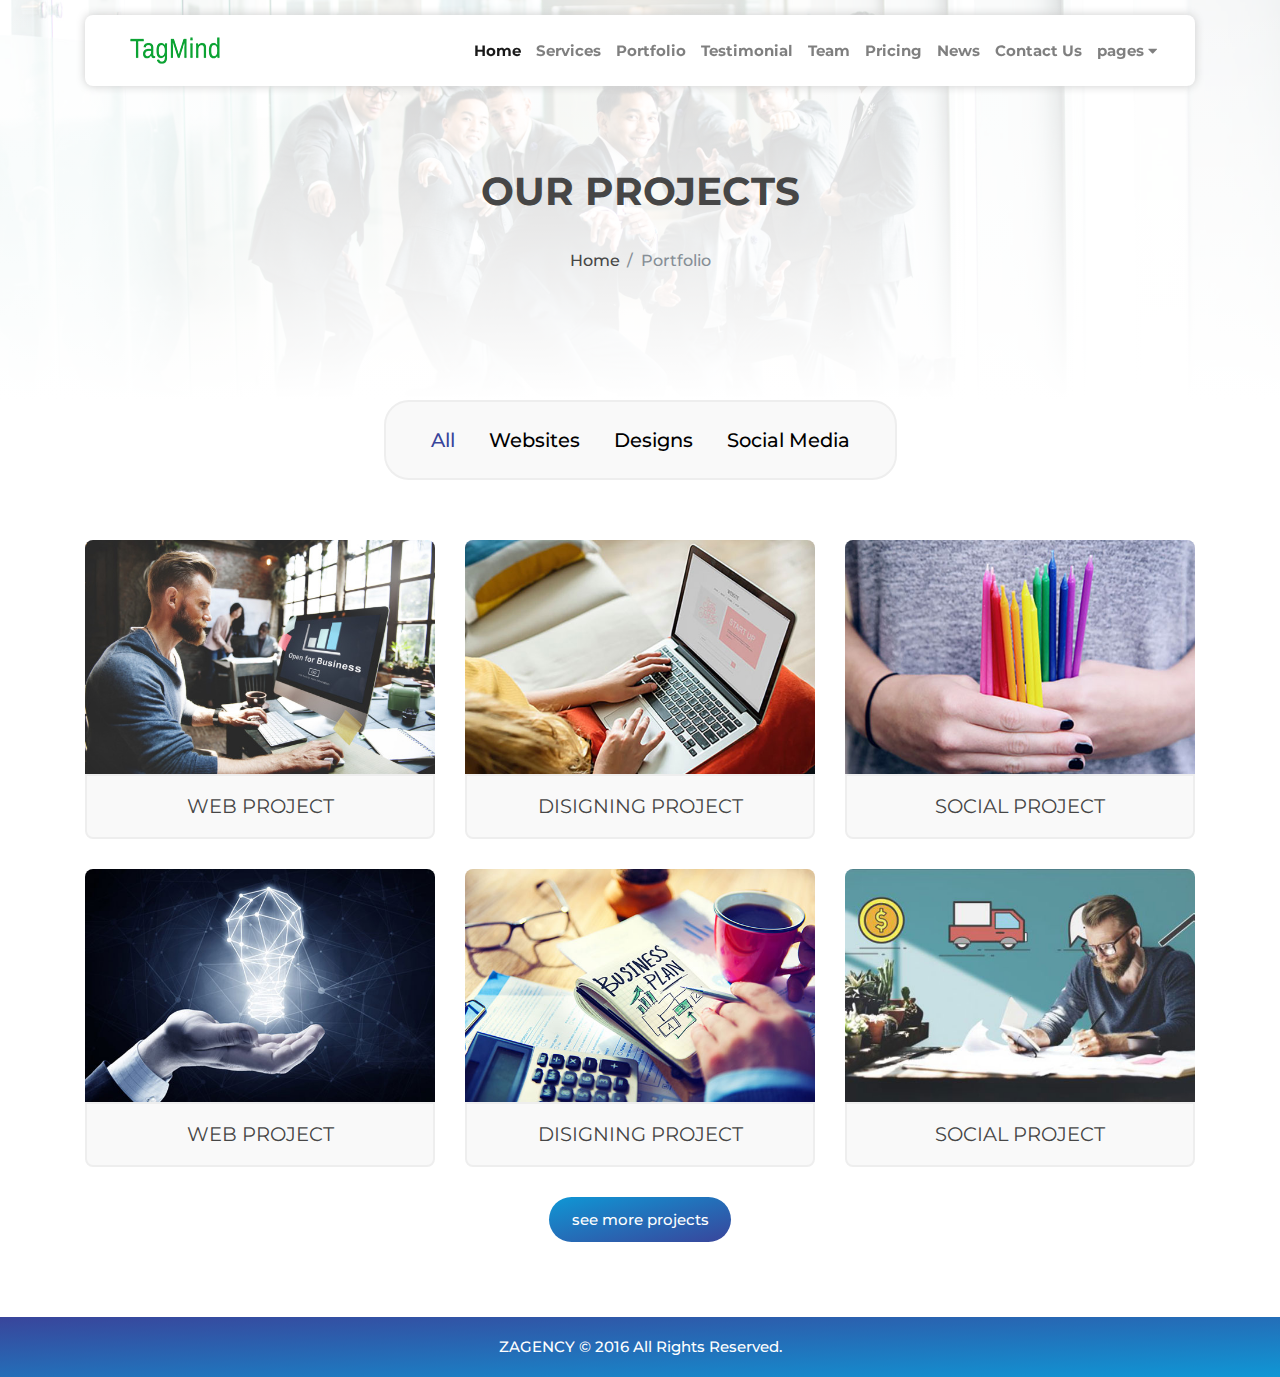
<file: website/portfolio.html>
<!Doctype html>
<html lang="zxx">

<!-- Mirrored from ah-theme.com/zagency/demo/portfolio.html by HTTrack Website Copier/3.x [XR&CO'2014], Sun, 16 Dec 2018 14:31:24 GMT -->
<head>
  <meta charset="utf-8">
  <meta name="viewport" content="width=device-width, initial-scale=1">
    <title>Portfolio</title>
    <!-- Favicons -->
    <link rel="icon" href="img/favicon.png" sizes="16x16" type="image/png">

    <!-- CSS Implementing Plugins -->
    <link rel="stylesheet" href="css/inc/plugins.css">
    <!-- CSS Global Compulsory -->
    <link rel="stylesheet" href="css/style.css">
  </head>
  <body>
    <header class="site_header fixed-top w-100">
      <div class="container">
        <nav class="navbar navbar-expand-lg navbar-light">
          <a class="navbar-brand" href="index.html"><img src="img/logo.png" alt="pic"></a>
          <button class="navbar-toggler" type="button" data-toggle="collapse" data-target="#navbarNavAltMarkup" aria-controls="navbarNavAltMarkup" aria-expanded="false" aria-label="Toggle navigation">
            <i class="fas fa-bars"></i>
          </button>
          <div class="collapse navbar-collapse ml-auto" id="navbarNavAltMarkup">
            <div class="navbar-nav">
              <a class="nav-item nav-link active" href="index.html#home">Home</a>
              <a class="nav-item nav-link" href="index.html#services">Services</a>
              <a class="nav-item nav-link" href="index.html#portfolio">Portfolio</a>
              <a class="nav-item nav-link" href="index.html#testimonial">Testimonial</a>
              <a class="nav-item nav-link" href="index.html#team">Team</a>
              <a class="nav-item nav-link" href="index.html#pricing">Pricing</a>
              <a class="nav-item nav-link" href="index.html#blogs">News</a>
              <a class="nav-item nav-link" href="index.html#contact_us">Contact Us</a>
              <div class="drop_down">
                <a class="nav-item nav-link" href="#">pages <i class="fas fa-caret-down"></i></a>
                <div class="animated fadeInUp sub_menu">
                  <a class="nav-item nav-link" href="about-us.html">About us</a>
                  <a class="nav-item nav-link" href="blogs.html">Blogs</a>
                  <a class="nav-item nav-link" href="blog.html">Single Blog</a>
                  <a class="nav-item nav-link" href="portfolio.html">Portfolio</a>
                </div>
              </div>
            </div>
          </div>
        </nav>
      </div>
      <div class="loader">
        <div class="boxLoading blue"></div>
      </div>
    </header>
    <main class="main_site" id="home">
      <div class="top_section d-flex align-items-center">
        <div class="container">
          <h1 class="text-uppercase text-center page_title text_bold margin_top_4">OUR PROJECTS</h1>
          <nav aria-label="breadcrumb">
            <ol class="breadcrumb">
              <li class="breadcrumb-item"><a href="index.html">Home</a></li>
              <li class="breadcrumb-item active" aria-current="page">Portfolio</li>
            </ol>
          </nav>
        </div>
      </div>
      <!--========== start portfolio =============-->
      <section class="text-center blue portfolio_page padding_top_0">
        <div class="container">
          <div class="toolbar mb2 mt2">
            <button class="fil_btn fil-cat active" data-rel="all">All</button>
            <button class="fil_btn fil-cat" data-rel="web">Websites</button>
            <button class="fil_btn fil-cat" data-rel="design">Designs</button>
            <button class="fil_btn fil-cat" data-rel="social">Social Media</button>
          </div>
          <div id="portfolio_items" class="margin_top">
            <div class="row">
              <div class="col-sm-6 col-md-4 portfolio_item scale-anm web all">
                <a href="#">
                  <div class="portfolio_img">
                    <img src="img/portfolio1.jpg" alt="pic">
                  </div>
                  <div class="portfolio_content">
                    <h3 class="text-uppercase">web project</h3>
                  </div>
                </a>
              </div>
              <div class="col-sm-6 col-md-4 portfolio_item scale-anm design all">
                <a href="#">
                  <div class="portfolio_img">
                    <img src="img/portfolio2.jpg" alt="pic">
                  </div>
                  <div class="portfolio_content">
                    <h3 class="text-uppercase">disigning project</h3>
                  </div>
                </a>
              </div>
              <div class="col-sm-6 col-md-4 portfolio_item scale-anm social all">
                <a href="#">
                  <div class="portfolio_img">
                    <img src="img/portfolio3.jpg" alt="pic">
                  </div>
                  <div class="portfolio_content">
                    <h3 class="text-uppercase">social project</h3>
                  </div>
                </a>
              </div>
              <div class="col-sm-6 col-md-4 portfolio_item scale-anm web all">
                <a href="#">
                  <div class="portfolio_img">
                    <img src="img/portfolio4.jpg" alt="pic">
                  </div>
                  <div class="portfolio_content">
                    <h3 class="text-uppercase">web project</h3>
                  </div>
                </a>
              </div>
              <div class="col-sm-6 col-md-4 portfolio_item scale-anm design all">
                <a href="#">
                  <div class="portfolio_img">
                    <img src="img/portfolio5.jpg" alt="pic">
                  </div>
                  <div class="portfolio_content">
                    <h3 class="text-uppercase">disigning project</h3>
                  </div>
                </a>
              </div>
              <div class="col-sm-6 col-md-4 portfolio_item scale-anm social all">
                <a href="#">
                  <div class="portfolio_img">
                    <img src="img/portfolio6.jpg" alt="pic">
                  </div>
                  <div class="portfolio_content">
                    <h3 class="text-uppercase">social project</h3>
                  </div>
                </a>
              </div>
            </div>
          </div>
          <a class="btn_style blu_grad_btn margin_top d-inline-block" href="#">see more projects</a>
        </div>
      </section>
    </main>
    <!--========== start footer section =============-->
    <footer class="site_footer text-center bg_blue_grad text-white">
      <div class="container">
        <p>ZAGENCY © 2016 All Rights Reserved.</p>
      </div>
    </footer>
    <script src="js/jQuery-plugins.js"></script>
    <script src="js/scripts.js"></script>
  </body>

<!-- Mirrored from ah-theme.com/zagency/demo/portfolio.html by HTTrack Website Copier/3.x [XR&CO'2014], Sun, 16 Dec 2018 14:31:24 GMT -->
</html>
</file>
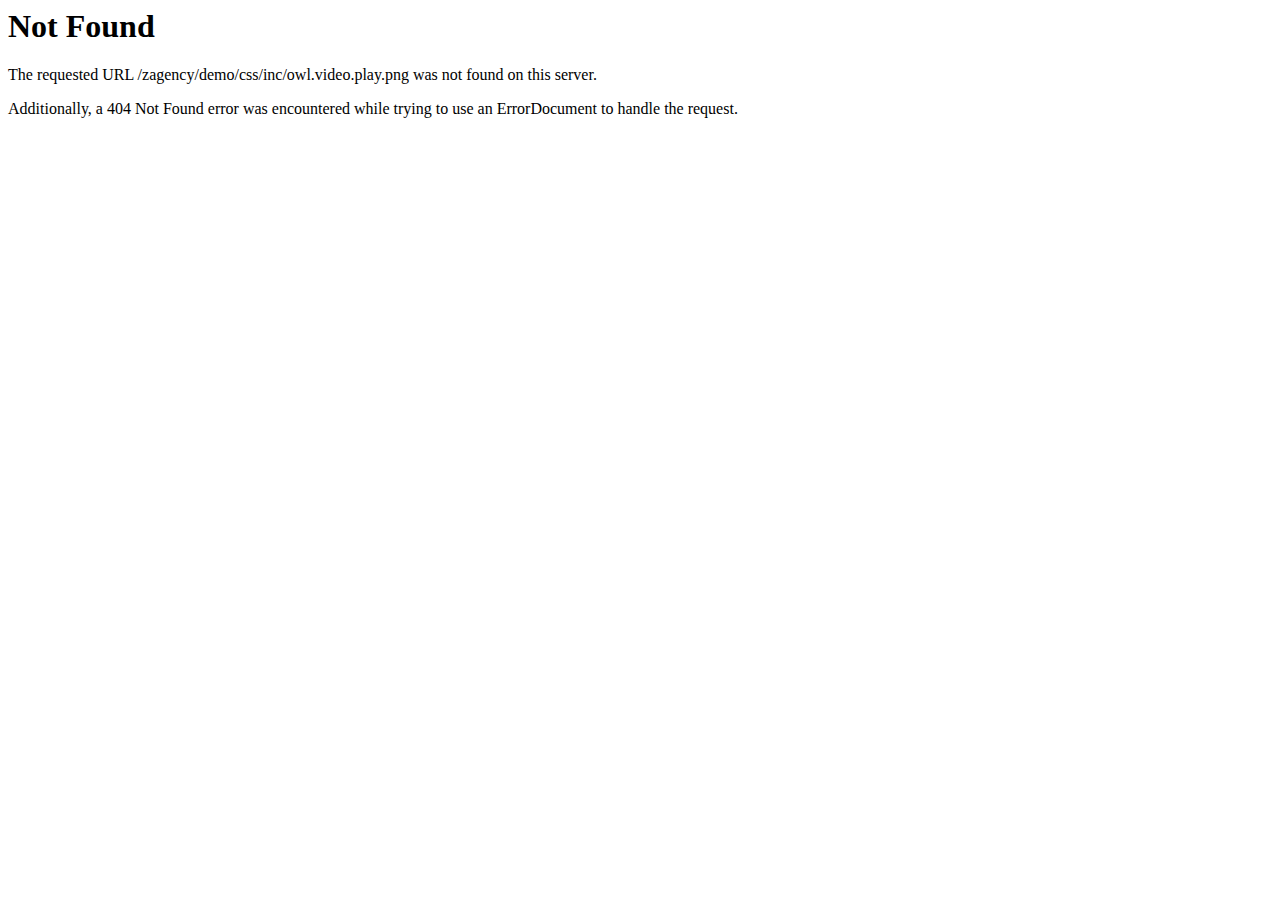
<file: website/css/inc/owl.video.play.html>
<!DOCTYPE HTML PUBLIC "-//IETF//DTD HTML 2.0//EN">
<html><head>
<title>404 Not Found</title>
</head><body>
<h1>Not Found</h1>
<p>The requested URL /zagency/demo/css/inc/owl.video.play.png was not found on this server.</p>
<p>Additionally, a 404 Not Found
error was encountered while trying to use an ErrorDocument to handle the request.</p>
</body></html>
</file>
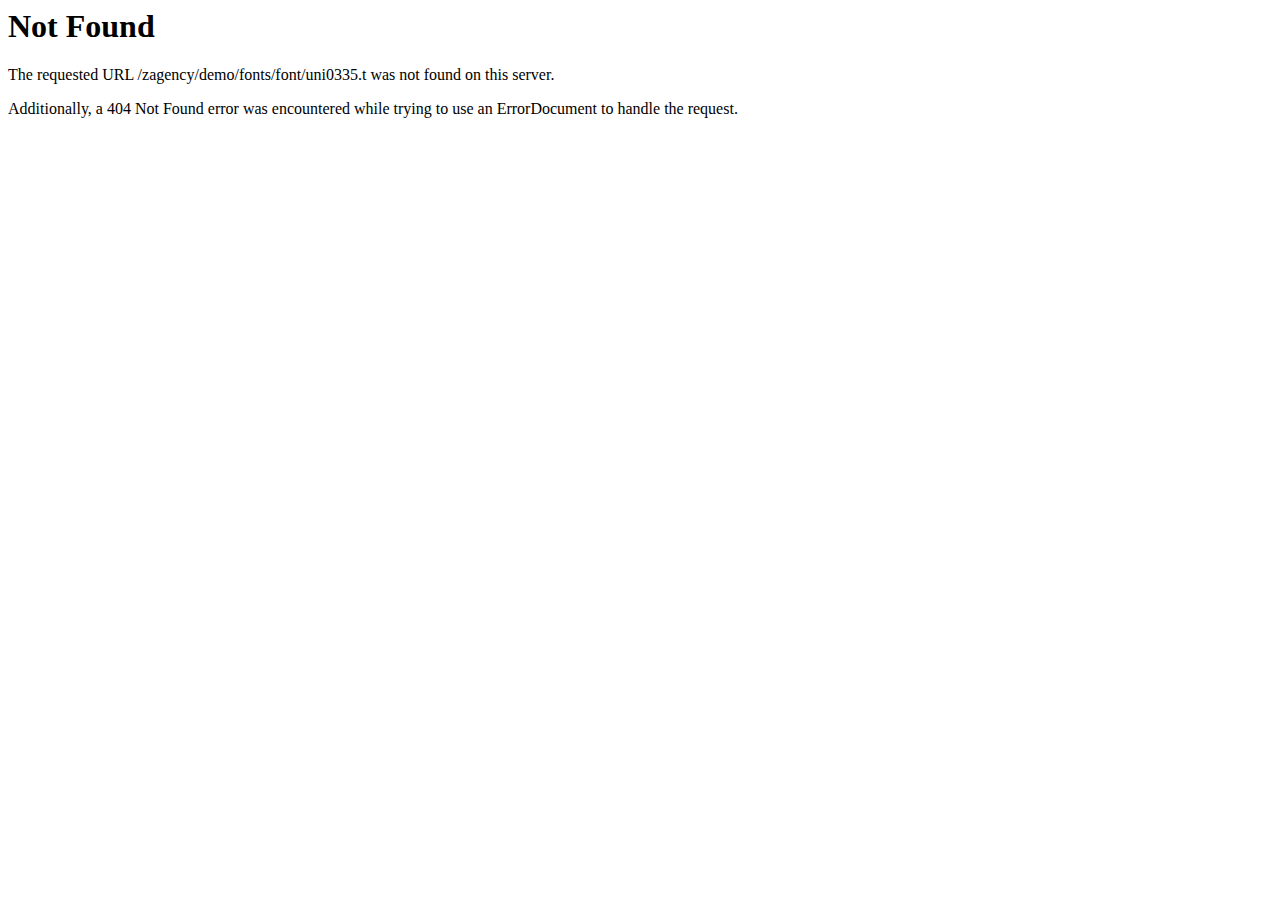
<file: website/fonts/font/uni0335.html>
<!DOCTYPE HTML PUBLIC "-//IETF//DTD HTML 2.0//EN">
<html><head>
<title>404 Not Found</title>
</head><body>
<h1>Not Found</h1>
<p>The requested URL /zagency/demo/fonts/font/uni0335.t was not found on this server.</p>
<p>Additionally, a 404 Not Found
error was encountered while trying to use an ErrorDocument to handle the request.</p>
</body></html>
</file>
<file: website/css/style.css>
@charset "UTF-8";
/*
Template Name: zagency digital agency portfolio template
Author: AHTheme
Author URI: https://themeforest.net/user/ah-theme
Version: 1.1
*/
/*
TABLE OF CONTENTS:

1.RESET CSS
2.GENERAL CLASSES and Id
  2.1-site_header
	2.2-hero_section
	2.3-services
	2.4-about-us
	2.5-portfolio
	2.6-testimonial
	2.7-team
	2.8-pricing
	2.9-blogs
	2.10-contact_us
	2.11-site_footer

3. General COLOR CLASSES
	3.1- background colors
		3.1.1-bg_blue_grad // background gradient blue
		3.1.2-bg_green_grad // background gradient green
		3.1.3-bg_purple_grad //  background gradient purple
		3.1.4-sec_bg_gray //  background lightblue section
		3.1.5-sec_bg_gray // background lightgreen section
		3.1.6-sec_bg_gray // background green section
		3.1.7-bg_orang // background orange
		3.1.8-bg_blue // background blue
		3.1.9-bg_light_blue //  background lightblue
  3.2- text color
		3.2.1- text_blue // text blue
		3.2.2- text_light_blue // light blue text
		3.2.3- text_congress_blue // congress blue text
		3.2.4- text_orang // text orange
		3.2.5- text_green // light green text
		3.2.6- text_purple // purple text
		3.2.6- text_dark_purple // dark purple text
*/
/* ====== fonts =========== */
@font-face {
  font-family: 'Conv_Montserrat-Bold';
  src: url("../fonts/font/Montserrat-Bold.eot");
  src: local("Γÿ║"), url("../fonts/font/Montserrat-Bold.woff") format("woff"), url("../fonts/font/Montserrat-Bold.ttf") format("truetype"), url("../fonts/font/Montserrat-Bold.svg") format("svg");
  font-weight: normal;
  font-style: normal; }
@font-face {
  font-family: 'Conv_Montserrat-Medium';
  src: url("../fonts/font/Montserrat-Medium.eot");
  src: local("Γÿ║"), url("../fonts/font/Montserrat-Medium.woff") format("woff"), url("../fonts/font/Montserrat-Medium.ttf") format("truetype"), url("../fonts/font/Montserrat-Medium.svg") format("svg");
  font-weight: normal;
  font-style: normal; }
@font-face {
  font-family: 'Conv_Montserrat-Regular';
  src: url("../fonts/font/Montserrat-Regular.eot");
  src: local("Γÿ║"), url("../fonts/font/Montserrat-Regular.woff") format("woff"), url("../fonts/font/Montserrat-Regular.ttf") format("truetype"), url("../fonts/font/Montserrat-Regular.svg") format("svg");
  font-weight: normal;
  font-style: normal; }
/* ====== Color Palette =========== */
/* ====== fonts =========== */
/* ====== Font Sizes =========== */
/* ====== Text =========== */
/* ====== padding =========== */
/* ====== margin =========== */
/* ====== border radius =========== */
/*----------- functions -----------*/
/*---------- animation ----------*/
@keyframes shadow {
  0%, 100% {
    transform: scale(1, 1); }
  50% {
    transform: scale(1.2, 1); } }
@keyframes animate {
  17% {
    border-bottom-right-radius: 3px; }
  25% {
    transform: translateY(9px) rotate(22.5deg); }
  50% {
    transform: translateY(18px) scale(1, 0.9) rotate(45deg);
    border-bottom-right-radius: 40px; }
  75% {
    transform: translateY(9px) rotate(67.5deg); }
  100% {
    transform: translateY(0) rotate(90deg); } }
@keyframes bg_animate {
  0%,100% {
    width: 18rem; }
  50% {
    width: 3rem; } }
/* --------------------------------
RESET CSS
-------------------------------- */
html,
body,
div,
span,
applet,
object,
iframe,
h1,
h2,
h3,
h4,
h5,
h6,
p,
blockquote,
pre,
a,
abbr,
acronym,
address,
big,
cite,
code,
del,
dfn,
em,
img,
ins,
kbd,
q,
s,
samp,
strike,
sub,
sup,
tt,
var,
b,
u,
i,
center,
dl,
dt,
dd,
ol,
ul,
li,
fieldset,
form,
label,
legend,
table,
caption,
tbody,
tfoot,
thead,
tr,
th,
td,
article,
aside,
canvas,
details,
embed,
figure,
figcaption,
footer,
header,
hgroup,
menu,
nav,
output,
ruby,
section,
summary,
time,
mark,
audio,
video {
  margin: 0;
  padding: 0;
  border: 0;
  font-size: 100%;
  font: inherit;
  vertical-align: baseline; }

/* HTML5 display-role reset for older browsers */
article,
aside,
details,
figcaption,
figure,
footer,
header,
hgroup,
menu,
nav,
section,
main {
  display: block; }

ul,
li {
  list-style: none; }

select {
  width: 100%; }

input:focus, button:focus, textarea:focus {
  outline: 0; }

a:hover {
  color: #464646;
  text-decoration: none; }

button {
  padding: .5rem 2rem;
  cursor: pointer;
  border: 0px; }

html {
  -webkit-font-smoothing: antialiased;
  -moz-osx-font-smoothing: grayscale;
  text-rendering: optimizeLegibility;
  font-size: 15px;
  font-size: 15px;
  overflow-x: hidden; }

body {
  line-height: 1.6;
  font-family: "Conv_Montserrat-Medium";
  overflow-x: hidden;
  color: #464646; }

input {
  min-height: 42px;
  padding: 0 1rem;
  border-radius: 25px;
  border: 2px solid #ccc;
  background: transparent; }
  input::placeholder {
    color: #ccc; }

textarea {
  resize: none;
  padding: 0.5rem 1rem;
  height: 84px;
  border-radius: 25px;
  border: 2px solid #ccc;
  background: transparent; }
  textarea::placeholder {
    color: #ccc; }

p, h1, h2, h3, form {
  margin: 0 0px 1rem; }

h1 {
  font-size: 40px;
  font-size: 2.6rem;
  font-family: "Conv_Montserrat-Medium"; }

h2 {
  font-size: 30px;
  font-size: 1.9rem;
  font-family: "Conv_Montserrat-Medium"; }

h3 {
  font-size: 25px;
  font-size: 1.3rem;
  font-family: "Conv_Montserrat-Regular"; }

section {
  padding: 5rem 0; }

/*---------- General Classes -------------*/
.margin_top {
  margin-top: 2rem; }

.margin_top_4 {
  margin-top: 4rem; }

.margin_bottom {
  margin-bottom: 2rem; }

.margin_right {
  margin-right: 1rem; }

.margin_top-6 {
  margin-top: -6rem; }

.padding_top {
  padding-top: 2rem; }

.padding_top_0 {
  padding-top: 0; }

.padding_bottom {
  padding-bottom: 2rem; }

.padding_left_4 {
  padding-left: 4rem; }

.padding_right {
  padding-right: 3rem; }

.text_bold {
  font-family: "Conv_Montserrat-Bold"; }

.text_small {
  font-size: 13px;
  font-family: "Conv_Montserrat-Regular"; }

.owl-carousel .owl-dots {
  text-align: center;
  margin-top: 2rem; }
  .owl-carousel .owl-dots .owl-dot {
    width: 9px;
    height: 9px;
    background: red;
    border-radius: 50%;
    display: inline-block;
    margin-right: .5rem;
    -webkit-transition: all 0.3s ease-in-out;
    -moz-transition: all 0.3s ease-in-out;
    -o-transition: all 0.3s ease-in-out;
    transition: all 0.3s ease-in-out; }
    .owl-carousel .owl-dots .owl-dot.active {
      width: 30px;
      border-radius: 25px; }
.owl-carousel.blue .owl-dots .owl-dot {
  background-image: linear-gradient(#0f97d5, #39459b); }
.owl-carousel.green .owl-dots .owl-dot {
  background-image: linear-gradient(#13c8c2, #034780); }
.owl-carousel.purple .owl-dots .owl-dot {
  background-image: linear-gradient(#8312d1, #3c1053); }

.disabled {
  color: #ccc; }

.hidden {
  display: none; }

.sec_desc {
  max-width: 700px;
  margin: auto; }

/* ------------ text color --------------*/
.text_blue {
  color: #39459b; }

.text_light_blue {
  color: #0f97d5; }

.text_congress_blue {
  color: #034780; }

.text_orang {
  color: #e85412; }

.text_green {
  color: #13c8c2; }

.text_purple {
  color: #8312d1; }

.text_dark_purple {
  color: #3c1053; }

/* ------------ buttons styles --------------*/
.btn_style {
  padding: .7rem 1.5rem;
  color: #fff;
  position: relative;
  -webkit-transition: all 0.3s ease-in-out;
  -moz-transition: all 0.3s ease-in-out;
  -o-transition: all 0.3s ease-in-out;
  transition: all 0.3s ease-in-out;
  border-radius: 25px; }
  .btn_style:hover {
    box-shadow: 0 15px 15px -11px rgba(0, 0, 0, 0.4);
    -webkit-transform: scale(1.05, 1.05);
    -moz-transform: scale(1.05, 1.05);
    -o-transform: scale(1.05, 1.05);
    transform: scale(1.05, 1.05);
    -webkit-transform: translate(0, -0.5rem);
    -moz-transform: translate(0, -0.5rem);
    -o-transform: translate(0, -0.5rem);
    transform: translate(0, -0.5rem);
    color: #fff; }

.blu_grad_btn {
  background: linear-gradient(to right bottom, #0f97d5, #39459b); }

.orng_btn {
  background: #e85412; }

.purple_grad_btn {
  background: linear-gradient(to right bottom, #8312d1, #3c1053); }

.green_grad_btn {
  background-image: linear-gradient(to right bottom, #13c8c2, #034780); }

.btn_green {
  background: #13c8c2; }

.lightgreen_btn {
  background: #fff;
  color: #034780; }
  .lightgreen_btn:hover {
    color: #034780; }

/*--------- background colors*-----------*/
.bg_blue_grad {
  background: linear-gradient(to right bottom, #39459b, #0f97d5); }

.bg_green_grad {
  background: linear-gradient(to right bottom, #034780 20%, #13c8c2); }

.bg_purple_grad {
  background: linear-gradient(to right bottom, #3c1053 20%, #8312d1); }

.bg_purple {
  background: #8312d1; }

.sec_bg_gray {
  background: #f9f9f9; }

.bg_orang {
  background: #e85412; }

.bg_blue {
  background: #39459b; }

.bg_light_blue {
  background: #0f97d5; }

.bg_green {
  background: #13c8c2; }

/* ------------ border color --------------*/
.border_white {
  border-color: #fff; }

/* ------------ header style --------------*/
.site_header {
  -webkit-transition: all 0.3s ease-in-out;
  -moz-transition: all 0.3s ease-in-out;
  -o-transition: all 0.3s ease-in-out;
  transition: all 0.3s ease-in-out; }
  .site_header .navbar-brand {
    line-height: 0; }
  .site_header .navbar {
    background: #fff;
    margin-top: 1rem;
    border-radius: 8px;
    box-shadow: 0 0 10px #ccc;
    padding: .8rem 2rem; }
  .site_header .navbar-collapse {
    flex-basis: auto; }
  .site_header .nav-item.nav-link, .site_header .nav-item.nav-link.active {
    font-family: "Conv_Montserrat-Bold";
    position: relative; }
    .site_header .nav-item.nav-link:last-child, .site_header .nav-item.nav-link.active:last-child {
      padding: .5rem 0 .5rem .5rem; }
    .site_header .nav-item.nav-link:hover, .site_header .nav-item.nav-link.active:hover {
      color: #464646; }
  .site_header .drop_down {
    position: relative; }
    .site_header .drop_down .sub_menu {
      position: absolute;
      top: 100%;
      padding: 1rem;
      text-align: center;
      left: -50%;
      min-width: 150px;
      background: #fff;
      box-shadow: 0 0 10px #ccc;
      border-radius: 8px;
      display: none; }
    .site_header .drop_down:hover .sub_menu {
      display: block; }
  .site_header.header-scroll_bg_light {
    background: #fff;
    box-shadow: 0 0 16px #eee; }
    .site_header.header-scroll_bg_light .navbar {
      margin-top: 0;
      box-shadow: none;
      padding: .5rem 2rem; }
  .site_header .loader {
    position: fixed;
    top: 0;
    left: 0;
    width: 100%;
    height: 100%;
    background: #fff;
    z-index: 999; }
    .site_header .loader .boxLoading {
      width: 50px;
      height: 50px;
      margin: auto;
      position: absolute;
      left: 0;
      right: 0;
      top: 0;
      bottom: 0; }
      .site_header .loader .boxLoading:before {
        content: '';
        width: 50px;
        height: 5px;
        background: #000;
        opacity: 0.1;
        position: absolute;
        top: 59px;
        left: 0;
        border-radius: 50%;
        animation: shadow .5s linear infinite; }
      .site_header .loader .boxLoading:after {
        content: '';
        width: 50px;
        height: 50px;
        animation: animate .5s linear infinite;
        position: absolute;
        top: 0;
        left: 0;
        border-radius: 3px; }
      .site_header .loader .boxLoading.blue:after {
        background: linear-gradient(to right bottom, #0f97d5, #39459b); }
      .site_header .loader .boxLoading.green:after {
        background: linear-gradient(to right bottom, #13c8c2, #034780); }
      .site_header .loader .boxLoading.purple:after {
        background: linear-gradient(to right bottom, #8312d1, #3c1053); }

/* ------------ herosection style --------------*/
#hero_section {
  padding: 10rem 0 2rem;
  position: relative;
  min-height: 500px; }
  #hero_section:before {
    content: "";
    position: absolute;
    bottom: 0;
    left: 0;
    width: 100%;
    background-size: 100% 100% !important;
    padding-top: 15rem;
    z-index: 1;
    background: url(../img/top-img.png); }
  #hero_section .hero_img {
    line-height: 0;
    position: relative;
    overflow: hidden; }
    #hero_section .hero_img img {
      max-height: 500px;
      position: relative; }
  #hero_section #subscribe_form {
    margin-bottom: 6rem;
    position: relative;
    z-index: 1; }
    #hero_section #subscribe_form .form-input {
      border-width: 2px 0 2px 2px;
      border-radius: 25px 0 0 25px;
      color: #fff; }
      #hero_section #subscribe_form .form-input::placeholder {
        color: #fff; }
    #hero_section #subscribe_form .sub_btn {
      border-radius: 0 25px 25px 0; }
      #hero_section #subscribe_form .sub_btn:hover {
        -webkit-transform: translate(0, 0);
        -moz-transform: translate(0, 0);
        -o-transform: translate(0, 0);
        transform: translate(0, 0); }
  #hero_section.style_2 {
    padding: 10rem 0 6rem; }
    #hero_section.style_2:before {
      display: none; }
    #hero_section.style_2 .hero_img {
      margin: auto;
      text-align: right;
      overflow: visible; }
      #hero_section.style_2 .hero_img span {
        position: absolute;
        -webkit-transition: all 0.3s ease-in-out;
        -moz-transition: all 0.3s ease-in-out;
        -o-transition: all 0.3s ease-in-out;
        transition: all 0.3s ease-in-out; }
        #hero_section.style_2 .hero_img span:first-child {
          top: 0;
          right: 14rem;
          width: 4rem;
          border-radius: 25px;
          height: 124%;
          transform: rotate(58deg); }
        #hero_section.style_2 .hero_img span:nth-child(2) {
          top: 7rem;
          z-index: 1;
          left: 3rem;
          width: 3rem;
          border-radius: 25px;
          height: 38%;
          transform: rotate(58deg); }
        #hero_section.style_2 .hero_img span:nth-child(3) {
          top: -10rem;
          right: 18rem;
          width: 1rem;
          border-radius: 25px;
          height: 100%;
          transform: rotate(58deg); }
        #hero_section.style_2 .hero_img span:nth-child(4) {
          top: -6rem;
          right: 20rem;
          width: 1rem;
          border-radius: 25px;
          height: 134%;
          transform: rotate(58deg); }
      #hero_section.style_2 .hero_img img {
        border-radius: 50%;
        width: 80%;
        display: block;
        margin: 0 auto; }
    #hero_section.style_2 #subscribe_form {
      margin-bottom: 6rem;
      position: relative;
      z-index: 1; }
      #hero_section.style_2 #subscribe_form .form-input {
        border-color: #ccc;
        color: #464646; }
        #hero_section.style_2 #subscribe_form .form-input::placeholder {
          color: #ccc; }

/* ------------ services styel --------------*/
#services {
  position: relative; }
  #services .serv_item {
    padding: 3rem 1.5rem;
    background: #f9f9f9;
    border: 2px solid #eee;
    border-radius: 8px;
    position: relative;
    overflow: hidden; }
    #services .serv_item .serv_icon {
      font-size: 50px; }
    #services .serv_item .serv_tit {
      padding-bottom: 1rem;
      position: relative; }
      #services .serv_item .serv_tit:after {
        content: "";
        position: absolute;
        bottom: 0;
        left: calc(50% - 20px);
        width: 40px;
        height: 2px;
        background: #464646; }
    #services .serv_item .serv_icon, #services .serv_item .serv_icon_2, #services .serv_item .serv_tit, #services .serv_item .serv_desc {
      position: relative;
      z-index: 1;
      -webkit-transition: all 0.3s ease-in-out;
      -moz-transition: all 0.3s ease-in-out;
      -o-transition: all 0.3s ease-in-out;
      transition: all 0.3s ease-in-out; }
    #services .serv_item .serv_hover {
      position: absolute;
      padding: 3rem 1.5rem;
      top: 0;
      left: 0;
      border-radius: 8px;
      -webkit-transform: scale(1, 0);
      -moz-transform: scale(1, 0);
      -o-transform: scale(1, 0);
      transform: scale(1, 0);
      opacity: 0;
      -webkit-transition: all 0.3s ease-in-out;
      -moz-transition: all 0.3s ease-in-out;
      -o-transition: all 0.3s ease-in-out;
      transition: all 0.3s ease-in-out;
      transform-origin: bottom;
      width: 100%;
      height: 100%; }
    #services .serv_item:hover .serv_tit, #services .serv_item:hover .serv_icon, #services .serv_item:hover .serv_desc {
      color: #fff; }
      #services .serv_item:hover .serv_tit:after, #services .serv_item:hover .serv_icon:after, #services .serv_item:hover .serv_desc:after {
        background: #fff; }
    #services .serv_item:hover .serv_hover {
      -webkit-transform: scale(1, 1);
      -moz-transform: scale(1, 1);
      -o-transform: scale(1, 1);
      transform: scale(1, 1);
      opacity: 1; }
  #services.style_2 .serv_item {
    background: #fff;
    border: 0px;
    box-shadow: 0 0 10px #ccc; }
    #services.style_2 .serv_item .serv_hover {
      top: 97%;
      opacity: 1;
      transform: scale(1);
      border-radius: 0; }
    #services.style_2 .serv_item:hover .serv_hover {
      top: 0; }
    #services.style_2 .serv_item .serv_icon_2 {
      -webkit-transform: rotate(50deg);
      -moz-transform: rotate(50deg);
      -o-transform: rotate(50deg);
      transform: rotate(50deg);
      border-radius: 25px;
      position: relative;
      display: inline-block;
      padding: 2rem .8rem; }
      #services.style_2 .serv_item .serv_icon_2 .serv_icon {
        -webkit-transform: rotate(-50deg);
        -moz-transform: rotate(-50deg);
        -o-transform: rotate(-50deg);
        transform: rotate(-50deg);
        font-size: 40px;
        color: #fff; }

/* ------------ portfolio styel --------------*/
#portfolio .toolbar, .portfolio_page .toolbar {
  display: inline-block;
  padding: 1rem 2rem;
  background: #f9f9f9;
  border-radius: 25px;
  width: auto;
  border: 2px solid #eee; }
#portfolio .portfolio_item, .portfolio_page .portfolio_item {
  -webkit-transform: scale(0, 0);
  -moz-transform: scale(0, 0);
  -o-transform: scale(0, 0);
  transform: scale(0, 0);
  -webkit-transition: all 0.3s ease-in-out;
  -moz-transition: all 0.3s ease-in-out;
  -o-transition: all 0.3s ease-in-out;
  transition: all 0.3s ease-in-out;
  margin-top: 2rem; }
  #portfolio .portfolio_item h3, .portfolio_page .portfolio_item h3 {
    color: #464646; }
  #portfolio .portfolio_item .portfolio_img, .portfolio_page .portfolio_item .portfolio_img {
    line-height: 0;
    position: relative;
    overflow: hidden;
    border-radius: 8px 8px 0 0; }
    #portfolio .portfolio_item .portfolio_img img, .portfolio_page .portfolio_item .portfolio_img img {
      max-width: 100%;
      width: 100%;
      height: auto;
      -webkit-transition: all 0.3s ease-in-out;
      -moz-transition: all 0.3s ease-in-out;
      -o-transition: all 0.3s ease-in-out;
      transition: all 0.3s ease-in-out; }
  #portfolio .portfolio_item .portfolio_content, .portfolio_page .portfolio_item .portfolio_content {
    background: #f9f9f9;
    border-radius: 0 0 8px 8px;
    border: 2px solid #eee; }
    #portfolio .portfolio_item .portfolio_content h3, .portfolio_page .portfolio_item .portfolio_content h3 {
      margin: 0px;
      padding: 1rem; }
  #portfolio .portfolio_item:hover .portfolio_img img, .portfolio_page .portfolio_item:hover .portfolio_img img {
    -webkit-transform: scale(1.1, 1.1);
    -moz-transform: scale(1.1, 1.1);
    -o-transform: scale(1.1, 1.1);
    transform: scale(1.1, 1.1);
    filter: blur(2px); }
#portfolio .fil_btn, .portfolio_page .fil_btn {
  display: inline-block;
  padding: .5rem 1rem;
  margin: 0;
  vertical-align: middle;
  font-size: 1.3rem;
  background: transparent;
  border-color: transparent;
  border-radius: 25px; }
#portfolio .scale-anm, .portfolio_page .scale-anm {
  -webkit-transform: scale(1, 1);
  -moz-transform: scale(1, 1);
  -o-transform: scale(1, 1);
  transform: scale(1, 1); }
#portfolio.blue .fil_btn.active, #portfolio.blue .fil_btn:hover, .portfolio_page.blue .fil_btn.active, .portfolio_page.blue .fil_btn:hover {
  color: #39459b; }
#portfolio.green .fil_btn.active, #portfolio.green .fil_btn:hover, .portfolio_page.green .fil_btn.active, .portfolio_page.green .fil_btn:hover {
  color: #13c8c2; }
#portfolio.purple .fil_btn.active, #portfolio.purple .fil_btn:hover, .portfolio_page.purple .fil_btn.active, .portfolio_page.purple .fil_btn:hover {
  color: #8312d1; }

/* ------------ about-us section styel --------------*/
#about-us .about_image {
  position: relative;
  line-height: 0; }
  #about-us .about_image img {
    border-radius: 8px;
    border: 2px solid #fff; }
  #about-us .about_image #play_video {
    position: absolute;
    top: calc(50% - 50px);
    left: 90%;
    font-size: 20px;
    display: inline-flex;
    justify-content: center;
    align-items: center;
    width: 100px;
    height: 100px;
    padding: 2rem;
    background: #fff;
    border-radius: 50%;
    z-index: 1; }
    #about-us .about_image #play_video .paly_icon {
      position: relative; }
    #about-us .about_image #play_video:before {
      content: "";
      position: absolute;
      top: -10%;
      left: -10%;
      width: 120%;
      height: 120%;
      background: rgba(255, 255, 255, 0.5);
      border-radius: 50%; }
#about-us .about_content ul li {
  margin-bottom: 1rem; }
  #about-us .about_content ul li ._icon {
    font-size: 10px; }
#about-us .video_popup {
  position: fixed;
  top: 0;
  left: 0;
  width: 100%;
  height: 100%;
  z-index: 99999;
  background: rgba(0, 0, 0, 0.8);
  display: none;
  -webkit-transition: all 0.3s ease-in-out;
  -moz-transition: all 0.3s ease-in-out;
  -o-transition: all 0.3s ease-in-out;
  transition: all 0.3s ease-in-out; }
  #about-us .video_popup .video_src {
    position: relative;
    width: 700px;
    max-width: 80%; }
  #about-us .video_popup .iframe_src {
    width: 100%;
    height: 0;
    padding-top: 57.6%;
    position: relative; }
    #about-us .video_popup .iframe_src iframe {
      position: absolute;
      top: 0;
      left: 0;
      width: 100%;
      height: 100%; }
#about-us.style_2 {
  position: relative; }
  #about-us.style_2:before {
    content: "";
    position: absolute;
    bottom: 0;
    left: -3rem;
    height: 100%;
    width: 100%;
    border-radius: 0 20rem 20rem 0; }
  #about-us.style_2.blue:before {
    background: linear-gradient(to right bottom, #39459b, #0f97d5); }
  #about-us.style_2.green:before {
    background: linear-gradient(to right bottom, #034780 20%, #13c8c2); }
  #about-us.style_2.purple:before {
    background: linear-gradient(to right bottom, #3c1053 20%, #8312d1); }

/* ------------ testimonial section styel --------------*/
#testimonial {
  position: relative; }
  #testimonial .counter_data {
    border: 2px solid #eee;
    padding: 3rem 1rem;
    margin-bottom: 2rem;
    border-radius: 8px;
    background: #fff;
    position: relative;
    z-index: 0; }
    #testimonial .counter_data:last-child {
      margin-bottom: 0; }
    #testimonial .counter_data .counter_icon {
      font-size: 45px; }
    #testimonial .counter_data .counter_tit {
      margin-bottom: 0; }
  #testimonial .clients_desc {
    padding-left: 3rem; }
  #testimonial .client_name {
    font-family: "Conv_Montserrat-Medium"; }
  #testimonial #clients_slider {
    padding-left: 2rem; }
    #testimonial #clients_slider .client_item {
      padding: 1rem; }
      #testimonial #clients_slider .client_item .client_opinion {
        padding: 2rem;
        background: #fff;
        border-radius: 8px;
        border: 2px solid #eee;
        position: relative;
        margin-bottom: 1.5rem;
        font-size: 13px; }
        #testimonial #clients_slider .client_item .client_opinion:after {
          content: "";
          position: absolute;
          top: calc(100% - 14.5px);
          left: 21px;
          width: 30px;
          height: 30px;
          background: #fff;
          border-width: 0px 2px 2px 0px;
          border-color: #eee;
          border-style: solid;
          background: #fff;
          -webkit-transform: rotate(45deg);
          -moz-transform: rotate(45deg);
          -o-transform: rotate(45deg);
          transform: rotate(45deg); }
      #testimonial #clients_slider .client_item .client_image {
        width: 80px;
        border-radius: 50%;
        margin-right: 1rem; }
  #testimonial.style_2:before {
    content: "";
    position: absolute;
    top: 0;
    right: 0;
    width: 65%;
    height: 100%;
    background: #f9f9f9;
    border-radius: 20rem 0 0 20rem; }

/* ------------ team section styel --------------*/
#team .team_item, .about_team .team_item {
  border-radius: 8px;
  overflow: hidden; }
  #team .team_item .pic, .about_team .team_item .pic {
    position: relative; }
    #team .team_item .pic img, .about_team .team_item .pic img {
      -webkit-transition: all 0.3s ease-in-out;
      -moz-transition: all 0.3s ease-in-out;
      -o-transition: all 0.3s ease-in-out;
      transition: all 0.3s ease-in-out; }
    #team .team_item .pic:before, .about_team .team_item .pic:before {
      content: "";
      width: 100%;
      height: 100%;
      position: absolute;
      top: 0;
      left: 0;
      background: rgba(0, 0, 0, 0.7);
      opacity: 0;
      transition: all 0.3s ease 0s;
      border-radius: 8px;
      z-index: 1; }
    #team .team_item .pic:after, .about_team .team_item .pic:after {
      content: "";
      width: 90%;
      height: 90%;
      border: 2px solid #fff;
      position: absolute;
      top: 5%;
      left: 5%;
      opacity: 0;
      transition: all 0.3s ease 0s;
      border-radius: 8px;
      z-index: 1; }
  #team .team_item .social-links, .about_team .team_item .social-links {
    width: 100%;
    list-style: none;
    padding: 0;
    margin: 0;
    position: absolute;
    bottom: 40px;
    left: 0;
    opacity: 0;
    z-index: 2;
    transition: all 0.3s ease 0s;
    justify-content: center;
    color: #fff;
    font-size: 20px; }
    #team .team_item .social-links li, .about_team .team_item .social-links li {
      margin: 0 .5rem; }
      #team .team_item .social-links li a, .about_team .team_item .social-links li a {
        color: #fff; }
  #team .team_item .team-content, .about_team .team_item .team-content {
    padding: 15px 0;
    background: #f9f9f9;
    overflow: hidden;
    position: relative; }
    #team .team_item .team-content .title, .about_team .team_item .team-content .title {
      font-family: "Conv_Montserrat-Medium"; }
    #team .team_item .team-content:before, .about_team .team_item .team-content:before {
      content: "";
      width: 100%;
      height: 100%;
      position: absolute;
      top: -100%;
      left: 0;
      transition: all 0.3s ease-out 0s; }
  #team .team_item .title, #team .team_item .post, .about_team .team_item .title, .about_team .team_item .post {
    transition: all 0.5s ease 0s;
    position: relative;
    z-index: 1; }
  #team .team_item:hover .team-content, .about_team .team_item:hover .team-content {
    color: #fff; }
    #team .team_item:hover .team-content:before, .about_team .team_item:hover .team-content:before {
      top: 0; }
  #team .team_item:hover .pic img, .about_team .team_item:hover .pic img {
    -webkit-transform: scale(1.1, 1.1);
    -moz-transform: scale(1.1, 1.1);
    -o-transform: scale(1.1, 1.1);
    transform: scale(1.1, 1.1);
    filter: blur(2px); }
  #team .team_item:hover .pic:before, #team .team_item:hover .pic:after, #team .team_item:hover .pic .social-links, .about_team .team_item:hover .pic:before, .about_team .team_item:hover .pic:after, .about_team .team_item:hover .pic .social-links {
    opacity: 1; }
#team.blue .team-content, .about_team.blue .team-content {
  border-top: 3px solid #0f97d5; }
  #team.blue .team-content:before, .about_team.blue .team-content:before {
    background-image: linear-gradient(to right bottom, #0f97d5, #39459b); }
#team.green .team-content, .about_team.green .team-content {
  border-top: 3px solid #13c8c2; }
  #team.green .team-content:before, .about_team.green .team-content:before {
    background-image: linear-gradient(to right bottom, #13c8c2, #034780); }
#team.purple .team-content, .about_team.purple .team-content {
  border-top: 3px solid #8312d1; }
  #team.purple .team-content:before, .about_team.purple .team-content:before {
    background-image: linear-gradient(to right bottom, #8312d1, #3c1053); }

/* ------------ pricing section styel --------------*/
#pricing .pricingTable {
  padding: 2rem;
  text-align: center;
  border-radius: 8px;
  border: 2px solid #ccc;
  background: #f9f9f9;
  -webkit-transition: all 0.3s ease-in-out;
  -moz-transition: all 0.3s ease-in-out;
  -o-transition: all 0.3s ease-in-out;
  transition: all 0.3s ease-in-out; }
  #pricing .pricingTable .pricing_header {
    border-bottom: 2px solid #ccc; }
  #pricing .pricingTable .pricing-content li {
    margin-bottom: 1rem; }
  #pricing .pricingTable:hover {
    -webkit-transform: translate(0, -1rem);
    -moz-transform: translate(0, -1rem);
    -o-transform: translate(0, -1rem);
    transform: translate(0, -1rem);
    box-shadow: 0 19px 19px -10px rgba(0, 0, 0, 0.3); }
  #pricing .pricingTable.adv_table {
    -webkit-transform: translate(0, -1rem);
    -moz-transform: translate(0, -1rem);
    -o-transform: translate(0, -1rem);
    transform: translate(0, -1rem);
    box-shadow: 0 19px 19px -10px rgba(0, 0, 0, 0.3); }
#pricing.style_2 {
  background-image: url(../img/bg.jpg);
  background-color: rgba(255, 255, 255, 0.85);
  background-blend-mode: color-burn;
  background-attachment: fixed;
  background-size: cover; }
  #pricing.style_2 .pricingTable {
    background: #fff; }

/* ------------ blogs section styel --------------*/
.blog_item {
  position: relative;
  border-radius: 8px;
  overflow: hidden; }
  .blog_item .blog_img {
    line-height: 0; }
    .blog_item .blog_img img {
      -webkit-transition: all 0.3s ease-in-out;
      -moz-transition: all 0.3s ease-in-out;
      -o-transition: all 0.3s ease-in-out;
      transition: all 0.3s ease-in-out; }
  .blog_item .blog_content {
    position: absolute;
    width: 100%;
    height: 100%;
    top: 0;
    left: 0;
    background: rgba(0, 0, 0, 0.7);
    padding: 2.5rem; }
    .blog_item .blog_content:after {
      content: "";
      width: calc( 100% - 2rem );
      height: calc( 100% - 2rem );
      border: 2px solid #fff;
      position: absolute;
      top: 1rem;
      left: 1rem;
      opacity: 0;
      transition: all 0.3s ease 0s;
      border-radius: 8px; }
    .blog_item .blog_content p {
      display: none; }
  .blog_item:hover .blog_img img {
    -webkit-transform: scale(1.1, 1.1);
    -moz-transform: scale(1.1, 1.1);
    -o-transform: scale(1.1, 1.1);
    transform: scale(1.1, 1.1);
    filter: blur(2px); }
  .blog_item:hover .blog_content p {
    display: block; }
  .blog_item:hover .blog_content:after {
    opacity: 1; }

/* ------------ contact_us section styel --------------*/
#contact_us .contact-us {
  background: #fff;
  border-radius: 8px;
  padding: 3rem 2rem;
  box-shadow: 0 0 14px #ccc;
  width: 85%;
  margin-right: 0;
  margin-left: 0; }
#contact_us .contact_popup {
  position: fixed;
  top: 0;
  width: 100%;
  height: 100%;
  background: rgba(0, 0, 0, 0.5);
  left: 0;
  z-index: 1040;
  display: none;
  justify-content: center;
  align-items: center; }
  #contact_us .contact_popup #contact_form {
    max-width: 500px;
    background: #f9f9f9;
    padding: 2rem;
    box-shadow: 0 0 10px #ccc;
    border-radius: 8px; }
  #contact_us .contact_popup .form-input {
    margin-bottom: 1rem; }
#contact_us .contact_info {
  border-radius: 8px; }
  #contact_us .contact_info h3 {
    margin-bottom: 0; }
  #contact_us .contact_info p {
    margin-bottom: 0; }
  #contact_us .contact_info a {
    color: #464646; }
  #contact_us .contact_info .info_icon {
    font-size: 25px; }
#contact_us .map {
  box-shadow: 0 0 10px #ccc;
  border-radius: 8px;
  line-height: 0;
  width: 140%;
  -webkit-transform: translate(3rem, 0);
  -moz-transform: translate(3rem, 0);
  -o-transform: translate(3rem, 0);
  transform: translate(3rem, 0); }
  #contact_us .map iframe {
    height: 350px;
    position: relative;
    z-index: 0;
    width: 100%; }
#contact_us.style_2 {
  position: relative; }
  #contact_us.style_2:before {
    content: "";
    position: absolute;
    width: 98%;
    height: 35%;
    top: 0;
    left: 0;
    border-radius: 0 20rem 20rem 0;
    z-index: -1; }
  #contact_us.style_2.blue:before {
    background: linear-gradient(to right bottom, #39459b, #0f97d5); }
  #contact_us.style_2.green:before {
    background: linear-gradient(to right bottom, #034780 20%, #13c8c2); }
  #contact_us.style_2.purple:before {
    background: linear-gradient(to right bottom, #3c1053 20%, #8312d1); }

/* ------------ go to top button --------------*/
.go_to_top {
  position: fixed;
  bottom: 2rem;
  right: 2rem;
  padding: 1rem;
  font-size: 30px;
  color: #fff;
  border-radius: 20px;
  display: none; }
  .go_to_top:hover {
    color: #fff; }

/* ------------ footer section styel --------------*/
.site_footer {
  padding: 2rem 0;
  line-height: 0; }
  .site_footer p {
    margin-bottom: 0; }

/* ------------ about-us page styel --------------*/
.top_section {
  height: 400px;
  background: url(../img/top_img.jpg) no-repeat;
  background-size: cover;
  background-position: top;
  position: relative; }
  .top_section .breadcrumb {
    background: transparent;
    display: flex;
    justify-content: center;
    position: relative;
    z-index: 1; }
    .top_section .breadcrumb li {
      float: none;
      font-size: 16px; }
      .top_section .breadcrumb li a {
        color: #464646; }
  .top_section:before {
    content: "";
    position: absolute;
    top: 0;
    left: 0;
    width: 100%;
    height: 100%;
    background: rgba(255, 255, 255, 0.8); }
  .top_section:after {
    content: "";
    position: absolute;
    bottom: 0;
    left: 0;
    width: 100%;
    height: 100%;
    background: linear-gradient(to top, #fff 0%, rgba(255, 255, 255, 0)); }
  .top_section .page_title {
    position: relative;
    z-index: 1; }

.about_us {
  padding-top: 0; }
  .about_us .accordion .accordion_fillter {
    padding-bottom: 1rem;
    border-bottom: 2px solid #ccc; }
    .about_us .accordion .accordion_fillter .fillter_btn {
      cursor: pointer; }
    .about_us .accordion .accordion_fillter .active {
      color: #0f97d5;
      font-family: "Conv_Montserrat-Medium"; }
  .about_us .accordion .accordion_tab {
    display: none; }
    .about_us .accordion .accordion_tab.open {
      display: block; }
  .about_us .about_serv .about_icon {
    width: 100px;
    height: 100px;
    text-align: center;
    padding: 2rem;
    box-shadow: 0 0 10px #ccc;
    border-radius: 50%;
    margin-bottom: 1rem;
    -webkit-transition: all 0.3s ease-in-out;
    -moz-transition: all 0.3s ease-in-out;
    -o-transition: all 0.3s ease-in-out;
    transition: all 0.3s ease-in-out; }
  .about_us .about_serv h3 {
    font-family: "Conv_Montserrat-Medium"; }
  .about_us .about_serv:hover .about_icon {
    background: #0f97d5;
    color: #fff; }

.about_desc {
  background: url(../img/about_desc.jpg) no-repeat;
  background-attachment: fixed;
  background-position: center;
  background-size: cover;
  position: relative;
  padding: 5rem 0 0; }
  .about_desc .about_img {
    margin-bottom: -6rem; }
  .about_desc:before {
    content: "";
    position: absolute;
    top: 0;
    left: 0;
    width: 100%;
    height: 100%;
    background: rgba(0, 0, 0, 0.8); }

/* ------------ blogs page styel --------------*/
.blogs_page {
  padding: 0 0 5rem; }

.aside-sec .categories {
  box-shadow: 0 0 10px #ccc;
  background: #f9f9f9;
  padding: 2rem 1.5rem;
  border-radius: 8px; }
  .aside-sec .categories h3 {
    padding-bottom: 1rem;
    border-bottom: 2px solid #ccc; }
  .aside-sec .categories .cat_item {
    margin-bottom: 1rem; }
    .aside-sec .categories .cat_item a {
      color: #464646; }
.aside-sec .tags {
  box-shadow: 0 0 10px #ccc;
  background: #f9f9f9;
  padding: 2rem 1.5rem;
  border-radius: 8px; }
  .aside-sec .tags h3 {
    padding-bottom: 1rem;
    border-bottom: 2px solid #ccc; }
  .aside-sec .tags span {
    padding: .5rem 1rem;
    margin-right: 1rem;
    margin-bottom: 1rem;
    border-radius: 8px;
    background: #0f97d5; }
    .aside-sec .tags span a {
      color: #fff; }

.blog_page {
  padding-top: 0; }
  .blog_page img {
    border-radius: 8px; }
  .blog_page .social h3 {
    margin-bottom: 0; }
  .blog_page .social a {
    padding: 5px 0 0;
    font-size: 20px;
    border-radius: 8px;
    width: 40px;
    height: 40px;
    text-align: center;
    display: inline-block;
    margin-right: 1rem;
    background: linear-gradient(#0f97d5, #39459b);
    color: #fff;
    -webkit-transition: all 0.3s ease-in-out;
    -moz-transition: all 0.3s ease-in-out;
    -o-transition: all 0.3s ease-in-out;
    transition: all 0.3s ease-in-out; }
    .blog_page .social a:hover {
      -webkit-transform: translate(0, -6px);
      -moz-transform: translate(0, -6px);
      -o-transform: translate(0, -6px);
      transform: translate(0, -6px); }
  .blog_page .comment .comment_img {
    width: 170px;
    margin-right: 1.5rem; }
    .blog_page .comment .comment_img img {
      border-radius: 50%; }
  .blog_page .comment.comment_replay {
    padding-left: 4rem; }
  .blog_page #comment_form h2 {
    padding-bottom: 1rem;
    border-bottom: 2px solid #ccc; }
  .blog_page #comment_form .form-input {
    margin-bottom: 1rem; }

/* ------------ 404 page styel --------------*/
.error_page {
  min-height: calc(100vh - 60px);
  padding-top: 11rem; }
  .error_page ._404 {
    font-size: 10vw;
    color: #39459b;
    background: -webkit-linear-gradient(#0f97d5 20%, #39459b);
    -webkit-background-clip: text;
    -webkit-text-fill-color: transparent;
    line-height: 10vw; }
    .error_page ._404 span {
      font-size: 13vw; }
  .error_page .error {
    font-size: 6vw;
    line-height: 6vw;
    color: #39459b;
    background: -webkit-linear-gradient(#0f97d5 20%, #39459b);
    -webkit-background-clip: text;
    -webkit-text-fill-color: transparent; }

/* ------------ comingsoon_page styel --------------*/
.comimg_header {
  padding: 1rem 0; }
  .comimg_header .navbar {
    background: transparent;
    box-shadow: none; }
  .comimg_header .brand {
    filter: brightness(0) invert(1); }
  .comimg_header.header-scroll_bg_light .nav-item {
    color: rgba(0, 0, 0, 0.5) !important; }
    .comimg_header.header-scroll_bg_light .nav-item.active {
      color: #464646 !important; }
  .comimg_header.header-scroll_bg_light .brand {
    filter: none; }

.comingsoon_page {
  padding: 10rem 0 5rem;
  background-image: url(../img/about_desc.jpg);
  background-color: rgba(0, 0, 0, 0.8);
  background-blend-mode: color;
  background-size: cover;
  background-position: center;
  color: #fff;
  min-height: 100vh; }
  .comingsoon_page h2 {
    font-size: 40px;
    font-size: 3vw; }
  .comingsoon_page h1 {
    font-size: 60px;
    font-size: 4vw; }
  .comingsoon_page .social_media {
    color: #fff; }
    .comingsoon_page .social_media a {
      font-size: 20px;
      border-radius: 8px;
      text-align: center;
      display: inline-block;
      margin-right: 1.5rem;
      color: #fff;
      -webkit-transition: all 0.3s ease-in-out;
      -moz-transition: all 0.3s ease-in-out;
      -o-transition: all 0.3s ease-in-out;
      transition: all 0.3s ease-in-out; }
    .comingsoon_page .social_media h3 {
      margin-bottom: 0; }
  .comingsoon_page #subscribe_form {
    margin: 3rem auto 0; }
    .comingsoon_page #subscribe_form .form-input {
      border-radius: 25px 0 0 25px;
      border-color: #fff;
      color: #fff; }
    .comingsoon_page #subscribe_form .sub_btn {
      background: #fff;
      color: #464646;
      border-radius: 0 25px 25px 0; }
      .comingsoon_page #subscribe_form .sub_btn:hover {
        -webkit-transform: translate(0, 0);
        -moz-transform: translate(0, 0);
        -o-transform: translate(0, 0);
        transform: translate(0, 0); }
  .comingsoon_page #about_us, .comingsoon_page #contact_us {
    position: fixed;
    top: 10%;
    height: 80%;
    overflow-y: auto;
    width: 80%;
    max-width: 1170px;
    padding: 3rem 2rem;
    z-index: 1050;
    left: 10%;
    background: #fff;
    color: #464646;
    border-radius: 8px;
    display: none; }
    .comingsoon_page #about_us .close, .comingsoon_page #contact_us .close {
      position: absolute;
      top: 2rem;
      right: 2rem;
      cursor: pointer;
      z-index: 1; }
    .comingsoon_page #about_us h1, .comingsoon_page #contact_us h1 {
      position: relative;
      padding-bottom: 1rem; }
      .comingsoon_page #about_us h1:before, .comingsoon_page #contact_us h1:before {
        content: "";
        position: absolute;
        width: 20%;
        left: 40%;
        bottom: 0;
        height: 3px;
        background: #464646; }
    .comingsoon_page #about_us p, .comingsoon_page #contact_us p {
      max-width: 800px;
      margin: 3rem auto 0; }
  .comingsoon_page #contact_us #contact_form {
    margin-top: 3rem;
    background: transparent;
    box-shadow: none;
    padding: 0; }
    .comingsoon_page #contact_us #contact_form .form-input {
      margin-bottom: 1rem; }

@media (max-width: 991px) {
  .site_header .navbar-collapse {
    width: 100%;
    padding-top: 2rem;
    overflow-y: auto; }
    .site_header .navbar-collapse .drop_down .sub_menu {
      box-shadow: none;
      position: relative;
      left: auto;
      text-align: left; }

  #hero_section {
    padding: 10rem 0 5rem;
    text-align: center; }
    #hero_section .padding_right {
      padding-right: 15px; }
    #hero_section:before {
      bottom: -2px; }
    #hero_section .hero_img {
      display: none; }

  #about-us .about_content {
    margin-top: 4rem;
    padding-left: 0; }
  #about-us .about_image #play_video {
    left: calc(50% - 50px); }

  #testimonial {
    text-align: center; }
    #testimonial .clients_desc {
      padding-left: 0;
      margin-top: 2rem; }
    #testimonial .counter_data:last-child {
      margin-bottom: 2rem; }
    #testimonial #clients_slider {
      padding-left: 0; }

  .blog_item {
    position: relative;
    border-radius: 8px;
    overflow: hidden;
    margin-bottom: 2rem; }
    .blog_item .blog_content p {
      margin-bottom: 0; }

  #contact_us .contact-us {
    width: 100%;
    margin: 4rem auto 0; }

  .about_us .accordion {
    margin-top: 3rem;
    text-align: center; }
    .about_us .accordion .accordion_fillter {
      justify-content: center; }
  .about_us .about_serv {
    margin-bottom: 2rem; }

  .about_desc {
    text-align: center;
    padding: 5rem 0; }
    .about_desc .padding_left_4 {
      padding-left: 15px; }
    .about_desc p {
      margin-bottom: 0; }
    .about_desc .about_img {
      display: none; }

  .blog_page .aside-sec .categories {
    margin-top: 3rem; }

  .blogs_page .margin_top {
    margin-top: 0; } }
@media (max-width: 767px) {
  .top_section {
    height: 260px; }

  #hero_section:before {
    padding-top: 9rem; }

  #portfolio .toolbar, .portfolio_page .toolbar {
    display: inline-block;
    padding: 1rem; }
    #portfolio .toolbar .fil_btn, .portfolio_page .toolbar .fil_btn {
      font-size: 1rem; }

  #services:before {
    background-size: cover !important; }

  #pricing {
    padding-bottom: 3rem; }
    #pricing .pricingTable {
      margin-bottom: 2rem; }
      #pricing .pricingTable.adv_table {
        -webkit-transform: translate(0, 0);
        -moz-transform: translate(0, 0);
        -o-transform: translate(0, 0);
        transform: translate(0, 0);
        box-shadow: none; }

  #contact_us {
    background-size: cover !important; }
    #contact_us .map {
      width: 100%;
      -webkit-transform: translate(0, 0);
      -moz-transform: translate(0, 0);
      -o-transform: translate(0, 0);
      transform: translate(0, 0);
      margin-top: 2rem; }

  .error_page .row {
    flex-direction: column-reverse; }
  .error_page ._404 {
    font-size: 13vw;
    line-height: 13vw; }
    .error_page ._404 span {
      font-size: 14vw; }
  .error_page .error {
    font-size: 7vw;
    line-height: 7vw; }
  .error_page img {
    margin-top: 2rem; }

  .site_footer p {
    margin-bottom: 1rem; }
  .site_footer .navbar {
    padding: 0;
    margin: 1rem 0; } }
@media (max-width: 575px) {
  html {
    font-size: 12px; }

  h1 {
    font-size: 2rem; }

  h2 {
    font-size: 1.8rem; }

  .comimg_header .brand img {
    max-width: 80px; }

  .comingsoon_page h2 {
    font-size: 25px;
    font-size: 6vw; }
  .comingsoon_page h1 {
    font-size: 20px;
    font-size: 6vw;
    line-height: 25px; }
  .comingsoon_page #subscribe_form {
    width: 92% !important; }
    .comingsoon_page #subscribe_form .d-flex {
      flex-wrap: wrap; }
      .comingsoon_page #subscribe_form .d-flex .form-input {
        border-radius: 25px;
        margin-bottom: 1rem; }
      .comingsoon_page #subscribe_form .d-flex .sub_btn {
        border-radius: 25px; }
  .comingsoon_page .social_media a {
    font-size: 17px; }
  .comingsoon_page #contact_form .col {
    flex-basis: 100%; }

  .go_to_top {
    bottom: 1rem;
    right: 1rem;
    padding: 1rem;
    font-size: 17px;
    z-index: 1; }

  #hero_section.style_2 {
    padding: 10rem 0 0rem;
    min-height: 297px; }
    #hero_section.style_2 #subscribe_form {
      margin-bottom: 1rem; }

  #contact_us.style_2:before {
    width: 98%;
    border-radius: 0 9rem 9rem 0; }

  #testimonial.style_2:before {
    content: "";
    position: absolute;
    top: 0;
    right: 0;
    width: 98%;
    height: 40%;
    background: #f9f9f9;
    border-radius: 9rem 0 0 9rem; }

  #about-us.style_2:before {
    left: 0rem;
    border-radius: 0 9rem 9rem 0; }

  .site_footer .social_media {
    margin-top: 1rem; } }

/*# sourceMappingURL=style.css.map */
</file>
